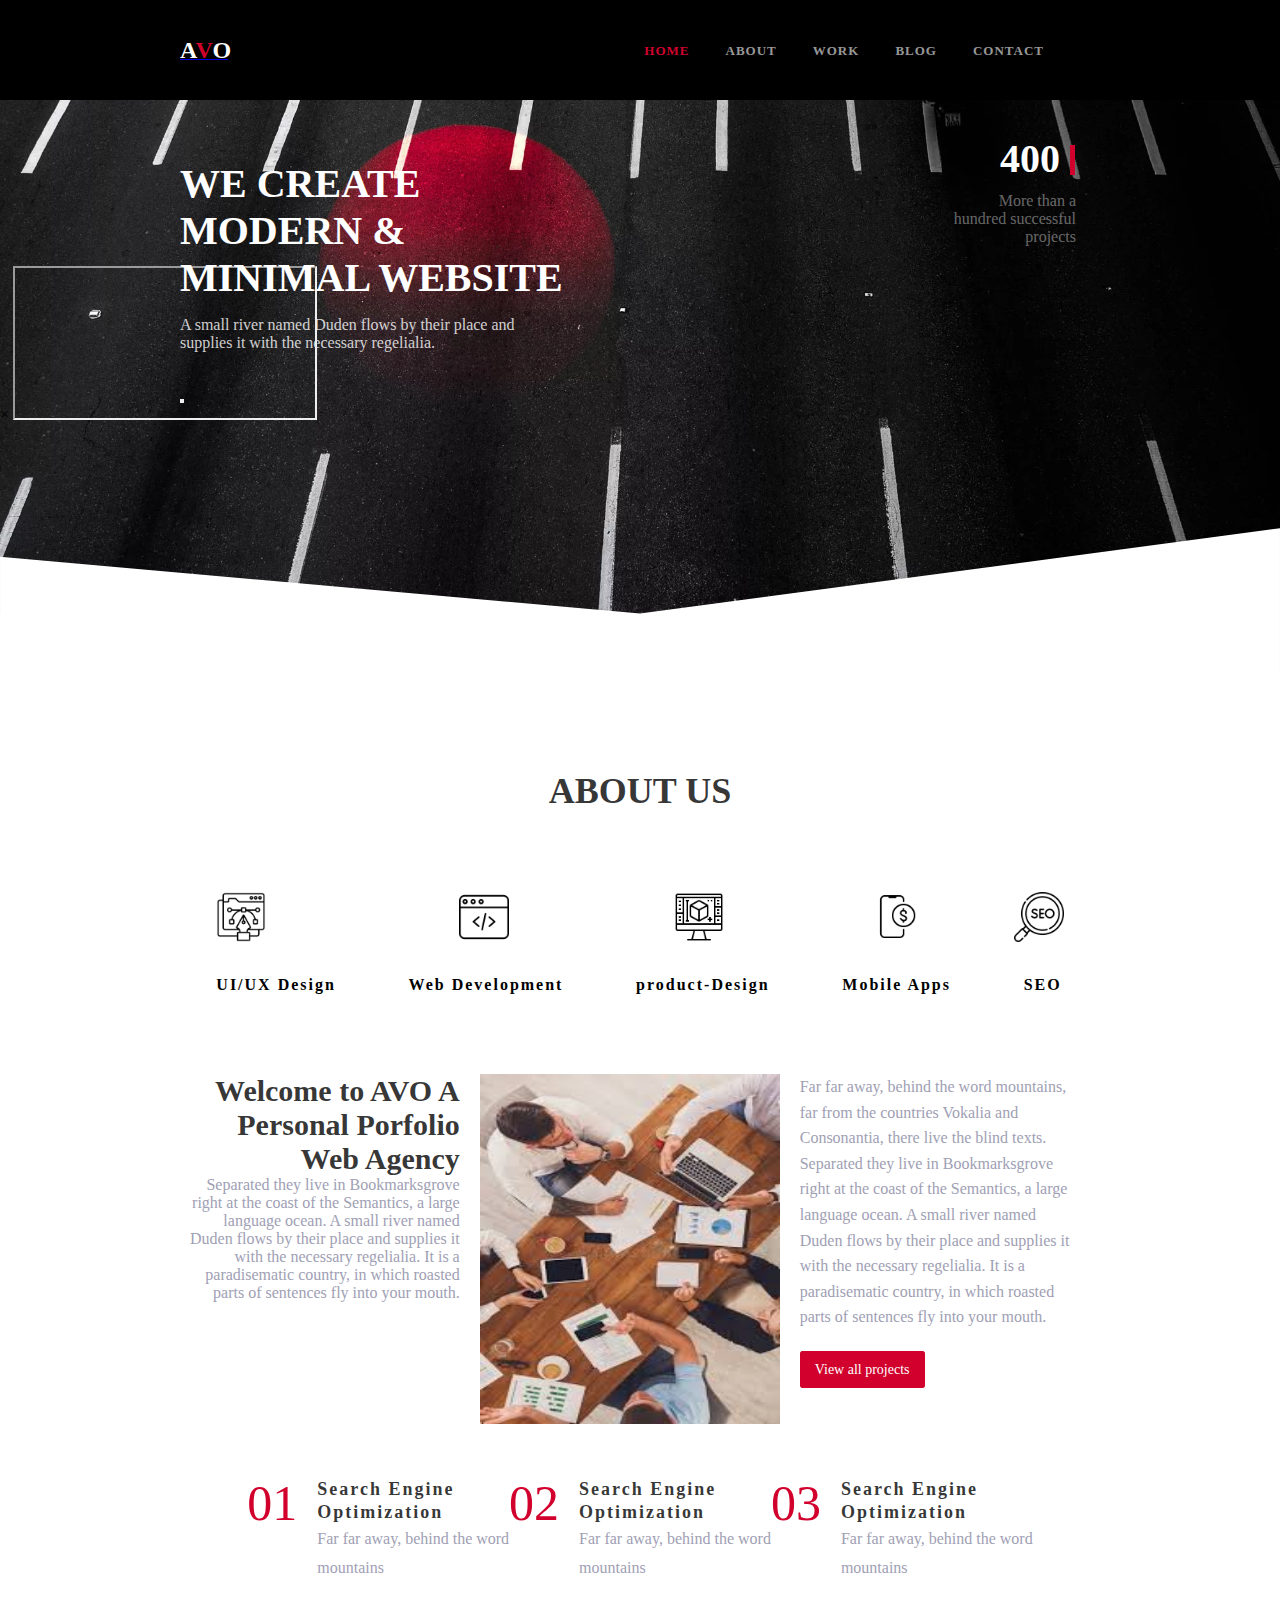
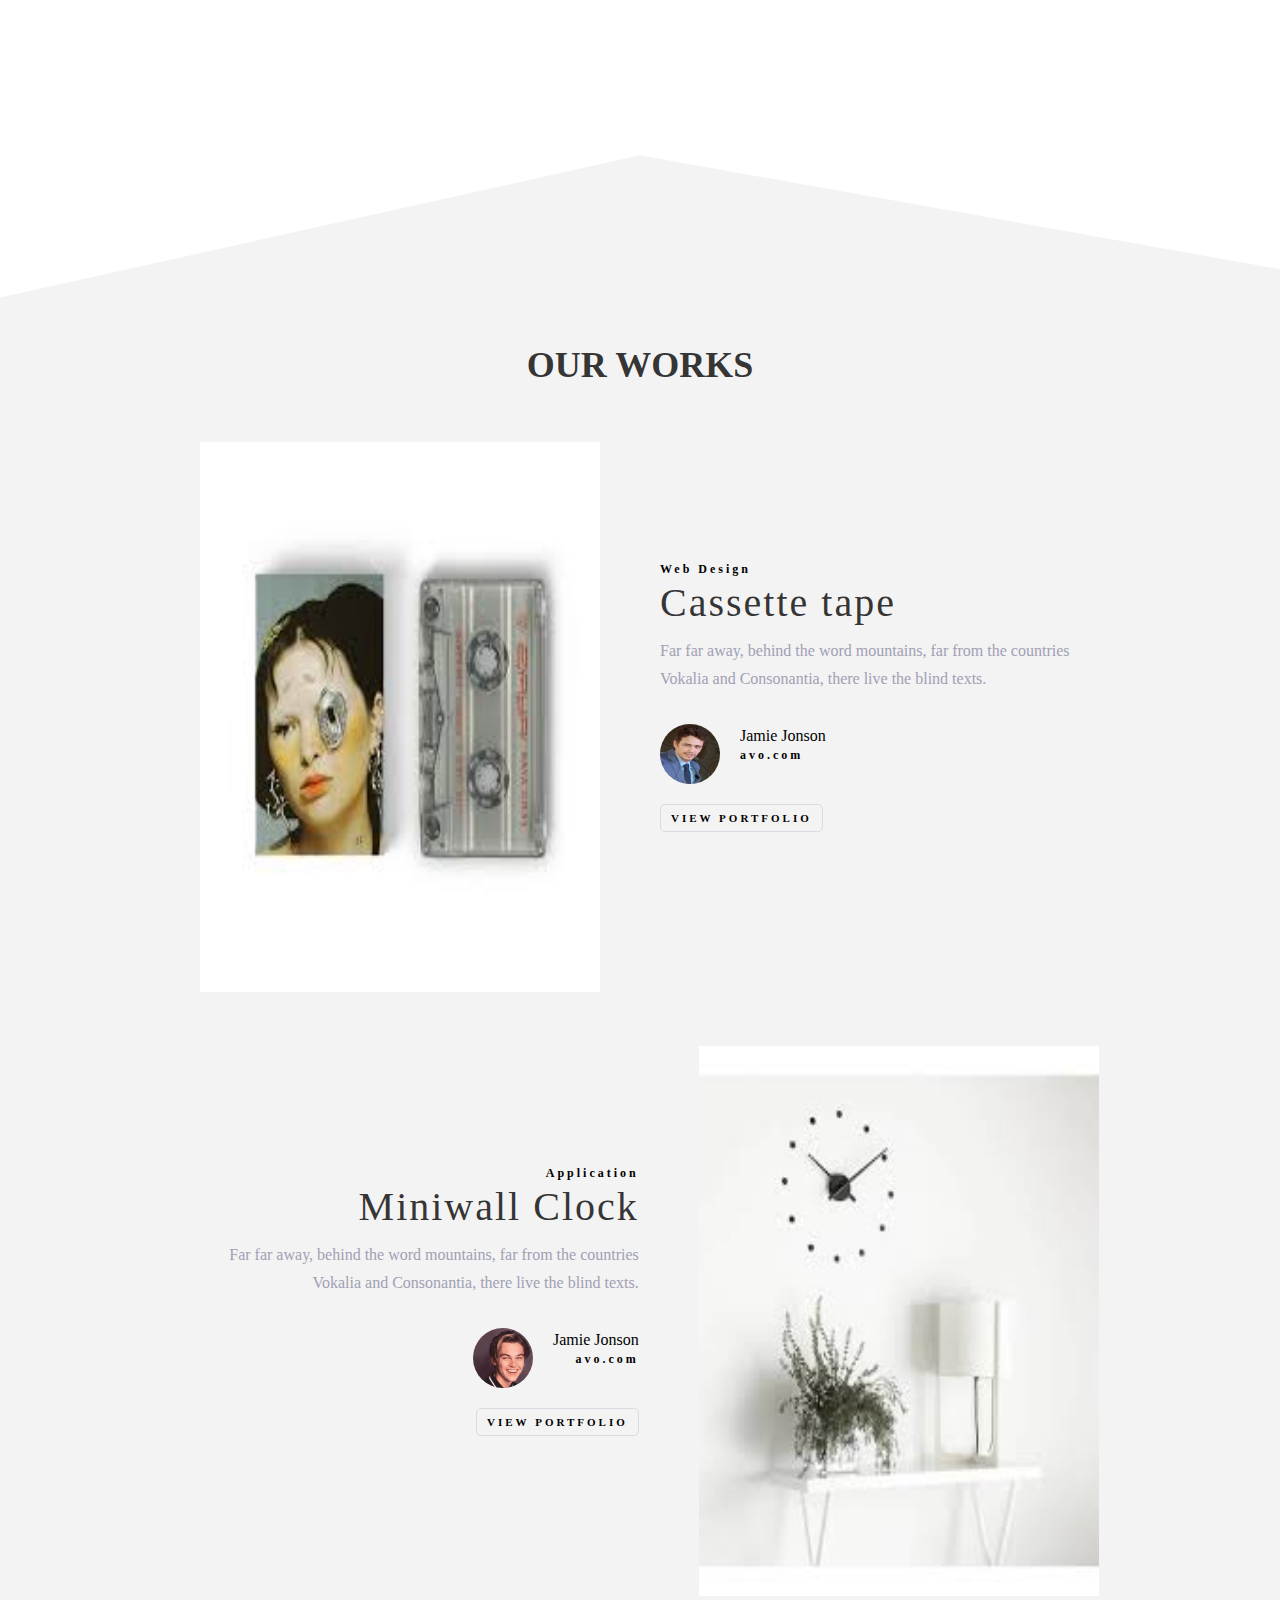
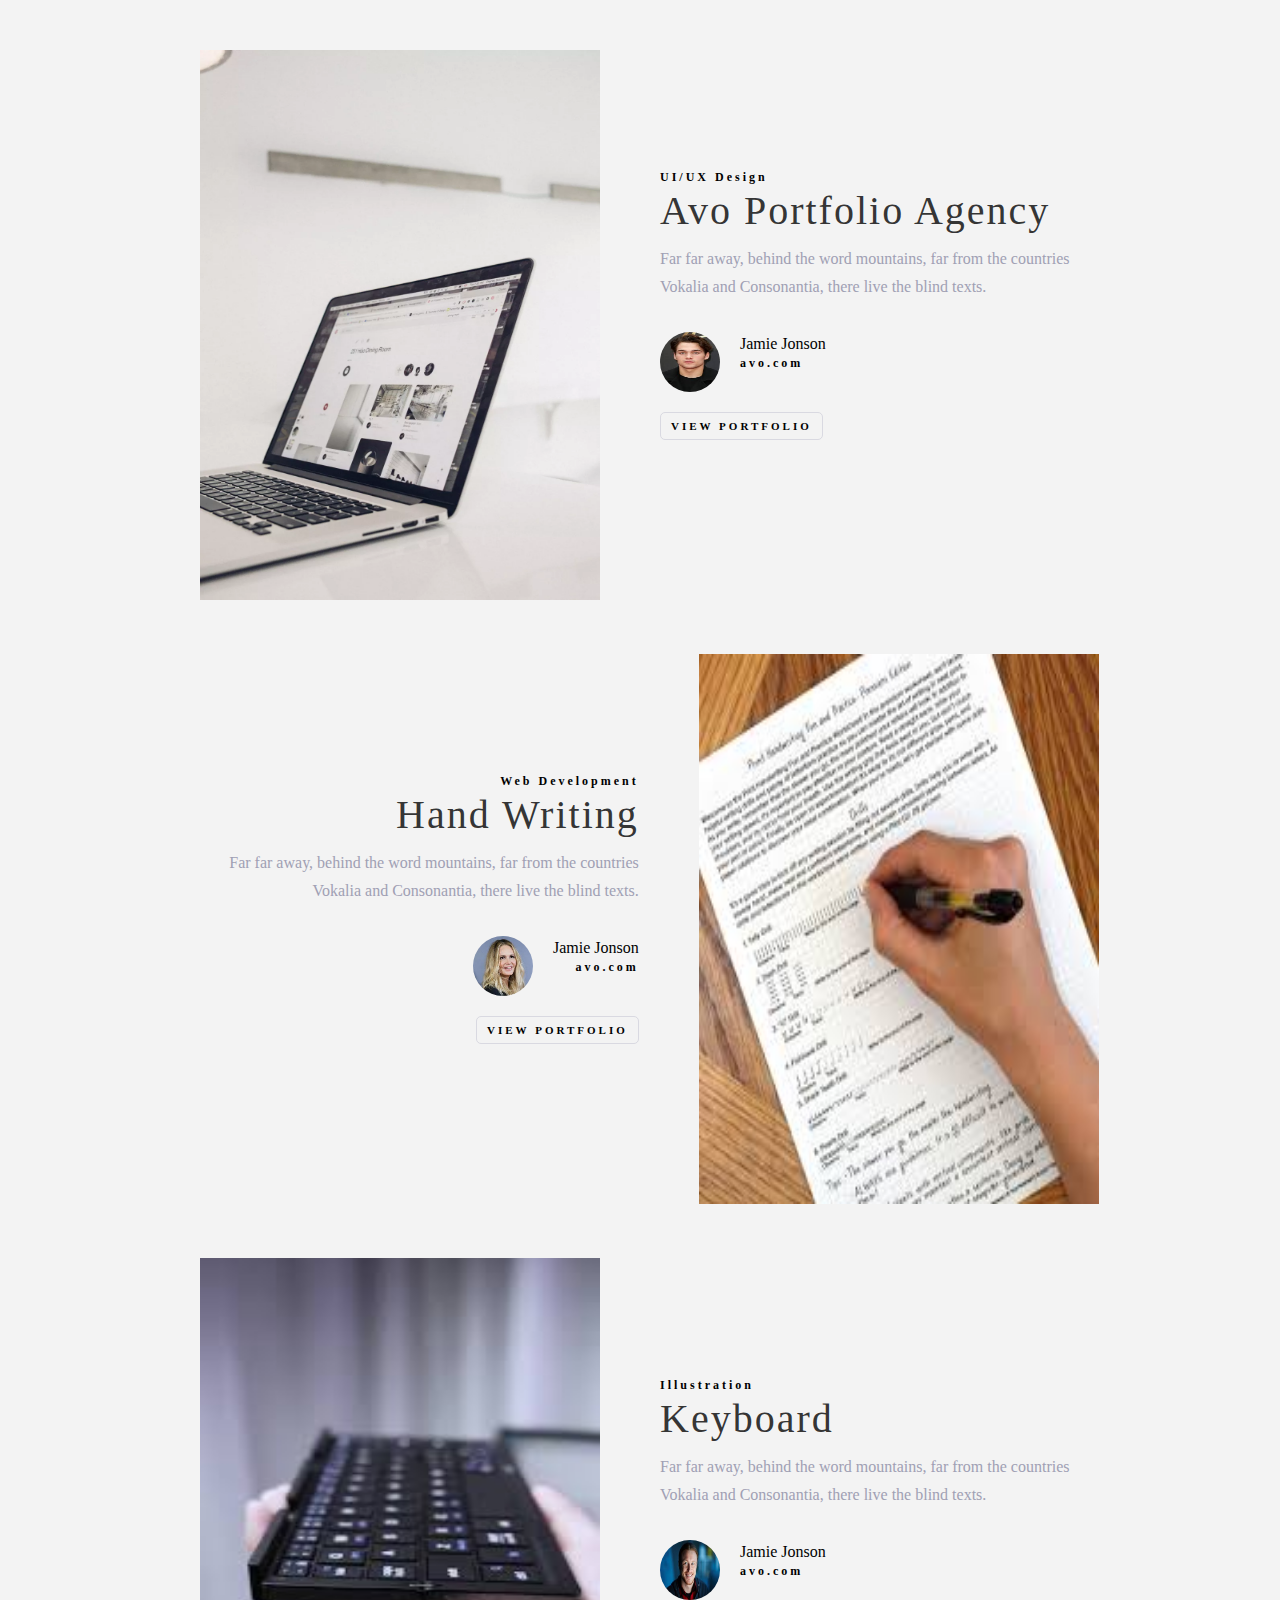
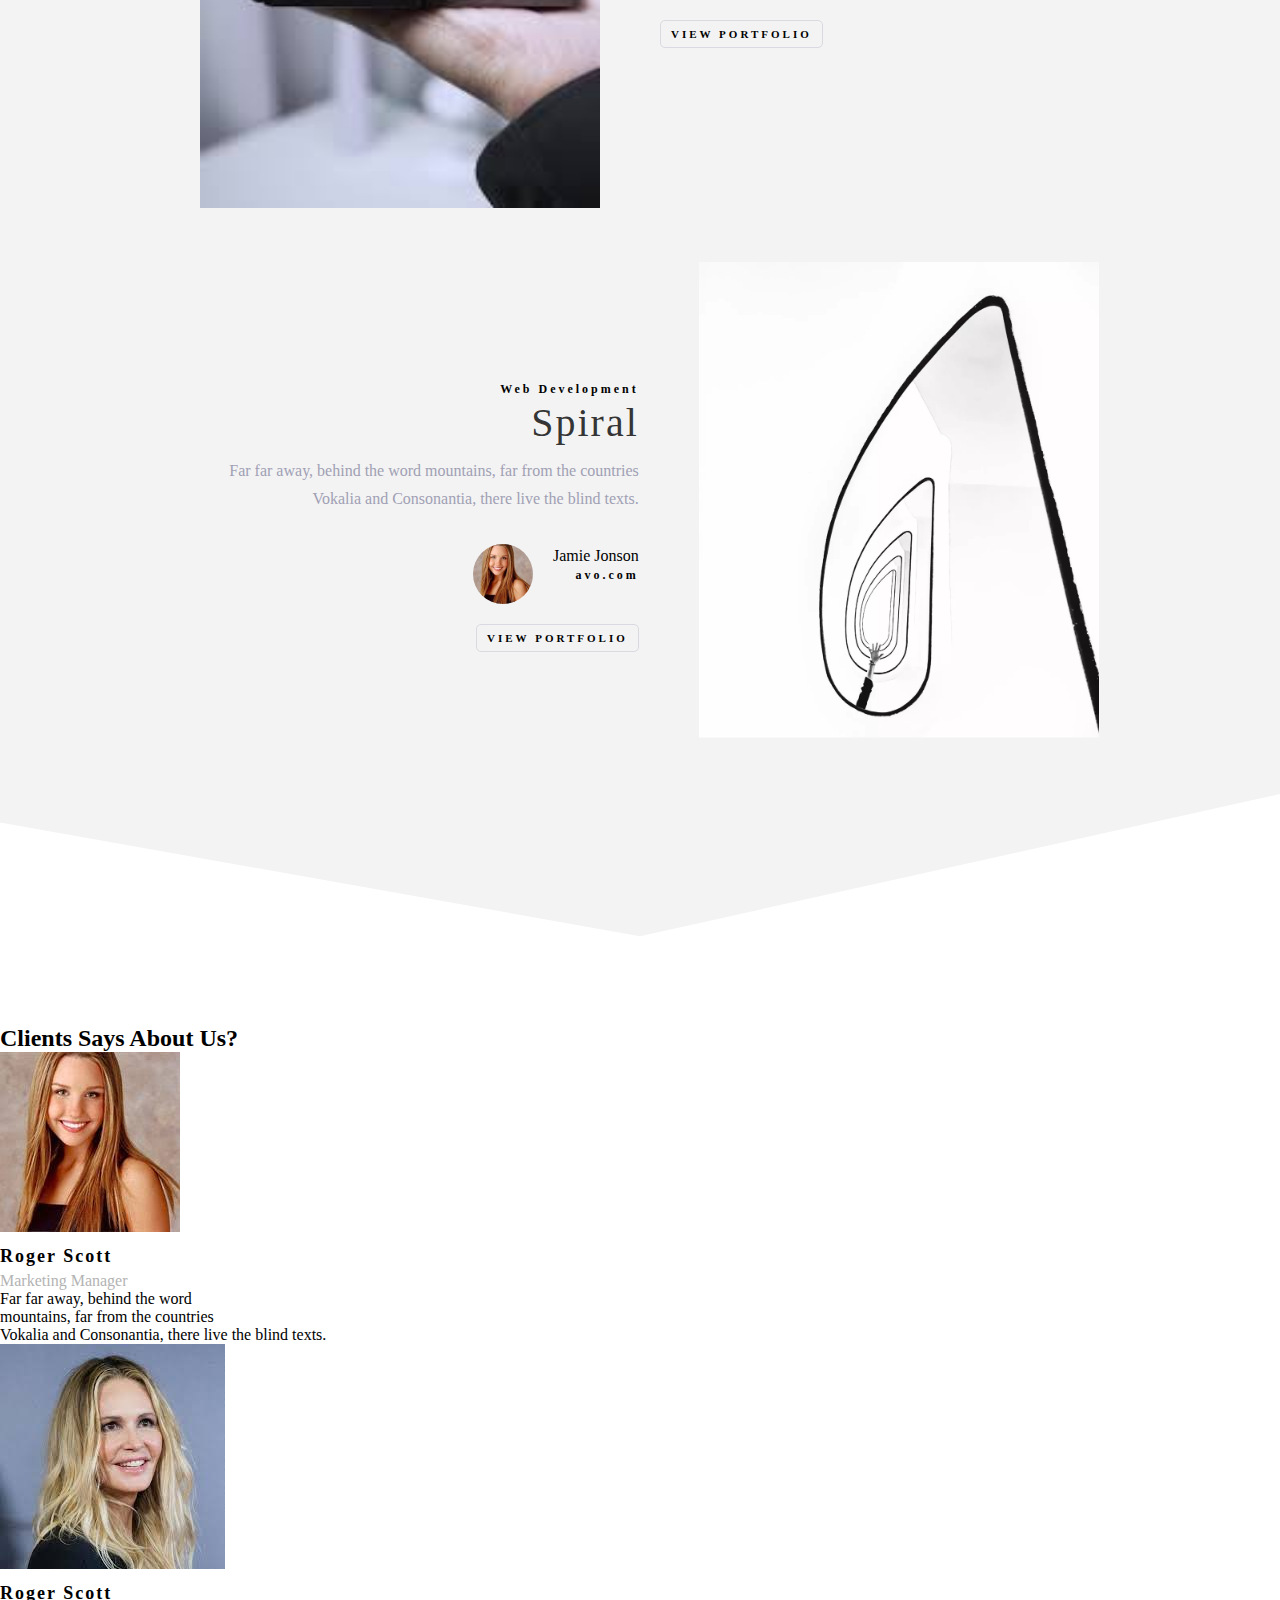
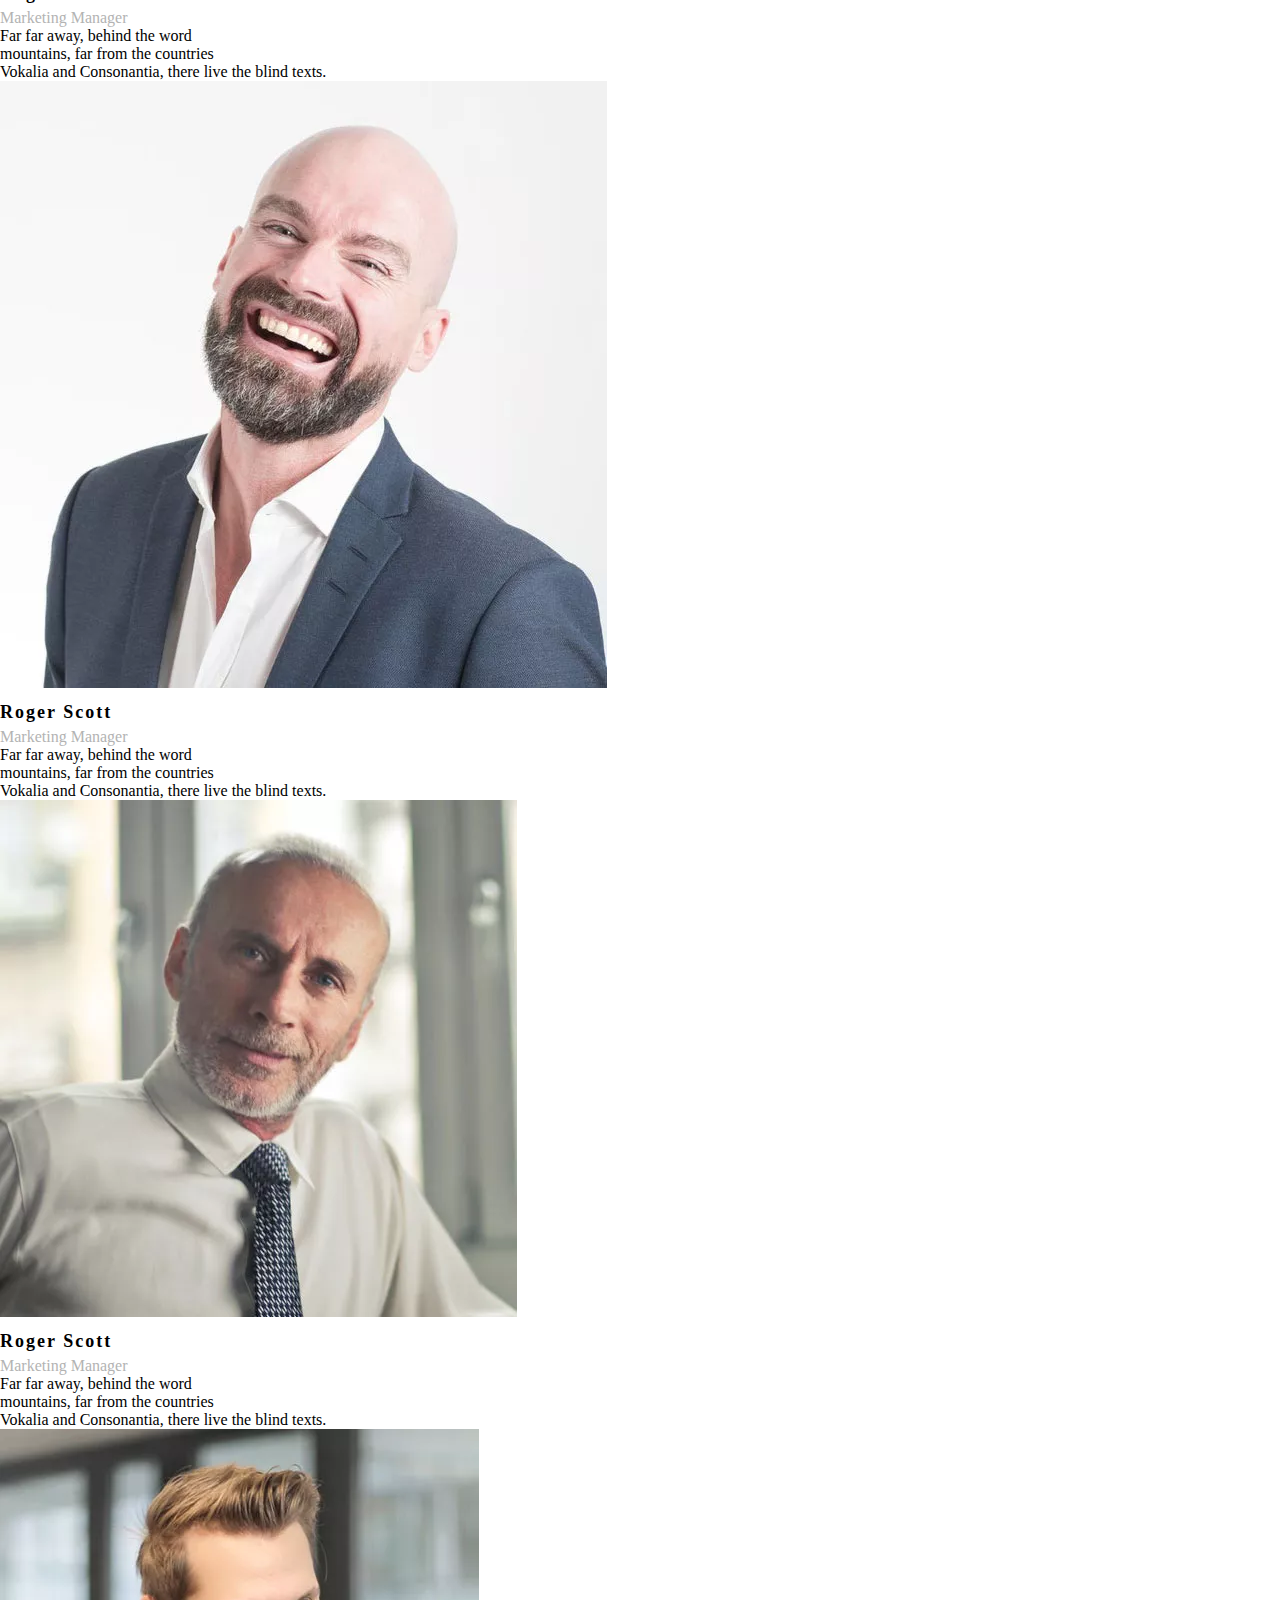
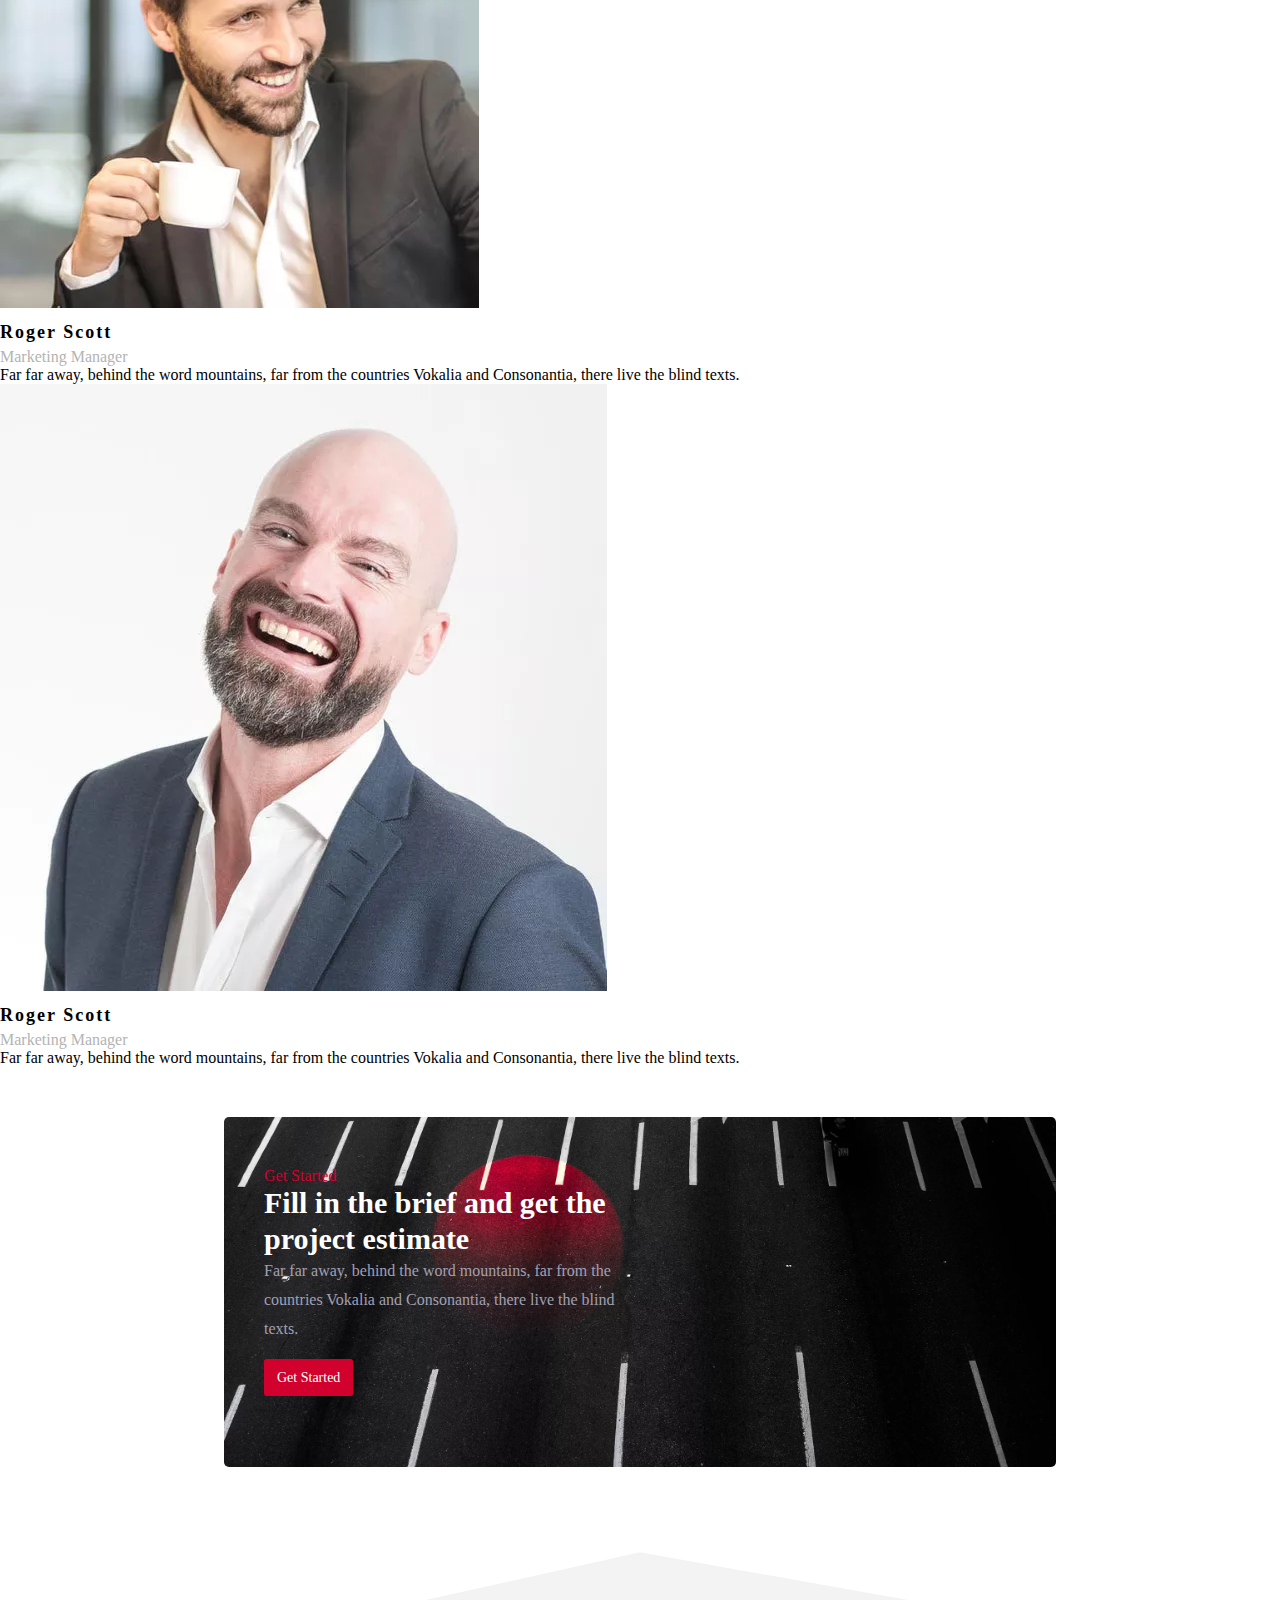
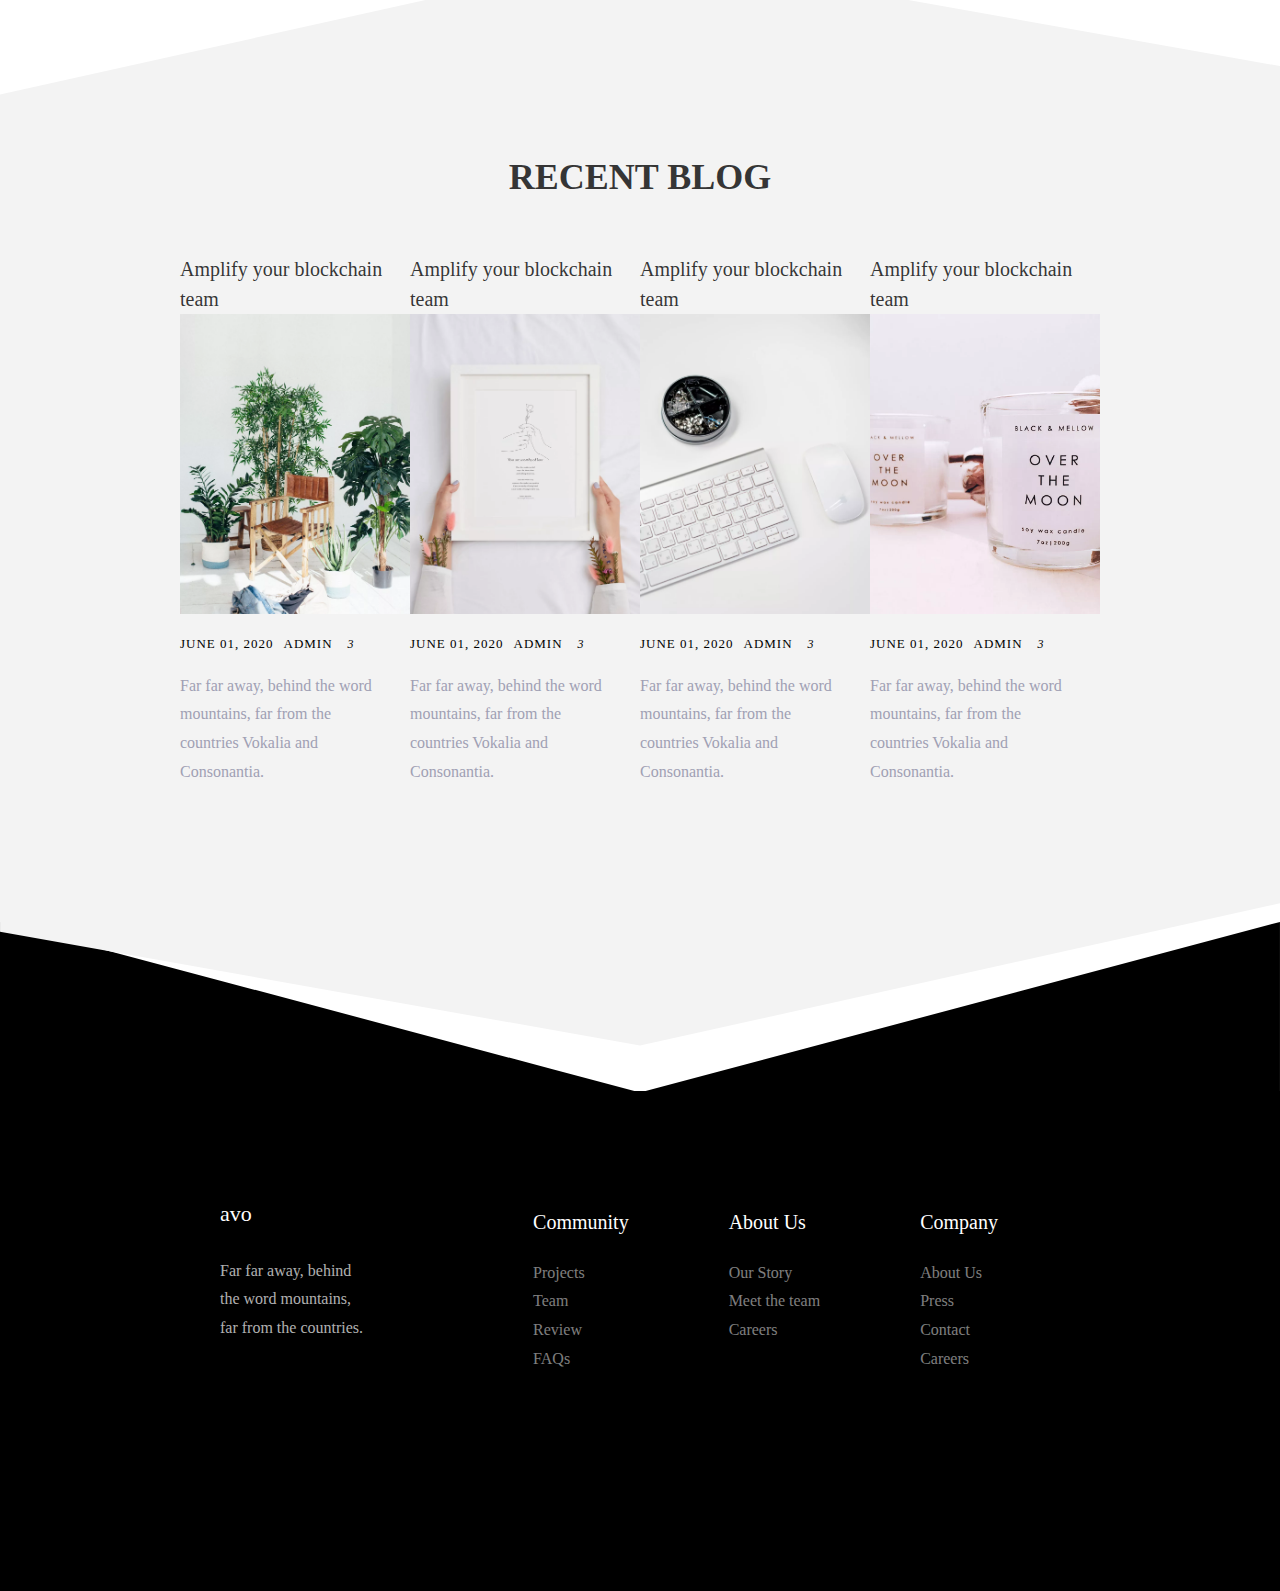
<file: index.html>
<!DOCTYPE html>
<html lang="en">
<head>
  <meta charset="UTF-8">
  <meta name="viewport" content="width=device-width, initial-scale=1.0">
  <title>home</title>
  <link href="index.css" rel="stylesheet">
  <script src="index.js"></script>
  <!-- Swiper CSS -->

</head>  
<body>
<!-- Heros Section -->
<section>
  <div class="overlay">
      <svg class="waves" xmlns="http://www.w3.org/2000/svg" viewBox="0 0 1440 319"><path fill="#fff" fill-opacity="1"
      d="M0,192L720,256L1440,160L1440,320L720,320L0,320Z"></path></svg>
      <nav class="white">
          <input type="checkbox" id="check">
          <label for="check" id="checkbtn"><i class="fas fa-bars"></i></label>
          <a class="navbar-brand" href="index.html">
              <label>A <span>V</span> O</label>
          </a>
          <ul>
              <li class="active"><a href="index.html">Home</a></li>
              <li><a href="./about.html">About</a></li>
              <li><a href="./work.html">Work</a></li>
              <li><a href="./blog.html">Blog</a></li>
              <li><a href="./contact.html">Contact</a></li>
          </ul>
      </nav>
      <div class="heros-text">
          <h1>We Create <br>Modern & <br>Minimal Website</h1>
          <p>A small river named Duden flows by their place and <br>supplies it with the necessary regelialia.</p>
          <div class="button-wrapper">
            <button id="playButton" class="video-trigger">
                <div class="play-button">
                    <div class="play-icon"></div>
                </div>
            </button> 
        </div>
      </div>

      <!-- Heros Project Part -->
      <div class="heros-projects">
          <h4>400</h4>
          <span></span>
          <p>More than a <br>hundred successful <br>projects</p>
      </div>
  </div>
  
  <div id="videoPopup" class="popup">
    <div class="popup-content">
        <span class="close-btn" id="closeBtn">&times;</span>
        <iframe id="videoFrame" 
                allow="accelerometer; autoplay; encrypted-media; gyroscope; picture-in-picture" 
                allowfullscreen>
        </iframe>
    </div>
</div>

</section>

   <!-- About Us Section -->
    <div class="about-section">
      <h2>About Us</h2>
      <!-- Gallery Part -->
      <div class="about-gallery">
        <!-- First Image -->
        <div class="first-image">
          <img src="images/ux-design.png" alt="ux-design">
          <h3>UI/UX Design</h3>
        </div>
        <!-- Second Image -->
        <div class="first-image">
          <img style="margin-left: 50px;" src="./images/web-programming.png" alt="web-programming">
          <h3>Web Development</h3>
        </div>
        <!-- Thrid Image -->
        <div class="first-image">
          <img style="margin-left: 38px;" src="images/product-design.png" alt="product-design">
          <h3>product-Design</h3>
        </div>
        <!-- Fourth Image -->
        <div class="first-image">
          <img style="margin-left: 35px;" src="images/mobile-banking.png" alt="mobile-banking">
          <h3>Mobile Apps</h3>
        </div>
        <!-- Fifth Image -->
        <div class="first-image">
          <img style="margin-left: -10px;" src="images/seo.png" alt="seo">
          <h3>SEO</h3>
        </div>

      </div>

      <!-- About Personal Portfolio -->
      <div class="personal-porfolio">
        <!-- Text Left Side -->
        <div class="avo-text centered-text">
          <h3>Welcome to AVO A <br>
              Personal Porfolio <br>
              Web Agency</h3>
          <p>Separated they live in Bookmarksgrove <br> 
             right at the coast of the Semantics, a large <br>
             language ocean. A small river named <br>
             Duden flows by their place and supplies it <br>
             with the necessary regelialia. It is a <br>
             paradisematic country, in which roasted <br>
             parts of sentences fly into your mouth.</p> <br>
        </div>
        <!-- Image Left Side -->
        <div class="avo-image">
          <img src="./images/download.jpeg" alt="about-image">
        </div>
        <!-- Text Right Side -->
        <div class="avo-para">
        <p>Far far away, behind the word mountains, <br>
           far from the countries Vokalia and <br>
           Consonantia, there live the blind texts. <br>
           Separated they live in Bookmarksgrove <br>
           right at the coast of the Semantics, a large <br>
           language ocean. A small river named <br>
           Duden flows by their place and supplies it <br>
           with the necessary regelialia. It is a <br>
           paradisematic country, in which roasted <br>
           parts of sentences fly into your mouth.</p> 
         <!-- Button Part -->
         <div class="avo-button">
          <a href="#">View all projects</a>
        </div>    
      </div>
          
      </div>
      <!-- About SEO Part -->
      <div class="seo-text-part">
        <!-- First SEO -->
        <div class="first-seo-text">
          <span>01</span>
          <div class="text">
            <h3>Search Engine <br>
               Optimization</h3>
            <p>Far far away, behind the word <br>
               mountains</p>
          </div>
        </div>
        <!-- Second SEO -->
        <div class="first-seo-text">
          <span>02</span>
          <div class="text">
            <h3>Search Engine <br>
               Optimization</h3>
            <p>Far far away, behind the word <br>
               mountains</p>
          </div>
        </div>
        <!-- Third SEO -->
        <div class="first-seo-text">
          <span>03</span>
          <div class="text">
            <h3>Search Engine <br>
               Optimization</h3>
            <p>Far far away, behind the word <br>
               mountains</p>
          </div>
        </div>

      </div>
   </div>

     <!-- Our Work Section -->
    <!--  Work Section Top Waves Part -->  
    <svg xmlns="http://www.w3.org/2000/svg" viewBox="0 0 1440 319">
    <path fill="#f3f3f3" fill-opacity="1" d="M0,256L720,96L1440,224L1440,320L720,320L0,320Z"></path></svg>
    <!-- Work Section -->
    <div class="our-work-section">
      <!-- Top Heading -->
      <h2>Our Works</h2>

      <!-- First Portfolio Part -->
      <div class="web-design">
        <!-- Main Image -->
        <div class="web-image">
          <img src="./images/images (7).jpeg" alt="work-1">
        </div>
        <!-- Main Text -->
        <div class="web-text">
          <span>Web Design</span>
          <h2><a href="work.html">Cassette tape</a></h2>
          <p>Far far away, behind the word mountains, far from the countries <br>
             Vokalia and Consonantia, there live the blind texts.</p>
        <!-- Person Information Part -->
        <div class="web-person">
          <!-- Person Image -->
          <div class="person-image">
          <img src="./images/images.jpeg" alt="person_1">
          </div>
          <!-- Person Text -->
          <div class="person-text">
          <h4>Jamie Jonson</h4>
          <span>avo.com</span>
          </div>
        </div>

        <!-- Button Part -->
        <div class="web-button">
          <a href="#">View Portfolio</a>
          </div> 
        </div>
      </div>

        <!-- Second Portfolio Part -->
         <div class="web-design-second">
      <div class="web-design">
         <!-- Main Text -->
        <div class="web-text">
          <span>Application</span>
          <h2><a href="work.html">Miniwall Clock</a></h2>
          <p>Far far away, behind the word mountains, far from the countries <br>
             Vokalia and Consonantia, there live the blind texts.</p>
        <!-- Person Information Part -->
        <div class="web-person">
          <!-- Person Image -->
          <div class="person-image">
          <img src="./images/images (1).jpeg" alt="person_2">
          </div>
          <!-- Person Text -->
          <div class="person-text">
          <h4>Jamie Jonson</h4>
          <span>avo.com</span>
          </div>
        </div>
        <!-- Button Part -->
        <div class="web-button">
          <a href="#">View Portfolio</a>
          </div> 
        </div>
         <!-- Main Image -->
        <div class="web-image">
          <img src="./images/download (1).jpeg" alt="work-2">
        </div>
      </div>
         </div>

       <!-- Third Portfolio Part -->
       <div class="web-design">
        <!-- Main Image -->
        <div class="web-image">
          <img src="./images/work-3.jpg.webp" alt="work-3">
        </div>
        <!-- Main Text -->
        <div class="web-text">
          <span>UI/UX Design</span>
          <h2><a href="work.html">Avo Portfolio Agency</a></h2>
          <p>Far far away, behind the word mountains, far from the countries <br>
             Vokalia and Consonantia, there live the blind texts.</p>
        <!-- Person Information Part -->
        <div class="web-person">
          <!-- Person Image -->
          <div class="person-image">
          <img src="./images/images (2).jpeg" alt="person_3">
          </div>
          <!-- Person Text -->
          <div class="person-text">
          <h4>Jamie Jonson</h4>
          <span>avo.com</span>
          </div>
        </div>
        <!-- Button Part -->
        <div class="web-button">
          <a href="#">View Portfolio</a>
          </div> 

        </div>
      </div>

      <!-- Fourth Portfolio Part -->
      <div class="web-design-second">
      <div class="web-design">
        <!-- Main Text -->
       <div class="web-text">
         <span>Web Development</span>
         <h2><a href="work.html">Hand Writing</a></h2>
         <p>Far far away, behind the word mountains, far from the countries <br>
            Vokalia and Consonantia, there live the blind texts.</p>
       <!-- Person Information Part -->
       <div class="web-person">
         <!-- Person Image -->
         <div class="person-image">
         <img src="./images/images (3).jpeg" alt="person_2">
         </div>
         <!-- Person Text -->
         <div class="person-text">
         <h4>Jamie Jonson</h4>
         <span>avo.com</span>
         </div>
       </div>
       <!-- Button Part -->
       <div class="web-button">
         <a href="#">View Portfolio</a>
         </div> 
       </div>
        <!-- Main Image -->
       <div class="web-image">
         <img src="./images/images (8).jpeg" alt="work-4">
       </div>
     </div>
      </div>

      <!-- Fifth Portfolio Part -->
      <div class="web-design">
        <!-- Main Image -->
        <div class="web-image">
          <img src="./images/images (5).jpeg" alt="work-5">
        </div>
        <!-- Main Text -->
        <div class="web-text">
          <span>Illustration</span>
          <h2><a href="work.html">Keyboard</a></h2>
          <p>Far far away, behind the word mountains, far from the countries <br>
             Vokalia and Consonantia, there live the blind texts.</p>
        <!-- Person Information Part -->
        <div class="web-person">
          <!-- Person Image -->
          <div class="person-image">
          <img src="./images/images (4).jpeg" alt="person_2">
          </div>
          <!-- Person Text -->
          <div class="person-text">
          <h4>Jamie Jonson</h4>
          <span>avo.com</span>
          </div>
        </div>

        <!-- Button Part -->
        <div class="web-button">
          <a href="#">View Portfolio</a>
          </div> 
        </div>
      </div>

       <!-- Sixth Portfolio Part -->
       <div class="web-design-second">
       <div class="web-design">
        <!-- Main Text -->
       <div class="web-text">
         <span>Web Development</span>
         <h2><a href="work.html">Spiral</a></h2>
         <p>Far far away, behind the word mountains, far from the countries <br>
            Vokalia and Consonantia, there live the blind texts.</p>
       <!-- Person Information Part -->
       <div class="web-person">
         <!-- Person Image -->
         <div class="person-image">
         <img src="./images/images (6).jpeg" alt="person_2">
         </div>
         <!-- Person Text -->
         <div class="person-text">
         <h4>Jamie Jonson</h4>
         <span>avo.com</span>
         </div>
       </div>
       <!-- Button Part -->
       <div class="web-button">
         <a href="#">View Portfolio</a>
         </div> 
       </div>
        <!-- Main Image -->
       <div class="web-image">
         <img src="images/work-6.jpg.webp" alt="work-6">
       </div>
     </div>
    </div>
    </div>

     <!-- Work Section Bottom Waves Part -->  
     <svg class="work-bottom-waves" xmlns="http://www.w3.org/2000/svg" viewBox="0 0 1440 319">
      <path fill="#f3f3f3" fill-opacity="1" d="M0,256L720,96L1440,224L1440,320L720,320L0,320Z"></path></svg>

                              <!-- Client Say About Us Section -->
                               
<!-- Client Say Top Waves Part -->
 
<div class="wrapper">
  <h2 id="wraph2">Clients Says About Us?</h2>
  <i id="left" class="fa-solid  fas fa-angle-left"></i>
  <ul class="carousel">
      <li class="card">
          <div class="img"><img src=
"./images/images (6).jpeg" 
                                alt="" draggable="false"> </div>
                                <div class="slider-person-text">
                                  <p>Roger Scott</p>
                                  <span>Marketing Manager</span>
                                 </div>
          <span><p>Far far away, behind the word <br>
            mountains, far from the countries <br>
            Vokalia and Consonantia, there live the blind texts.</p></span>
      </li>
      <li class="card">
          <div class="img"><img src=
"./images/images (3).jpeg" 
                                alt="" draggable="false"> </div>
                                <div class="slider-person-text">
                                  <p>Roger Scott</p>
                                  <span>Marketing Manager</span>
                                 </div>
          <span><p>Far far away, behind the word <br>
            mountains, far from the countries <br>
            Vokalia and Consonantia, there live the blind texts.</p></span>
      </li>
      <li class="card">
          <div class="img"><img src=
"images/person_2.jpg.webp" 
                                alt="" draggable="false"> </div>
                                <div class="slider-person-text">
                                  <p>Roger Scott</p>
                                  <span>Marketing Manager</span>
                                 </div>
          <span><p>Far far away, behind the word <br>
            mountains, far from the countries <br>
            Vokalia and Consonantia, there live the blind texts.</p></span>
      </li>
      <li class="card">
          <div class="img"><img src=
"images/person_3.jpg.webp" 
                                alt="" draggable="false"> </div>
                                <div class="slider-person-text">
                                  <p>Roger Scott</p>
                                  <span>Marketing Manager</span>
                                 </div>
          <span><p>Far far away, behind the word <br>
            mountains, far from the countries <br>
            Vokalia and Consonantia, there live the blind texts.</p></span>
      </li>
      <li class="card">
          <div class="img"><img src=
"images/person_1.jpg.webp" 
                                alt="" draggable="false"> </div>
                                <div class="slider-person-text">
                                  <p>Roger Scott</p>
                                  <span>Marketing Manager</span>
                                 </div>
          <span><p>Far far away, behind the word 
            mountains, far from the countries 
            Vokalia and Consonantia, there live the blind texts.</p></span>
      </li>
      <li class="card">
          <div class="img"><img src=
"images/person_2.jpg.webp" 
                                alt="" draggable="false"> </div>
                                <div class="slider-person-text">
                                  <p>Roger Scott</p>
                                  <span>Marketing Manager</span>
                                 </div>
          <span><p>Far far away, behind the word 
            mountains, far from the countries 
            Vokalia and Consonantia, there live the blind texts.</p></span>
      </li>
  </ul>
  <i id="right" class="fa-solid fas fa-angle-right"></i>
</div>




<!--?xml version="1.0" encoding="UTF-8"?-->
 
 


       <!-- About Us Background Image -->
      <div class="about-bg-image">
       <div class="about-us-image">
        <!-- Text -->
        <div class="about-us-text">
          <span>Get Started</span>
          <h4>Fill in the brief and get the <br>
              project estimate</h4>
          <p>Far far away, behind the word mountains, far from the <br>
             countries Vokalia and Consonantia, there live the blind <br>
             texts.</p>  
          <!-- Button Part -->
          <div class="about-us-button">
          <a href="#">Get Started</a>
          </div>     

        </div>
       </div>
      </div>

      </div>

                                <!-- Recent Blog Section -->
     <!-- Section Top Waves Part -->  
     <svg xmlns="http://www.w3.org/2000/svg" viewBox="0 0 1440 319">
     <path fill="#f3f3f3" fill-opacity="1" d="M0,256L720,96L1440,224L1440,320L720,320L0,320Z"></path></svg>
     <div class="blog-section">
      <h2>Recent Blog</h2>

      <!-- Blog Album Part -->
      <div class="blog-album">
      <!-- First Blog Album -->
       <!-- Text Part -->
      <div class="blog-text">
        <h3><a href="#">Amplify your blockchain <br>
          team</a></h3>
      <!-- Image -->  
        <a href="#" class="blog-image" style="background-image: url(images/blog-1.webp);"></a>  
        <!-- Date And Comment -->
        <div class="blog-visit">
          <div class="blog-date">
            <a href="#">June 01, 2020</a>
          </div>
          <div class="blog-admin">
            <a href="#">Admin</a>
          </div>
          <div class="blog-comment">
            <i class="fa-solid fa-comment"><span>3</span></i>
          </div>
        </div>
        <!-- Paragraph -->
        <p>Far far away, behind the word <br>
           mountains, far from the <br>
           countries Vokalia and <br>
           Consonantia.</p>
      </div>
       <!-- Second Blog Album -->
      <div class="blog-text">
        <h3><a href="#">Amplify your blockchain <br>
          team</a></h3>
        <a href="#" class="blog-image" style="background-image: url(images/blog-2.webp);"></a>  

        <div class="blog-visit">
          <div class="blog-date">
            <a href="#">June 01, 2020</a>
          </div>
          <div class="blog-admin">
            <a href="#">Admin</a>
          </div>
          <div class="blog-comment">
            <i class="fa-solid fa-comment"><span>3</span></i>
          </div>
        </div>
        <p>Far far away, behind the word <br>
           mountains, far from the <br>
           countries Vokalia and <br>
           Consonantia.</p>
      </div>

      <!-- Third Blog Album -->
      <div class="blog-text">
        <h3><a href="#">Amplify your blockchain <br>
          team</a></h3>
        <a href="#" class="blog-image" style="background-image: url(images/blog-3.webp);"></a>  

        <div class="blog-visit">
          <div class="blog-date">
            <a href="#">June 01, 2020</a>
          </div>
          <div class="blog-admin">
            <a href="#">Admin</a>
          </div>
          <div class="blog-comment">
            <i class="fa-solid fa-comment"><span>3</span></i>
          </div>
        </div>

        <p>Far far away, behind the word <br>
           mountains, far from the <br>
           countries Vokalia and <br>
           Consonantia.</p>
      </div>

      <!-- Fourth Blog Album -->
      <div class="blog-text">
        <h3><a href="#">Amplify your blockchain <br>
          team</a></h3>
        <a href="#" class="blog-image" style="background-image: url(images/blog-4.webp);"></a>  

        <div class="blog-visit">
          <div class="blog-date">
            <a href="#">June 01, 2020</a>
          </div>
          <div class="blog-admin">
            <a href="#">Admin</a>
          </div>
          <div class="blog-comment">
            <i class="fa-solid fa-comment"><span>3</span></i>
          </div>
        </div>

        <p>Far far away, behind the word <br>
           mountains, far from the <br>
           countries Vokalia and <br>
           Consonantia.</p>
      </div>
     </div>

     </div>
    <!-- Blog Bottom Waves Part -->  
     <svg class="work-bottom-waves" xmlns="http://www.w3.org/2000/svg" viewBox="0 0 1440 316">
     <path fill="#f3f3f3" fill-opacity="1" d="M0,256L720,96L1440,224L1440,320L720,320L0,320Z"></path></svg>

                                   <!-- Footer Section -->
    <!-- Footer Top Waves Part -->
    <svg class="footer-waves" xmlns="http://www.w3.org/2000/svg" viewBox="0 0 1440 319">
    <path fill="black" fill-opacity="1" d="M0,64L720,256L1440,64L1440,320L720,320L0,320Z"></path></svg>

    <!-- Footer Part -->
    <div class="footer-section">
      <!-- Colums Section -->
      <div class="footer-colums">
           <!-- First Colums -->
       <div class="first-text">
          <h2>avo</h2>
          <p>Far far away, behind <br>
             the word mountains, <br>
             far from the countries.</p> 
       </div>
       <!-- Second Colums -->
       <div class="second-text">
          <h2>Community</h2>
          <ul class="list-link">
              <li><a href="#">Projects</a></li>
              <li><a href="#">Team</a></li>
              <li><a href="#">Review</a></li>
              <li><a href="#">FAQs</a></li>
            </ul>
       </div>
        <!-- Third Colums -->
        <div class="third-text">
          <h2>About Us</h2>
          <ul class="list-link-third">
            <li><a href="#">Our Story</a></li>
            <li><a href="#">Meet the team</a></li>
            <li><a href="#">Careers</a></li>
          </ul>
       </div>
        <!-- Fourth Colums -->
        <div class="fourth-text">
          <h2>Company</h2>
          <ul class="list-link-fourth">
              <li><a href="#">About Us</a></li>
              <li><a href="#">Press</a></li>
              <li><a href="#">Contact</a></li>
              <li><a href="#">Careers</a></li>
          </ul>
        </div>
        <div class="footer-bottom">
          <p>Copyright &copy; 2025 All rights reserved | This template is made with <i class="fa fa-heart"></i> by Colorlib</p>
          <div class="social-icons">
              <a href="#"><i class="fab fa-facebook-f"></i></a>
              <a href="#"><i class="fab fa-twitter"></i></a>
              <a href="#"><i class="fab fa-instagram"></i></a>
              <a href="#"><i class="fab fa-linkedin-in"></i></a>
              <a href="#"><i class="fab fa-youtube"></i></a>
          </div>
      </div>
    </div>
   
</body>
</html>
</file>
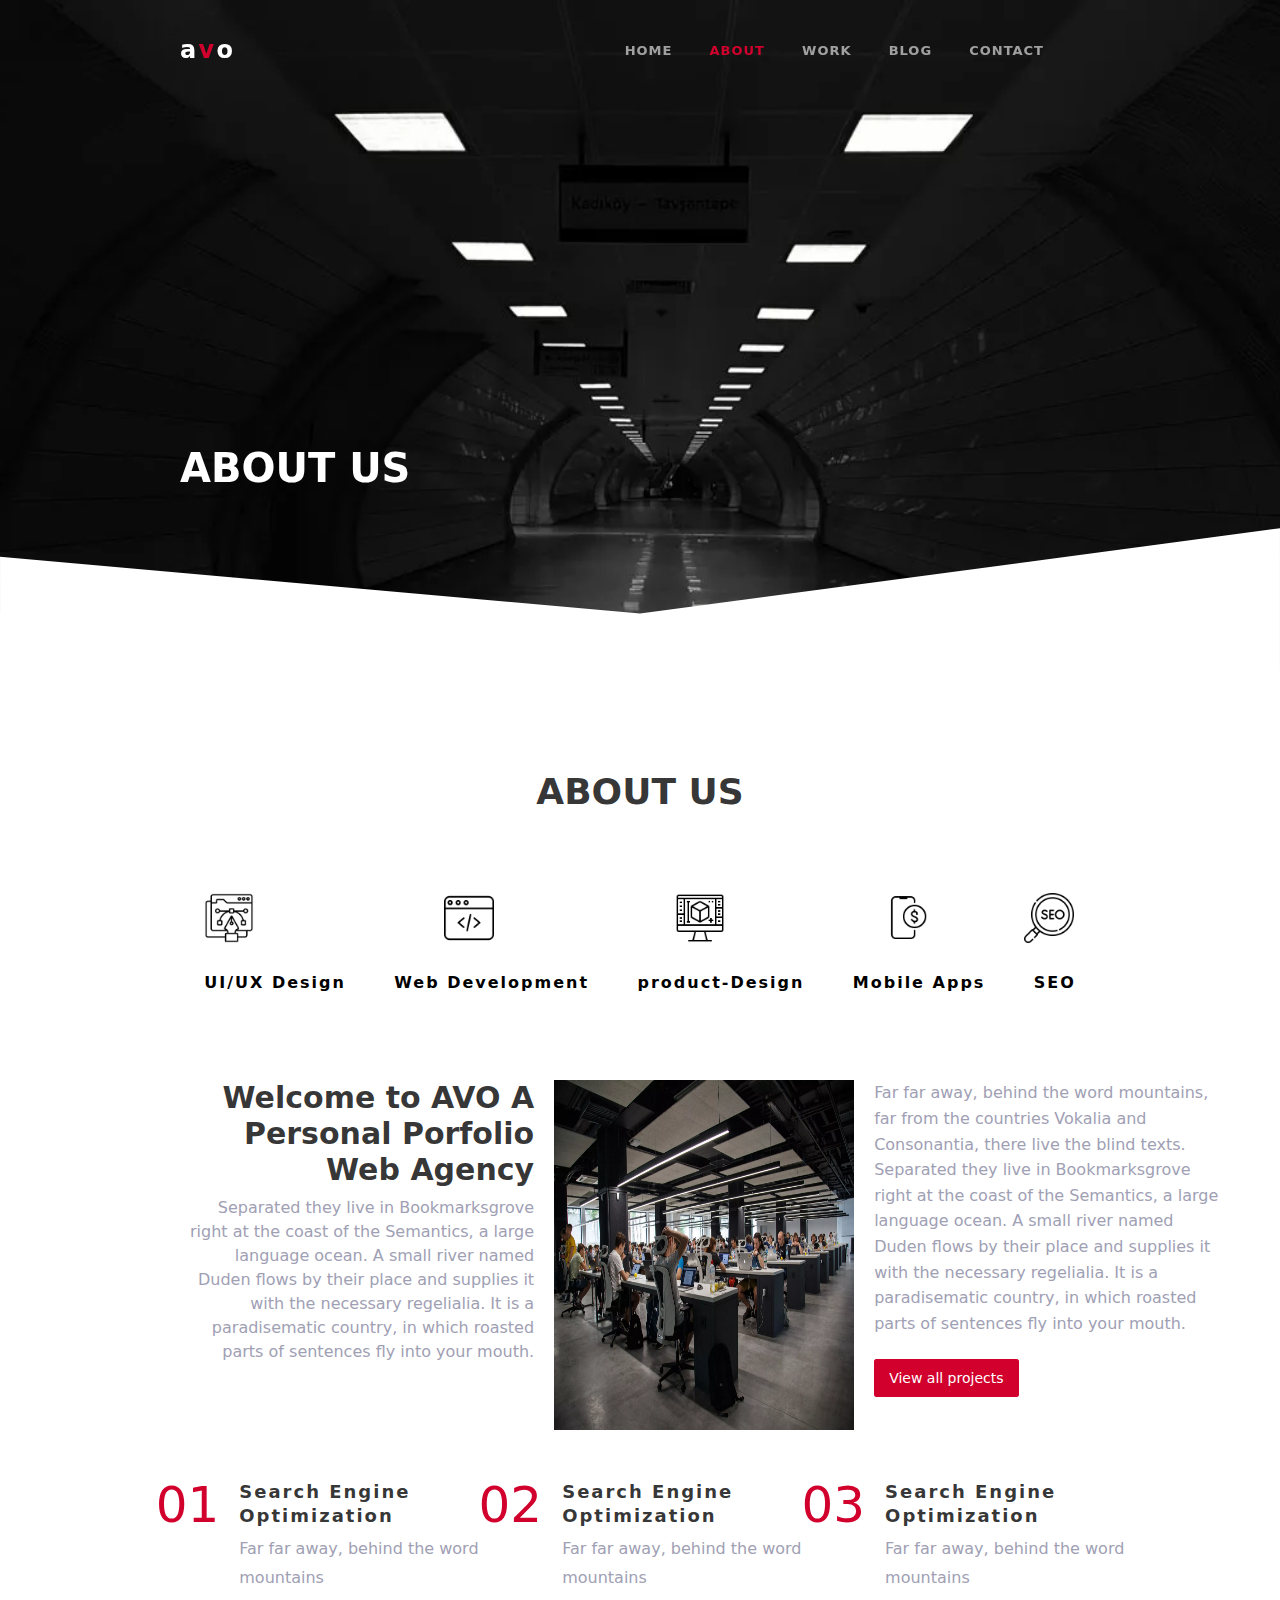
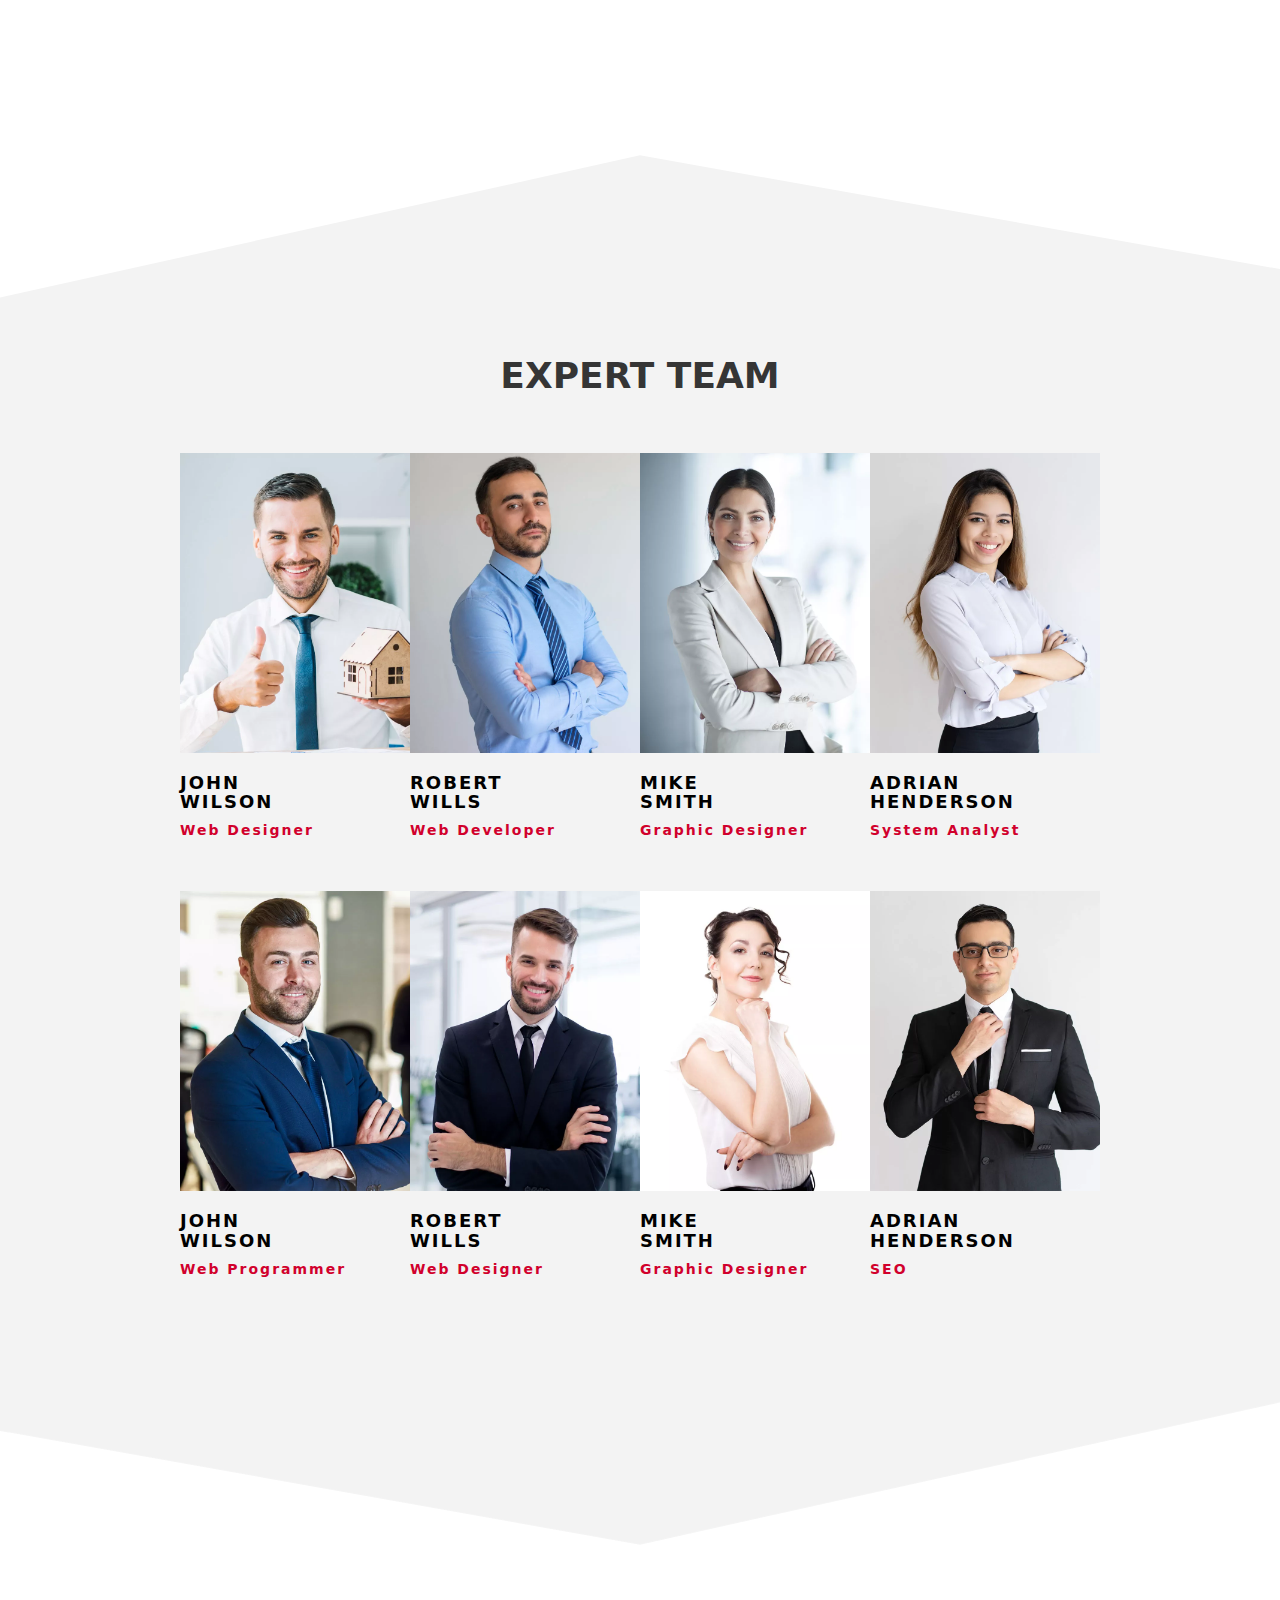
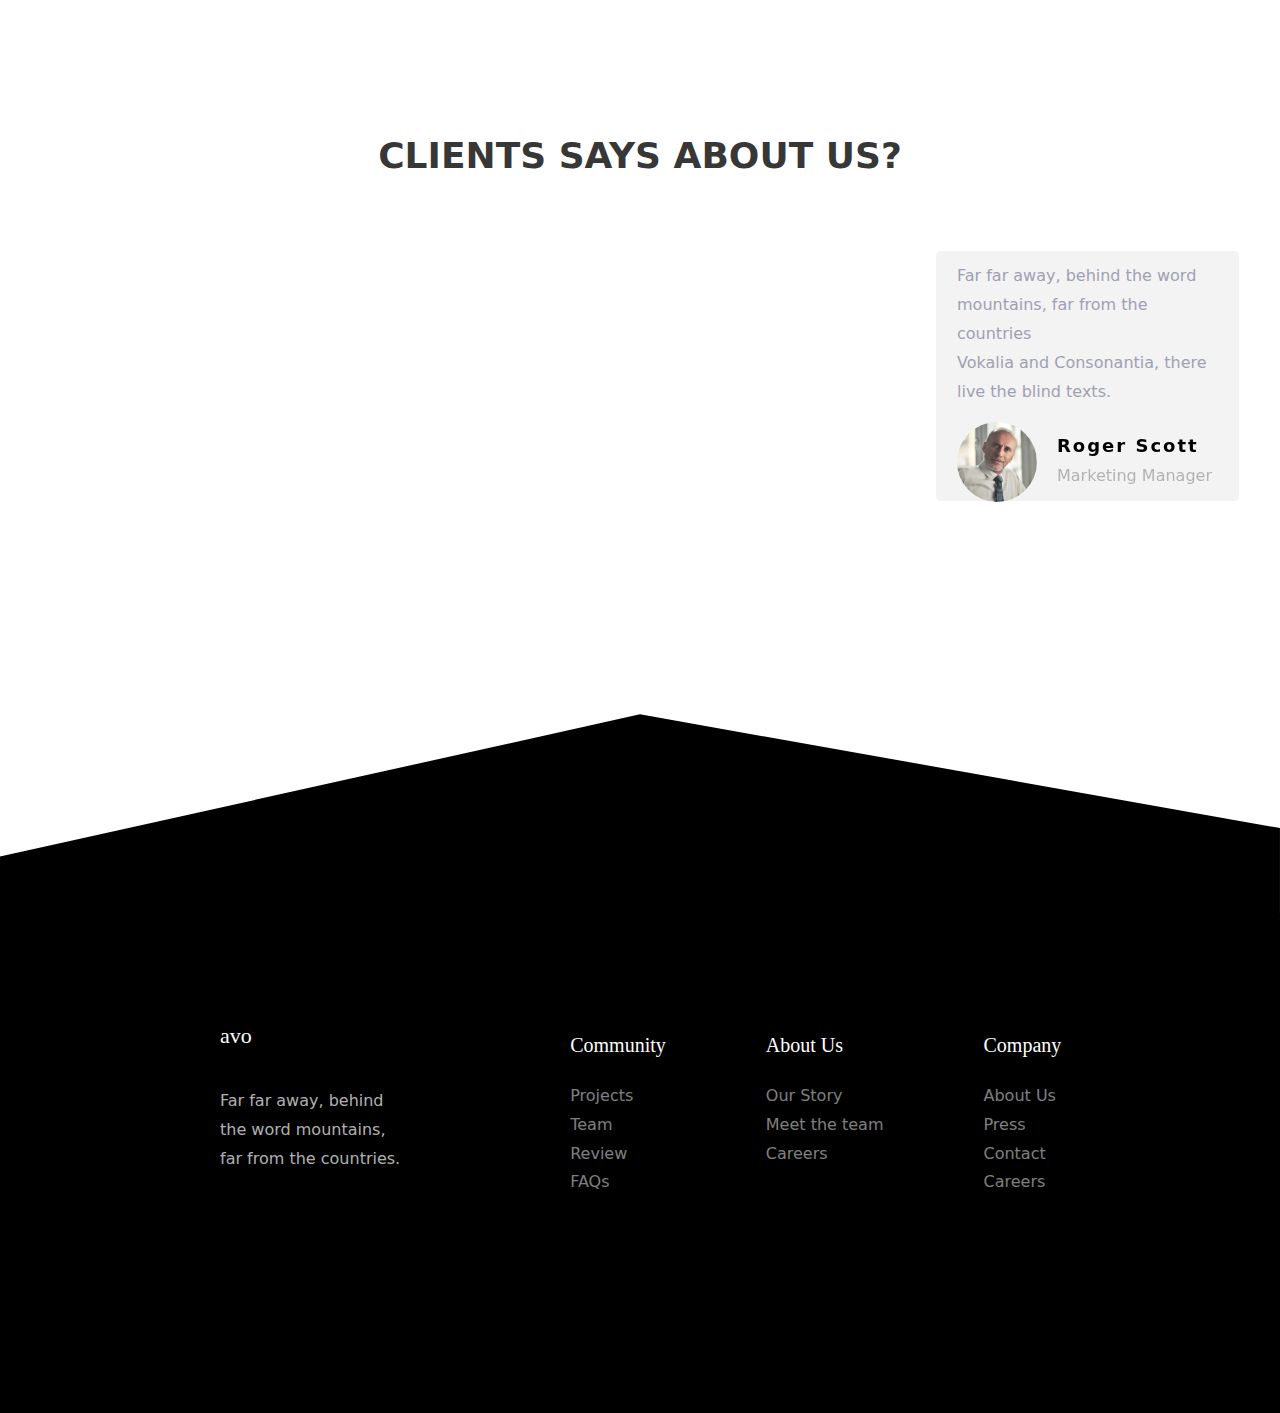
<file: about.html>
<!DOCTYPE html>
<html lang="en">
<head>
  <meta charset="UTF-8">
  <meta name="viewport" content="width=device-width, initial-scale=1.0">
  <title>about</title>
   <!-- Swiper CDN -->
   <link rel="stylesheet" href="https://cdn.jsdelivr.net/npm/swiper@11/swiper-bundle.min.css"/>

  <!-- External CSS File -->
  <link href="about.css" rel="stylesheet">
  <!-- BootStrap CDN -->
  <link href="https://cdn.jsdelivr.net/npm/bootstrap@5.3.3/dist/css/bootstrap.min.css" rel="stylesheet">
  <link rel="stylesheet" href="https://cdnjs.cloudflare.com/ajax/libs/font-awesome/6.6.0/css/all.min.css"
  integrity="sha512-Kc323vGBEqzTmouAECnVceyQqyqdsSiqLQISBL29aUW4U/M7pSPA/gEUZQqv1cwx4OnYxTxve5UMg5GT6L4JJg=="
  crossorigin="anonymous" referrerpolicy="no-referrer" />
  <!-- Jquery CDN -->
  <script src="https://code.jquery.com/jquery-3.7.1.min.js"
  integrity="sha256-/JqT3SQfawRcv/BIHPThkBvs0OEvtFFmqPF/lYI/Cxo="
  crossorigin="anonymous"></script>
  <!-- Font Icon CDN -->
  <script src="https://cdn.jsdelivr.net/npm/bootstrap@5.3.3/dist/js/bootstrap.bundle.min.js"></script>
  <script src="https://kit.font-awesome.com/a076d05399.js"></script>
</head>
<body>

                                         <!-- Heros Section -->
      <section>
        <label class="overlay">
          <!-- Heros Background Image Waves Part -->
        <svg class="waves" xmlns="http://www.w3.org/2000/svg" viewBox="0 0 1440 319"><path fill="#fff" fill-opacity="1"
        d="M0,192L720,256L1440,160L1440,320L720,320L0,320Z"></path></svg>
        <nav>
          <!-- Navbar Icon -->
        <input type="checkbox" id="check" name="" value="">
        <label for="check" id="checkbtn"><i class="fas fa-bars"></i></label>
        <!-- Navbar Logo -->
        <a class="navbar-brand" href="index.html">
            <label>a <span>v</span> o</label>
        </a>
        <!-- Navbar Icon -->
        <ul>
          <li><a href="index.html">Home</a></li>
          <li class="active" ><a href="about.html">About</a></li>
          <li><a href="work.html">Work</a></li>
          <li><a href="blog.html">Blog</a></li>
          <li><a href="contact.html">Contact</a></li>
        </ul>
        </nav>
        </label>
        <!-- Heros Text Part -->
        <div class="heros-text">
          <h1>About Us</h1>
        </div>
    </section>

                                     <!-- About Us Section -->
     <div class="about-section">
        <h2>About Us</h2>
        <!-- Gallery Part -->
        <div class="about-gallery">
          <!-- First Image -->
          <div class="first-image">
            <img src="images/ux-design.png" alt="ux-design">
            <h3>UI/UX Design</h3>
          </div>
          <!-- Second Image -->
          <div class="first-image">
            <img style="margin-left: 50px;" src="images/web-programming.png" alt="web-programming">
            <h3>Web Development</h3>
          </div>
          <!-- Thrid Image -->
          <div class="first-image">
            <img style="margin-left: 38px;" src="images/product-design.png" alt="product-design">
            <h3>product-Design</h3>
          </div>
          <!-- Fourth Image -->
          <div class="first-image">
            <img style="margin-left: 35px;" src="images/mobile-banking.png" alt="mobile-banking">
            <h3>Mobile Apps</h3>
          </div>
          <!-- Fifth Image -->
          <div class="first-image">
            <img style="margin-left: -10px;" src="images/seo.png" alt="seo">
            <h3>SEO</h3>
          </div>
  
        </div>
  
        <!-- About Personal Portfolio -->
        <div class="personal-porfolio">
          <!-- Text Left Side -->
          <div class="avo-text">
            <h3>Welcome to AVO A <br>
                Personal Porfolio <br>
                Web Agency</h3>
            <p>Separated they live in Bookmarksgrove <br> 
               right at the coast of the Semantics, a large <br>
               language ocean. A small river named <br>
               Duden flows by their place and supplies it <br>
               with the necessary regelialia. It is a <br>
               paradisematic country, in which roasted <br>
               parts of sentences fly into your mouth.</p> <br>
          </div>
          <!-- Image Left Side -->
          <div class="avo-image">
            <img src="images/about.jpg.webp" alt="about-image">
          </div>
          <!-- Text Right Side -->
          <div class="avo-para">
          <p>Far far away, behind the word mountains, <br>
             far from the countries Vokalia and <br>
             Consonantia, there live the blind texts. <br>
             Separated they live in Bookmarksgrove <br>
             right at the coast of the Semantics, a large <br>
             language ocean. A small river named <br>
             Duden flows by their place and supplies it <br>
             with the necessary regelialia. It is a <br>
             paradisematic country, in which roasted <br>
             parts of sentences fly into your mouth.</p> 
           <!-- Button Part -->
           <div class="avo-button">
            <a href="#">View all projects</a>
          </div>    
        </div>
            
        </div>
        <!-- About SEO Part -->
        <div class="seo-text-part">
          <!-- First SEO -->
          <div class="first-seo-text">
            <span>01</span>
            <div class="text">
              <h3>Search Engine <br>
                 Optimization</h3>
              <p>Far far away, behind the word <br>
                 mountains</p>
            </div>
          </div>
          <!-- Second SEO -->
          <div class="first-seo-text">
            <span>02</span>
            <div class="text">
              <h3>Search Engine <br>
                 Optimization</h3>
              <p>Far far away, behind the word <br>
                 mountains</p>
            </div>
          </div>
          <!-- Third SEO -->
          <div class="first-seo-text">
            <span>03</span>
            <div class="text">
              <h3>Search Engine <br>
                 Optimization</h3>
              <p>Far far away, behind the word <br>
                 mountains</p>
            </div>
          </div>
  
        </div>
     </div>

                                 <!-- Recent Blog Section -->
     <!-- Section Top Waves Part -->  
     <svg xmlns="http://www.w3.org/2000/svg" viewBox="0 0 1440 319">
        <path fill="#f3f3f3" fill-opacity="1" d="M0,256L720,96L1440,224L1440,320L720,320L0,320Z"></path></svg>
        <div class="blog-section">
         <h2>Expert Team</h2>

      <!-- First Row Part -->
         <!-- Blog Album Part -->
         <div class="blog-album">
         <!-- First Blog Album -->
          <!-- Text Part -->
         <div class="blog-text">
         <!-- Image -->  
           <a href="#" class="blog-image" style="background-image: url(images/team-1.jpg.webp);"></a>  
           <!-- Staff Information -->
           <div class="staff-info">
            <h3>John <br>Wilson</h3>
            <span>Web Designer</span>
           </div>
           
         </div>
          <!-- Second Blog Album -->
         <div class="blog-text">
           <a href="#" class="blog-image" style="background-image: url(images/team-2.jpg.webp);"></a>  
           <div class="staff-info">
            <h3>Robert <br>Wills</h3>
            <span>Web Developer</span>
           </div>
         </div>
         <!-- Third Blog Album -->
         <div class="blog-text">
           <a href="#" class="blog-image" style="background-image: url(images/team-3.jpg.webp);"></a>  
   
           <div class="staff-info">
            <h3>Mike <br>Smith</h3>
            <span>Graphic Designer</span>
           </div>
         </div>
         <!-- Fourth Blog Album -->
         <div class="blog-text">
           <a href="#" class="blog-image" style="background-image: url(images/team-4.jpg.webp);"></a>  
           <div class="staff-info">
            <h3>Adrian <br>Henderson</h3>
            <span>System Analyst</span>
           </div>
         </div>
        </div>

      <!-- Second Row Part -->
         <!-- Blog Album Part -->
         <div class="blog-album">
            <!-- First Blog Album -->
             <!-- Text Part -->
            <div class="blog-text">
            <!-- Image -->  
              <a href="#" class="blog-image" style="background-image: url(images/team-5.jpg.webp);"></a>  
              <!-- Staff Information -->
              <div class="staff-info">
               <h3>John <br>Wilson</h3>
               <span>Web Programmer</span>
              </div>
              
            </div>
             <!-- Second Blog Album -->
            <div class="blog-text">
              <a href="#" class="blog-image" style="background-image: url(images/team-6.jpg.webp);"></a>  
              <div class="staff-info">
               <h3>Robert <br>Wills</h3>
               <span>Web Designer</span>
              </div>
            </div>
            <!-- Third Blog Album -->
            <div class="blog-text">
              <a href="#" class="blog-image" style="background-image: url(images/team-7.jpg.webp);"></a>  
      
              <div class="staff-info">
               <h3>Mike <br>Smith</h3>
               <span>Graphic Designer</span>
              </div>
            </div>
            <!-- Fourth Blog Album -->
            <div class="blog-text">
              <a href="#" class="blog-image" style="background-image: url(images/team-8.jpg.webp);"></a>  
              <div class="staff-info">
               <h3>Adrian <br>Henderson</h3>
               <span>SEO</span>
              </div>
            </div>
           </div>
   
        </div>
       <!-- Blog Bottom Waves Part -->  
        <svg class="work-bottom-waves" xmlns="http://www.w3.org/2000/svg" viewBox="0 0 1440 316">
        <path fill="#f3f3f3" fill-opacity="1" d="M0,256L720,96L1440,224L1440,320L720,320L0,320Z"></path></svg>

         <!-- Client Say About Us Section -->
      <div class="client-section">
        <!-- Main Heading -->
        <h2>Clients Says About Us?</h2>

         <!-- Pricing Section -->
         <div class="swiper mySwiper">
          <div class="swiper-wrapper">

            <!-- First Swiper -->
           <div class="swiper-slide">
            <div class="first-swiper">
              <!-- Slider Text -->
              <div class="slider-text">
                <p>Far far away, behind the word <br>
                   mountains, far from the countries <br>
                   Vokalia and Consonantia, there live the blind texts.</p>
              </div>
              <!-- Slider Person Information -->
              <div class="slide-person">
                <!-- Person Image -->
                <div class="slider-person-image">
                 <img src="images/person_2.jpg.webp" alt="person_2">
                </div>
                <!-- Person Text -->
                 <div class="slider-person-text">
                  <p>Roger Scott</p>
                  <span>Marketing Manager</span>
                 </div>
              </div>
            </div>
           </div>

           <!-- Second Swiper -->
           <div class="swiper-slide">
            <div class="first-swiper">
               <!-- Slider Text -->
              <div class="slider-text">
                <p>Far far away, behind the word <br>
                   mountains, far from the countries <br>
                   Vokalia and Consonantia, there live the blind texts.</p>
              </div>
               <!-- Slider Person Information -->
              <div class="slide-person">
                <!-- Person Image -->
                <div class="slider-person-image">
                 <img src="images/person_1.jpg.webp" alt="person_1">
                </div>
                <!-- Person Text -->
                 <div class="slider-person-text">
                  <p>Roger Scott</p>
                  <span>Marketing Manager</span>
                 </div>
              </div>
            </div>
           </div>

            <!-- Third Swiper -->
           <div class="swiper-slide">
            <div class="first-swiper">
               <!-- Slider Text -->
              <div class="slider-text">
                <p>Far far away, behind the word <br>
                   mountains, far from the countries <br>
                   Vokalia and Consonantia, there live the blind texts.</p>
              </div>
               <!-- Slider Person Information -->
              <div class="slide-person">
                <!-- Person Image -->
                <div class="slider-person-image">
                 <img src="images/person_2.jpg.webp" alt="person_2">
                </div>
                <!-- Person Text -->
                 <div class="slider-person-text">
                  <p>Roger Scott</p>
                  <span>Marketing Manager</span>
                 </div>
              </div>
            </div>
           </div>

             <!-- Fourth Swiper -->
             <div class="swiper-slide">
              <div class="first-swiper">
                 <!-- Slider Text -->
                <div class="slider-text">
                  <p>Far far away, behind the word <br>
                     mountains, far from the countries <br>
                     Vokalia and Consonantia, there live the blind texts.</p>
                </div>
                 <!-- Slider Person Information -->
                <div class="slide-person">
                  <!-- Person Image -->
                  <div class="slider-person-image">
                   <img src="images/person_3.jpg.webp" alt="person_3">
                  </div>
                  <!-- Person Text -->
                   <div class="slider-person-text">
                    <p>Roger Scott</p>
                    <span>Marketing Manager</span>
                   </div>
                </div>
              </div>
             </div>

              <!-- Fifth Swiper -->
              <div class="swiper-slide">
                <div class="first-swiper">
                   <!-- Slider Text -->
                  <div class="slider-text">
                    <p>Far far away, behind the word <br>
                       mountains, far from the countries <br>
                       Vokalia and Consonantia, there live the blind texts.</p>
                  </div>
                   <!-- Slider Person Information -->
                  <div class="slide-person">
                    <!-- Person Image -->
                    <div class="slider-person-image">
                     <img src="images/person_1.jpg.webp" alt="person_1">
                    </div>
                    <!-- Person Text -->
                     <div class="slider-person-text">
                      <p>Roger Scott</p>
                      <span>Marketing Manager</span>
                     </div>
                  </div>
                </div>
               </div>

                <!-- Sixth Swiper -->
              <div class="swiper-slide">
                <div class="first-swiper">
                   <!-- Slider Text -->
                  <div class="slider-text">
                    <p>Far far away, behind the word <br>
                       mountains, far from the countries <br>
                       Vokalia and Consonantia, there live the blind texts.</p>
                  </div>
                   <!-- Slider Person Information -->
                  <div class="slide-person">
                    <!-- Person Image -->
                    <div class="slider-person-image">
                     <img src="images/person_2.jpg.webp" alt="person_2">
                    </div>
                    <!-- Person Text -->
                     <div class="slider-person-text">
                      <p>Roger Scott</p>
                      <span>Marketing Manager</span>
                     </div>
                  </div>
                </div>
               </div>

          </div>
         <div class="swiper-pagination"></div>
       </div>
      </div>

                                         <!-- Footer Section -->
        <!-- Footer Top Waves Part -->
        <svg xmlns="http://www.w3.org/2000/svg" viewBox="0 0 1440 319">
        <path fill="#000000" fill-opacity="1" d="M0,256L720,96L1440,224L1440,320L720,320L0,320Z"></path></svg>
    
        <!-- Footer Part -->
        <div class="footer-section">
          <!-- Colums Section -->
          <div class="footer-colums">
               <!-- First Colums -->
           <div class="first-text">
              <h2>avo</h2>
              <p>Far far away, behind <br>
                 the word mountains, <br>
                 far from the countries.</p> 
           </div>
           <!-- Second Colums -->
           <div class="second-text">
              <h2>Community</h2>
              <ul class="list-link">
                  <li><a href="#">Projects</a></li>
                  <li><a href="#">Team</a></li>
                  <li><a href="#">Review</a></li>
                  <li><a href="#">FAQs</a></li>
                </ul>
           </div>
            <!-- Third Colums -->
            <div class="third-text">
              <h2>About Us</h2>
              <ul class="list-link-third">
                <li><a href="#">Our Story</a></li>
                <li><a href="#">Meet the team</a></li>
                <li><a href="#">Careers</a></li>
              </ul>
           </div>
            <!-- Fourth Colums -->
            <div class="fourth-text">
              <h2>Company</h2>
              <ul class="list-link-fourth">
                  <li><a href="#">About Us</a></li>
                  <li><a href="#">Press</a></li>
                  <li><a href="#">Contact</a></li>
                  <li><a href="#">Careers</a></li>
              </ul>
            </div>
          </div>
        </div>
    

    <script>
        $(window).on('scroll',function() {
          if ($(window).scrollTop()) {
            $('nav').addClass('white');
          }
          else {
            $('nav').removeClass('white');
          }
        }) 
      </script>
  
      <!-- JavaScript Swiper CDN -->
      <script src="https://cdn.jsdelivr.net/npm/swiper@11/swiper-bundle.min.js"></script>
      <script defer src="index.js"></script>
  
</body>
</html>
</file>
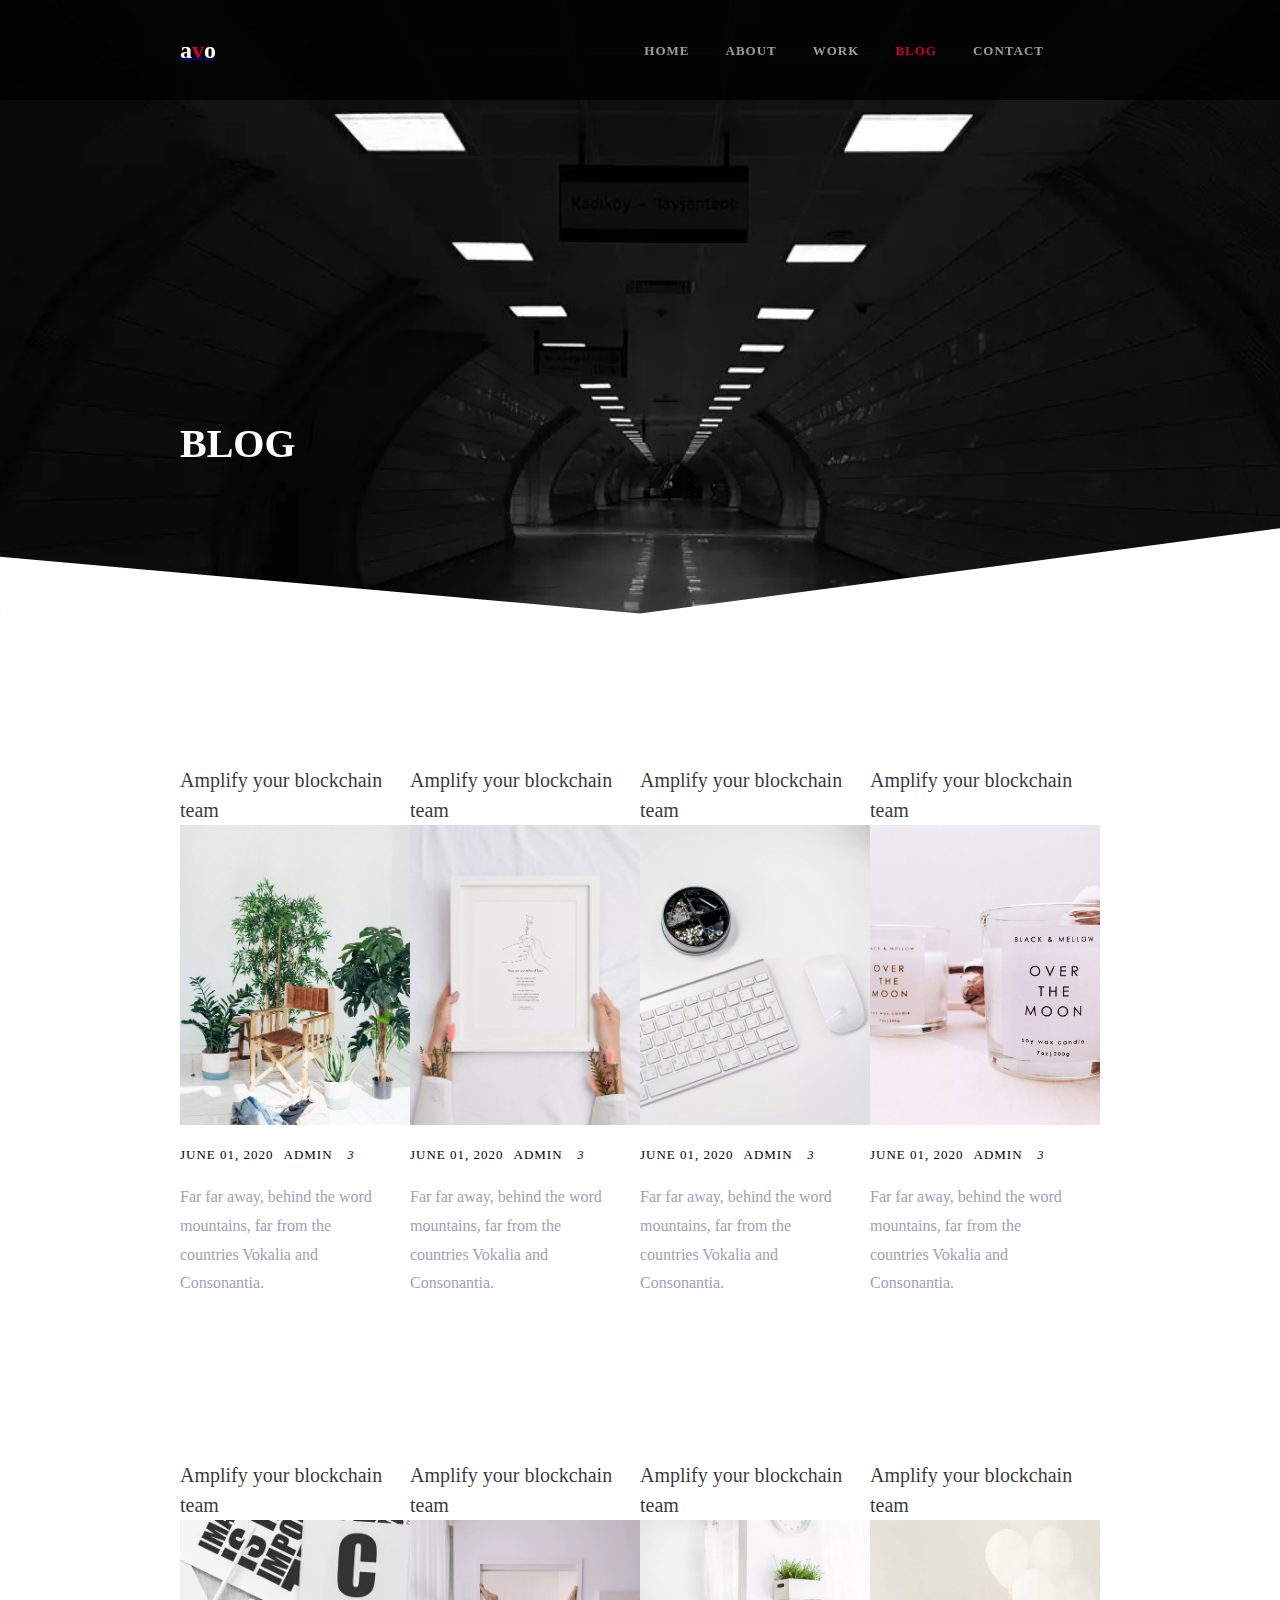
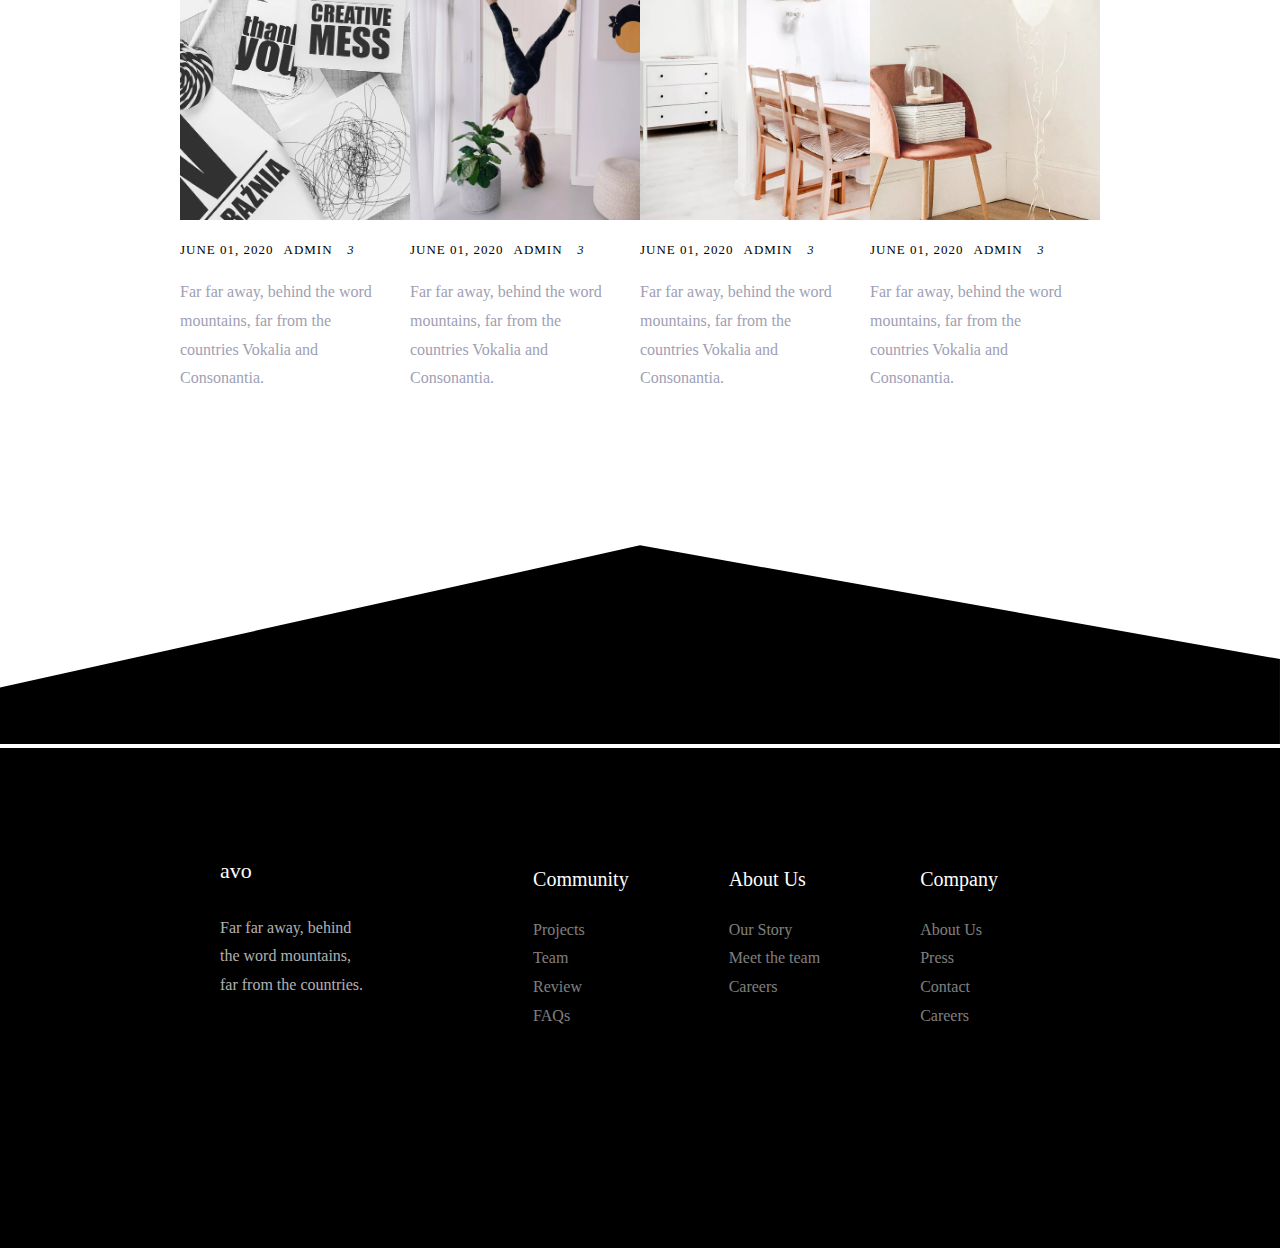
<file: blog.html>
<!DOCTYPE html>
<html lang="en">
<head>
  <meta charset="UTF-8">
  <meta name="viewport" content="width=device-width, initial-scale=1.0">
  <title>blog</title>
  <link href="blog.css" rel="stylesheet">
<body>


                                       <!-- Heros Section -->
     <section>
        <label class="overlay">
          <!-- Heros Background Image Waves Part -->
        <svg class="waves" xmlns="http://www.w3.org/2000/svg" viewBox="0 0 1440 319"><path fill="#fff" fill-opacity="1"
        d="M0,192L720,256L1440,160L1440,320L720,320L0,320Z"></path></svg>
        <nav>
          <!-- Navbar Icon -->
        <input type="checkbox" id="check" name="" value="">
        <label for="check" id="checkbtn"><i class="fas fa-bars"></i></label>
        <!-- Navbar Logo -->
        <a class="navbar-brand" href="index.html">
            <label>a <span>v</span> o</label>
        </a>
        <!-- Navbar Icon -->
        <ul>
          <li><a href="index.html">Home</a></li>
          <li><a href="about.html">About</a></li>
          <li><a href="work.html">Work</a></li>
          <li class="active" ><a href="blog.html">Blog</a></li>
          <li><a href="contact.html">Contact</a></li>
        </ul>
        </nav>
        </label>

        <!-- Heros Text Part -->
        <div class="heros-text">
          <h1>Blog</h1>
        </div>
    </section>

                                <!-- Recent Blog Section -->
     <div class="blog-section">
      <!-- Blog Album Part -->
      <div class="blog-album">
      <!-- First Blog Album -->
       <!-- Text Part -->
      <div class="blog-text">
        <h3><a href="#">Amplify your blockchain <br>
          team</a></h3>
      <!-- Image -->  
        <a href="#" class="blog-image" style="background-image: url(images/blog-1.webp);"></a>  
        <!-- Date And Comment -->
        <div class="blog-visit">
          <div class="blog-date">
            <a href="#">June 01, 2020</a>
          </div>
          <div class="blog-admin">
            <a href="#">Admin</a>
          </div>
          <div class="blog-comment">
            <i class="fa-solid fa-comment"><span>3</span></i>
          </div>
        </div>
        <!-- Paragraph -->
        <p>Far far away, behind the word <br>
           mountains, far from the <br>
           countries Vokalia and <br>
           Consonantia.</p>
      </div>
       <!-- Second Blog Album -->
      <div class="blog-text">
        <h3><a href="#">Amplify your blockchain <br>
          team</a></h3>
        <a href="#" class="blog-image" style="background-image: url(images/blog-2.webp);"></a>  

        <div class="blog-visit">
          <div class="blog-date">
            <a href="#">June 01, 2020</a>
          </div>
          <div class="blog-admin">
            <a href="#">Admin</a>
          </div>
          <div class="blog-comment">
            <i class="fa-solid fa-comment"><span>3</span></i>
          </div>
        </div>
        <p>Far far away, behind the word <br>
           mountains, far from the <br>
           countries Vokalia and <br>
           Consonantia.</p>
      </div>

      <!-- Third Blog Album -->
      <div class="blog-text">
        <h3><a href="#">Amplify your blockchain <br>
          team</a></h3>
        <a href="#" class="blog-image" style="background-image: url(images/blog-3.webp);"></a>  

        <div class="blog-visit">
          <div class="blog-date">
            <a href="#">June 01, 2020</a>
          </div>
          <div class="blog-admin">
            <a href="#">Admin</a>
          </div>
          <div class="blog-comment">
            <i class="fa-solid fa-comment"><span>3</span></i>
          </div>
        </div>

        <p>Far far away, behind the word <br>
           mountains, far from the <br>
           countries Vokalia and <br>
           Consonantia.</p>
      </div>

      <!-- Fourth Blog Album -->
      <div class="blog-text">
        <h3><a href="#">Amplify your blockchain <br>
          team</a></h3>
        <a href="#" class="blog-image" style="background-image: url(images/blog-4.webp);"></a>  

        <div class="blog-visit">
          <div class="blog-date">
            <a href="#">June 01, 2020</a>
          </div>
          <div class="blog-admin">
            <a href="#">Admin</a>
          </div>
          <div class="blog-comment">
            <i class="fa-solid fa-comment"><span>3</span></i>
          </div>
        </div>

        <p>Far far away, behind the word <br>
           mountains, far from the <br>
           countries Vokalia and <br>
           Consonantia.</p>
      </div>
     </div>

     </div>

                               <!-- Recent Blog Section -->
      <div class="blog-section">
        <!-- Blog Album Part -->
        <div class="blog-album">
        <!-- First Blog Album -->
         <!-- Text Part -->
        <div class="blog-text">
          <h3><a href="#">Amplify your blockchain <br>
            team</a></h3>
        <!-- Image -->  
          <a href="#" class="blog-image" style="background-image: url(images/blog-5.webp);"></a>  
          <!-- Date And Comment -->
          <div class="blog-visit">
            <div class="blog-date">
              <a href="#">June 01, 2020</a>
            </div>
            <div class="blog-admin">
              <a href="#">Admin</a>
            </div>
            <div class="blog-comment">
              <i class="fa-solid fa-comment"><span>3</span></i>
            </div>
          </div>
          <!-- Paragraph -->
          <p>Far far away, behind the word <br>
             mountains, far from the <br>
             countries Vokalia and <br>
             Consonantia.</p>
        </div>
         <!-- Second Blog Album -->
        <div class="blog-text">
          <h3><a href="#">Amplify your blockchain <br>
            team</a></h3>
          <a href="#" class="blog-image" style="background-image: url(images/blog-6.webp);"></a>  
  
          <div class="blog-visit">
            <div class="blog-date">
              <a href="#">June 01, 2020</a>
            </div>
            <div class="blog-admin">
              <a href="#">Admin</a>
            </div>
            <div class="blog-comment">
              <i class="fa-solid fa-comment"><span>3</span></i>
            </div>
          </div>
          <p>Far far away, behind the word <br>
             mountains, far from the <br>
             countries Vokalia and <br>
             Consonantia.</p>
        </div>
  
        <!-- Third Blog Album -->
        <div class="blog-text">
          <h3><a href="#">Amplify your blockchain <br>
            team</a></h3>
          <a href="#" class="blog-image" style="background-image: url(images/blog-7.webp);"></a>  
  
          <div class="blog-visit">
            <div class="blog-date">
              <a href="#">June 01, 2020</a>
            </div>
            <div class="blog-admin">
              <a href="#">Admin</a>
            </div>
            <div class="blog-comment">
              <i class="fa-solid fa-comment"><span>3</span></i>
            </div>
          </div>
  
          <p>Far far away, behind the word <br>
             mountains, far from the <br>
             countries Vokalia and <br>
             Consonantia.</p>
        </div>
  
        <!-- Fourth Blog Album -->
        <div class="blog-text">
          <h3><a href="#">Amplify your blockchain <br>
            team</a></h3>
          <a href="#" class="blog-image" style="background-image: url(images/blog-8.webp);"></a>  
  
          <div class="blog-visit">
            <div class="blog-date">
              <a href="#">June 01, 2020</a>
            </div>
            <div class="blog-admin">
              <a href="#">Admin</a>
            </div>
            <div class="blog-comment">
              <i class="fa-solid fa-comment"><span>3</span></i>
            </div>
          </div>
  
          <p>Far far away, behind the word <br>
             mountains, far from the <br>
             countries Vokalia and <br>
             Consonantia.</p>
        </div>
       </div>
  
       </div>

                                      <!-- Footer Section -->
        <!-- Footer Top Waves Part -->
        <svg xmlns="http://www.w3.org/2000/svg" viewBox="0 0 1440 319">
        <path fill="#000000" fill-opacity="1" d="M0,256L720,96L1440,224L1440,320L720,320L0,320Z"></path></svg>
    
        <!-- Footer Part -->
        <div class="footer-section">
          <!-- Colums Section -->
          <div class="footer-colums">
               <!-- First Colums -->
           <div class="first-text">
              <h2>avo</h2>
              <p>Far far away, behind <br>
                 the word mountains, <br>
                 far from the countries.</p> 
           </div>
           <!-- Second Colums -->
           <div class="second-text">
              <h2>Community</h2>
              <ul class="list-link">
                  <li><a href="#">Projects</a></li>
                  <li><a href="#">Team</a></li>
                  <li><a href="#">Review</a></li>
                  <li><a href="#">FAQs</a></li>
                </ul>
           </div>
            <!-- Third Colums -->
            <div class="third-text">
              <h2>About Us</h2>
              <ul class="list-link-third">
                <li><a href="#">Our Story</a></li>
                <li><a href="#">Meet the team</a></li>
                <li><a href="#">Careers</a></li>
              </ul>
           </div>
            <!-- Fourth Colums -->
            <div class="fourth-text">
              <h2>Company</h2>
              <ul class="list-link-fourth">
                  <li><a href="#">About Us</a></li>
                  <li><a href="#">Press</a></li>
                  <li><a href="#">Contact</a></li>
                  <li><a href="#">Careers</a></li>
              </ul>
            </div>
          </div>
        </div>
    

    <script>
        $(window).on('scroll',function() {
          if ($(window).scrollTop()) {
            $('nav').addClass('white');
          }
          else {
            $('nav').removeClass('white');
          }
        }) 
      </script>
  
      <!-- JavaScript Swiper CDN -->
      <script src="https://cdn.jsdelivr.net/npm/swiper@11/swiper-bundle.min.js"></script>
      <script defer src="index.js"></script>

</body>
</html>
</file>
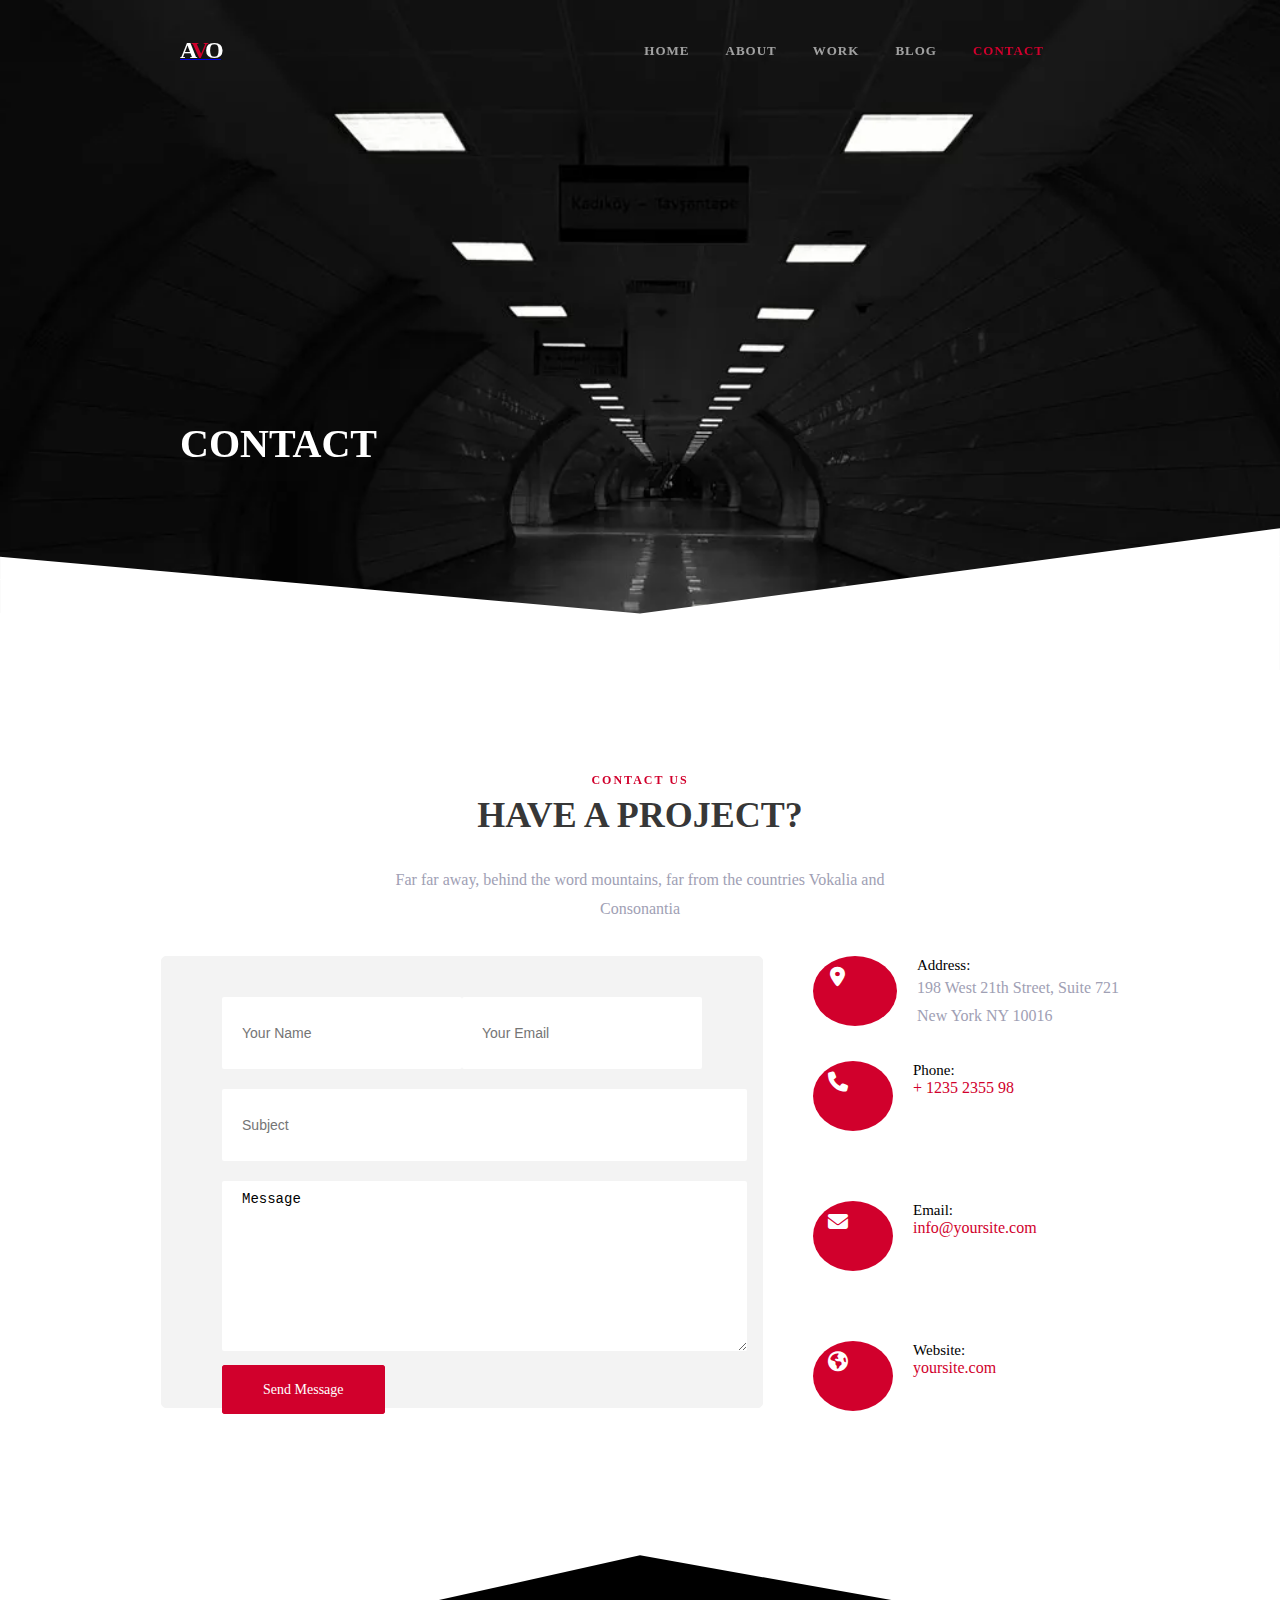
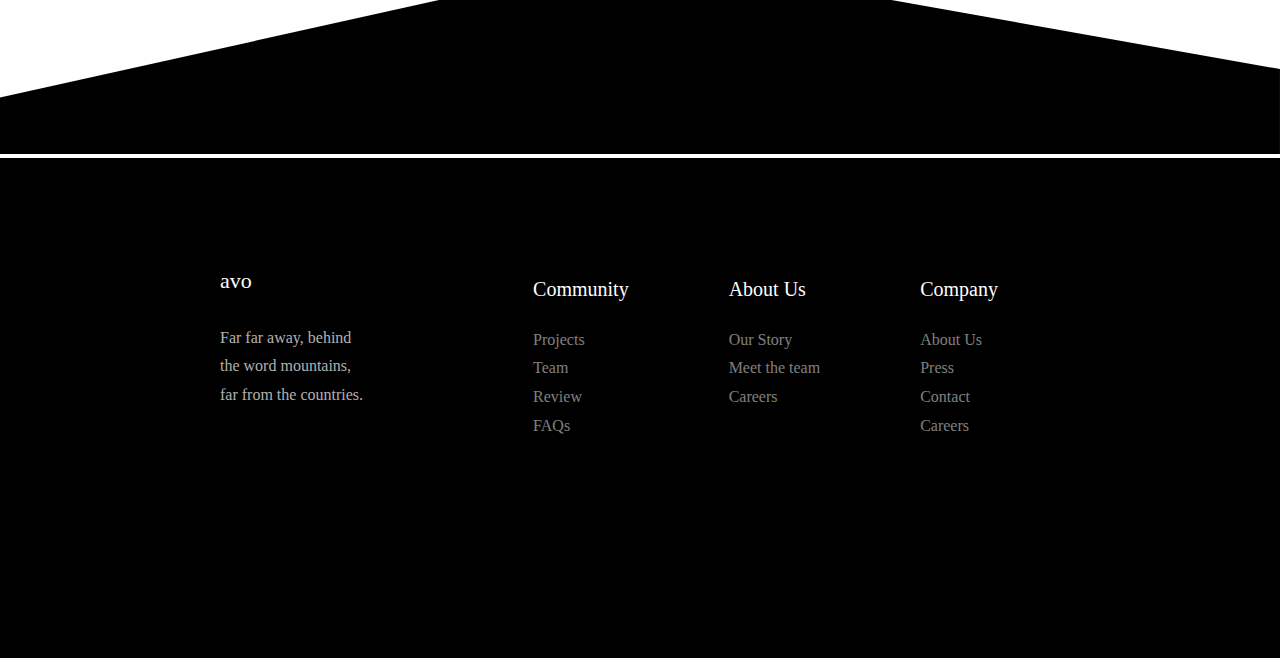
<file: contact.html>
<!DOCTYPE html>
<html lang="en">
<head>
  <meta charset="UTF-8">
  <meta name="viewport" content="width=device-width, initial-scale=1.0">
  <title>contact</title>
  <link href="contact.css" rel="stylesheet">
  <link rel="stylesheet" href="https://cdnjs.cloudflare.com/ajax/libs/font-awesome/6.7.2/css/all.min.css" integrity="sha512-Evv84Mr4kqVGRNSgIGL/F/aIDqQb7xQ2vcrdIwxfjThSH8CSR7PBEakCr51Ck+w+/U6swU2Im1vVX0SVk9ABhg==" crossorigin="anonymous" referrerpolicy="no-referrer" />
  
</head>

<body>
                                       <!-- Heros Section -->
     <section>
        <label class="overlay">
          <!-- Heros Background Image Waves Part -->
        <svg class="waves" xmlns="http://www.w3.org/2000/svg" viewBox="0 0 1440 319"><path fill="#fff" fill-opacity="1"
        d="M0,192L720,256L1440,160L1440,320L720,320L0,320Z"></path></svg>
        <nav>
          <!-- Navbar Icon -->
        <input type="checkbox" id="check" name="" value="">
        <label for="check" id="checkbtn"><i class="fas fa-bars"></i></label>
        <!-- Navbar Logo -->
        <a class="navbar-brand" href="index.html">
            <label>A<span>V</span>O</label>
        </a>
        <!-- Navbar Icon -->
        <ul>
          <li><a href="index.html">Home</a></li>
          <li><a href="about.html">About</a></li>
          <li><a href="work.html">Work</a></li>
          <li><a href="blog.html">Blog</a></li>
          <li class="active" ><a href="contact.html">Contact</a></li>
        </ul>
        </nav>
        </label>
        <!-- Heros Text Part -->
        <div class="heros-text">
          <h1>Contact</h1>
        </div>
    </section>

                               <!-- Have A Project Section -->
    <div class="project-section">
        <div class="project-text">
            <span>Contact us</span>
            <h2>Have a Project?</h2>
            <p>Far far away, behind the word mountains, far from the countries Vokalia and <br>
               Consonantia</p>
        </div>

         <!-- Project Form Part -->
    <div class="main">
        <div class="form">
            <!-- Name Part -->
            <div class="name">
                <input type="text" placeholder="Your Name">
                <input type="text" placeholder="Your Email">
            </div>
             <!-- Subject Part -->
             <div class="subject">
                <input type="text" placeholder="Subject">
            </div>
             <!-- Message Part -->
             <div class="message">
                <textarea name="comments">Message</textarea>
            </div>
             <!-- Button Part -->
            <div class="form-button">
            <a href="#">Send Message</a>
            </div> 
        </div>

        <!-- Form Text Part -->
        <div class="form-text">
            <!-- First Address -->
             <div class="text-address">
                <div class="map">
                    <span><i class="fa-solid fa-location-dot"></i></span>
                </div>
                <div class="map-text">
                    <span>Address:</span>
                    <p>198 West 21th Street, Suite 721 <br>
                        New York NY 10016</p>
                </div>
             </div>

             <!-- Second Phone -->
             <div class="text-phone">
                <div class="phone">
                    <span><i class="fa-solid fa-phone"></i></span>
                </div>
                <div class="phone-text">
                    <span>Phone:</span>
                    <a href="tel://1234567920">+ 1235 2355 98</a>
                </div>
             </div>

              <!-- Third Email -->
              <div class="text-phone">
                <div class="phone">
                    <span><i class="fa-solid fa-envelope"></i></span>
                </div>
                <div class="phone-text">
                    <span>Email:</span>
                    <a href="mailto:info@yoursite.com">info@yoursite.com</a>
                </div>
             </div>

             <!-- Fourth Website -->
             <div class="text-phone">
                <div class="phone">
                    <span><i class="fa-solid fa-earth-americas"></i></span>
                </div>
                <div class="phone-text">
                    <span>Website:</span>
                    <a href="#">yoursite.com</a>
                </div>
             </div>

        </div>
    </div>

    </div>

                                     <!-- Footer Section -->
        <!-- Footer Top Waves Part -->
        <svg xmlns="http://www.w3.org/2000/svg" viewBox="0 0 1440 319">
        <path fill="#000000" fill-opacity="1" d="M0,256L720,96L1440,224L1440,320L720,320L0,320Z"></path></svg>
    
        <!-- Footer Part -->
        <div class="footer-section">
          <!-- Colums Section -->
          <div class="footer-colums">
               <!-- First Colums -->
           <div class="first-text">
              <h2>avo</h2>
              <p>Far far away, behind <br>
                 the word mountains, <br>
                 far from the countries.</p> 
           </div>
           <!-- Second Colums -->
           <div class="second-text">
              <h2>Community</h2>
              <ul class="list-link">
                  <li><a href="#">Projects</a></li>
                  <li><a href="#">Team</a></li>
                  <li><a href="#">Review</a></li>
                  <li><a href="#">FAQs</a></li>
                </ul>
           </div>
            <!-- Third Colums -->
            <div class="third-text">
              <h2>About Us</h2>
              <ul class="list-link-third">
                <li><a href="#">Our Story</a></li>
                <li><a href="#">Meet the team</a></li>
                <li><a href="#">Careers</a></li>
              </ul>
           </div>
            <!-- Fourth Colums -->
            <div class="fourth-text">
              <h2>Company</h2>
              <ul class="list-link-fourth">
                  <li><a href="#">About Us</a></li>
                  <li><a href="#">Press</a></li>
                  <li><a href="#">Contact</a></li>
                  <li><a href="#">Careers</a></li>
              </ul>
            </div>
          </div>
        </div>
    

    <script>
        $(window).on('scroll',function() {
          if ($(window).scrollTop()) {
            $('nav').addClass('white');
          }
          else {
            $('nav').removeClass('white');
          }
        }) 
      </script>
  
      <!-- JavaScript Swiper CDN -->
      <script src="https://cdn.jsdelivr.net/npm/swiper@11/swiper-bundle.min.js"></script>
      <script defer src="index.js"></script>

</body>
</html>
</file>
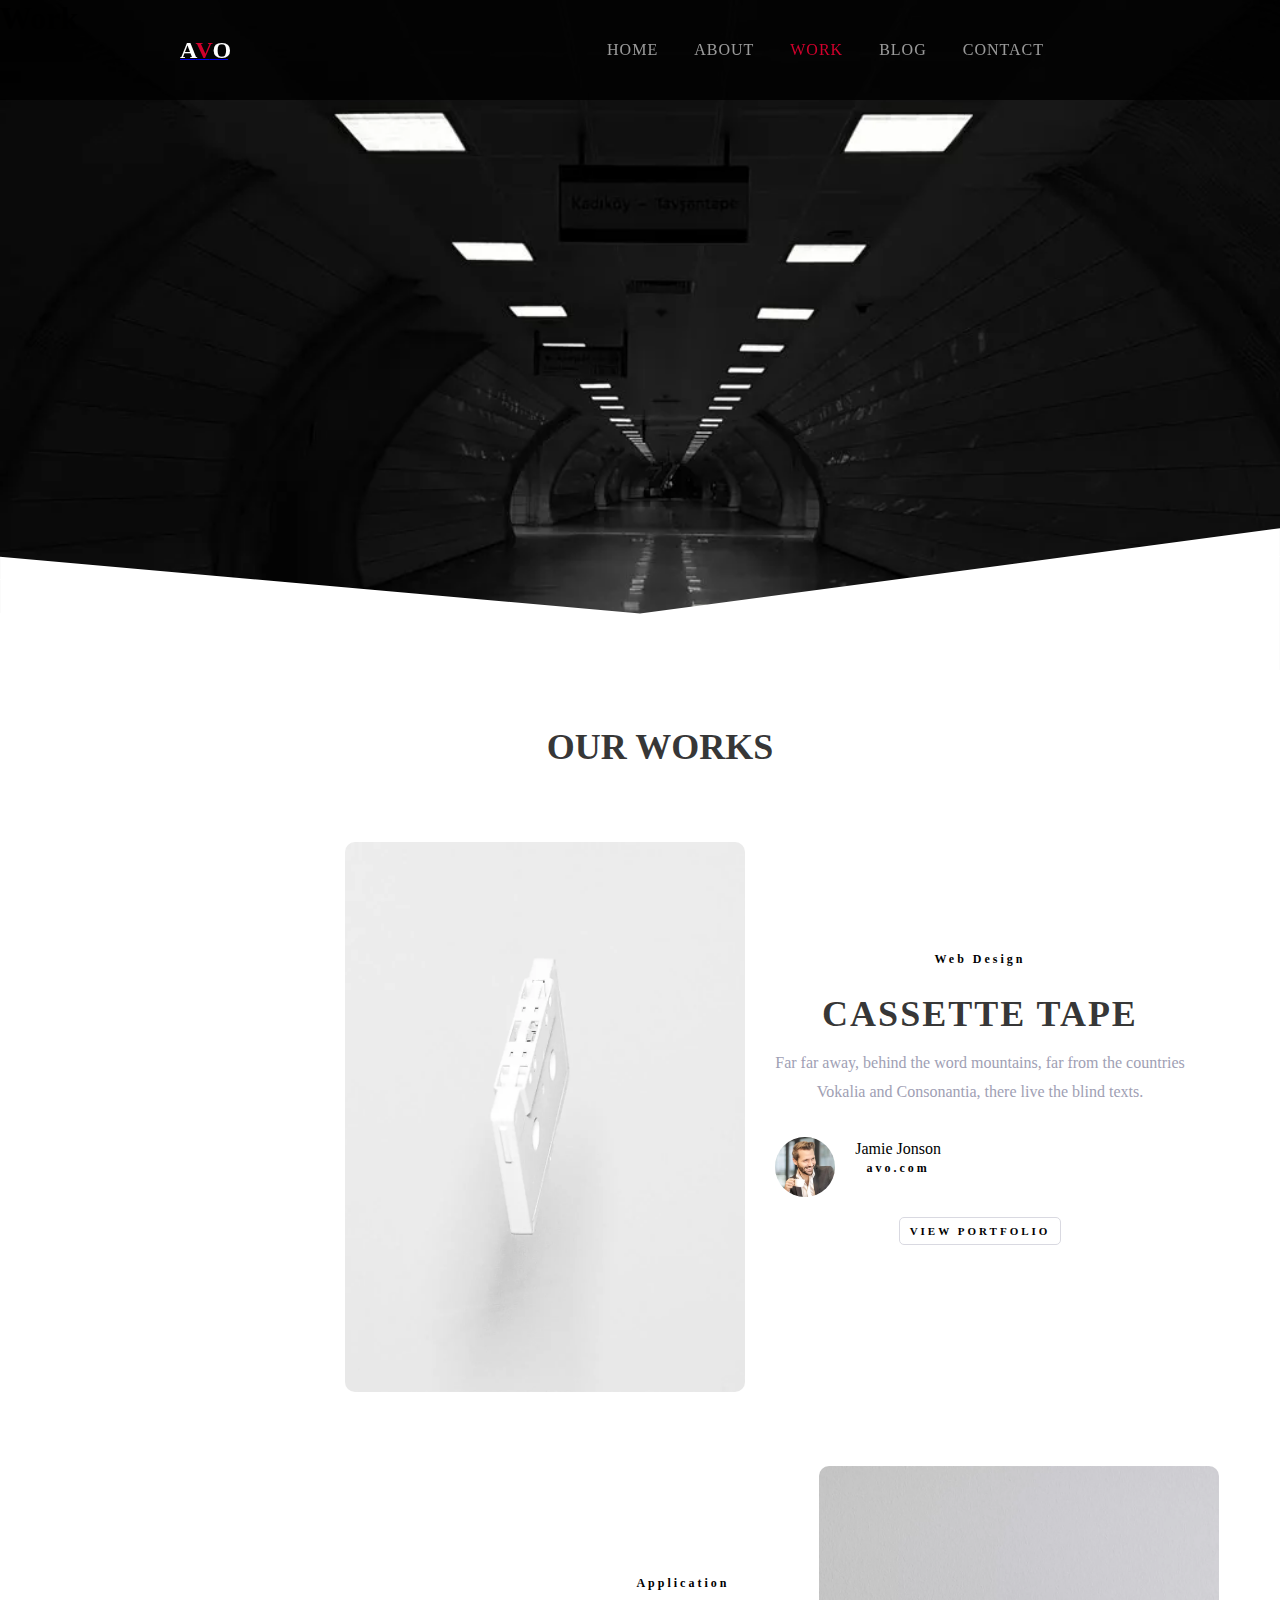
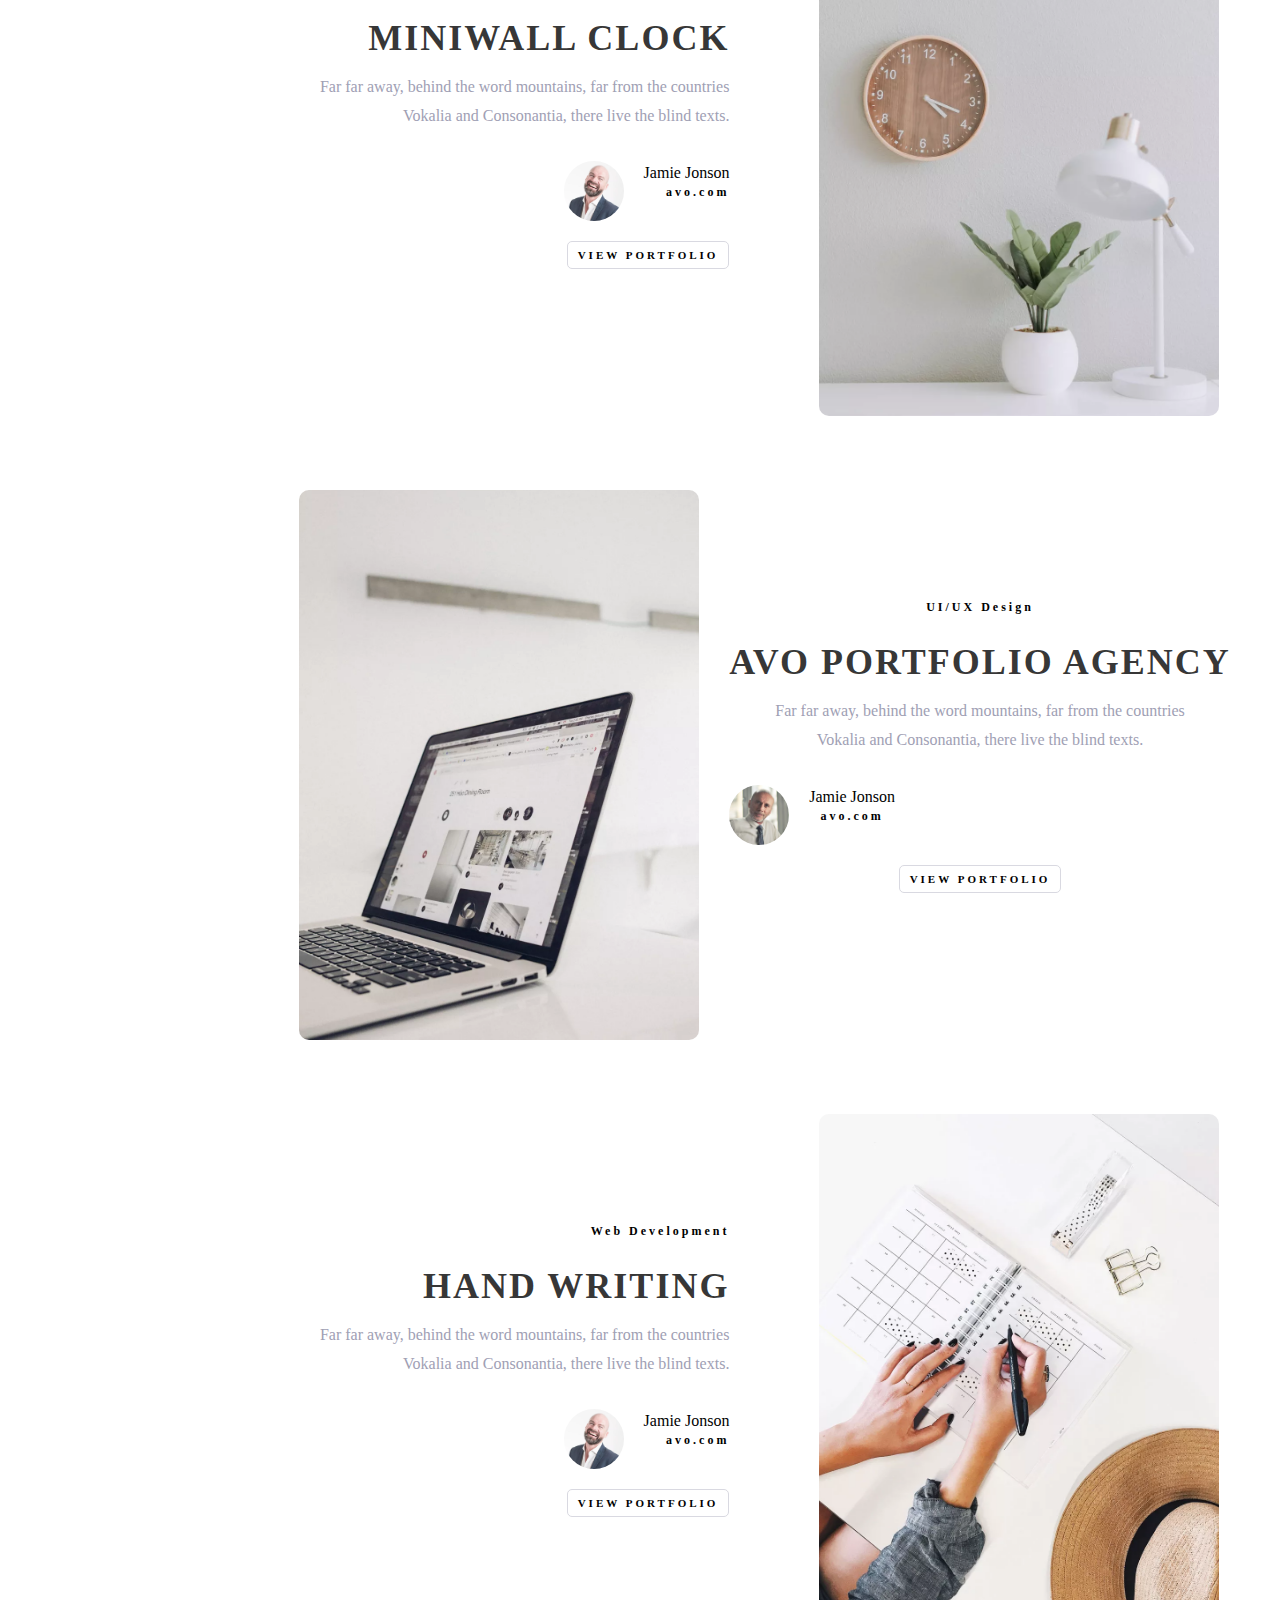
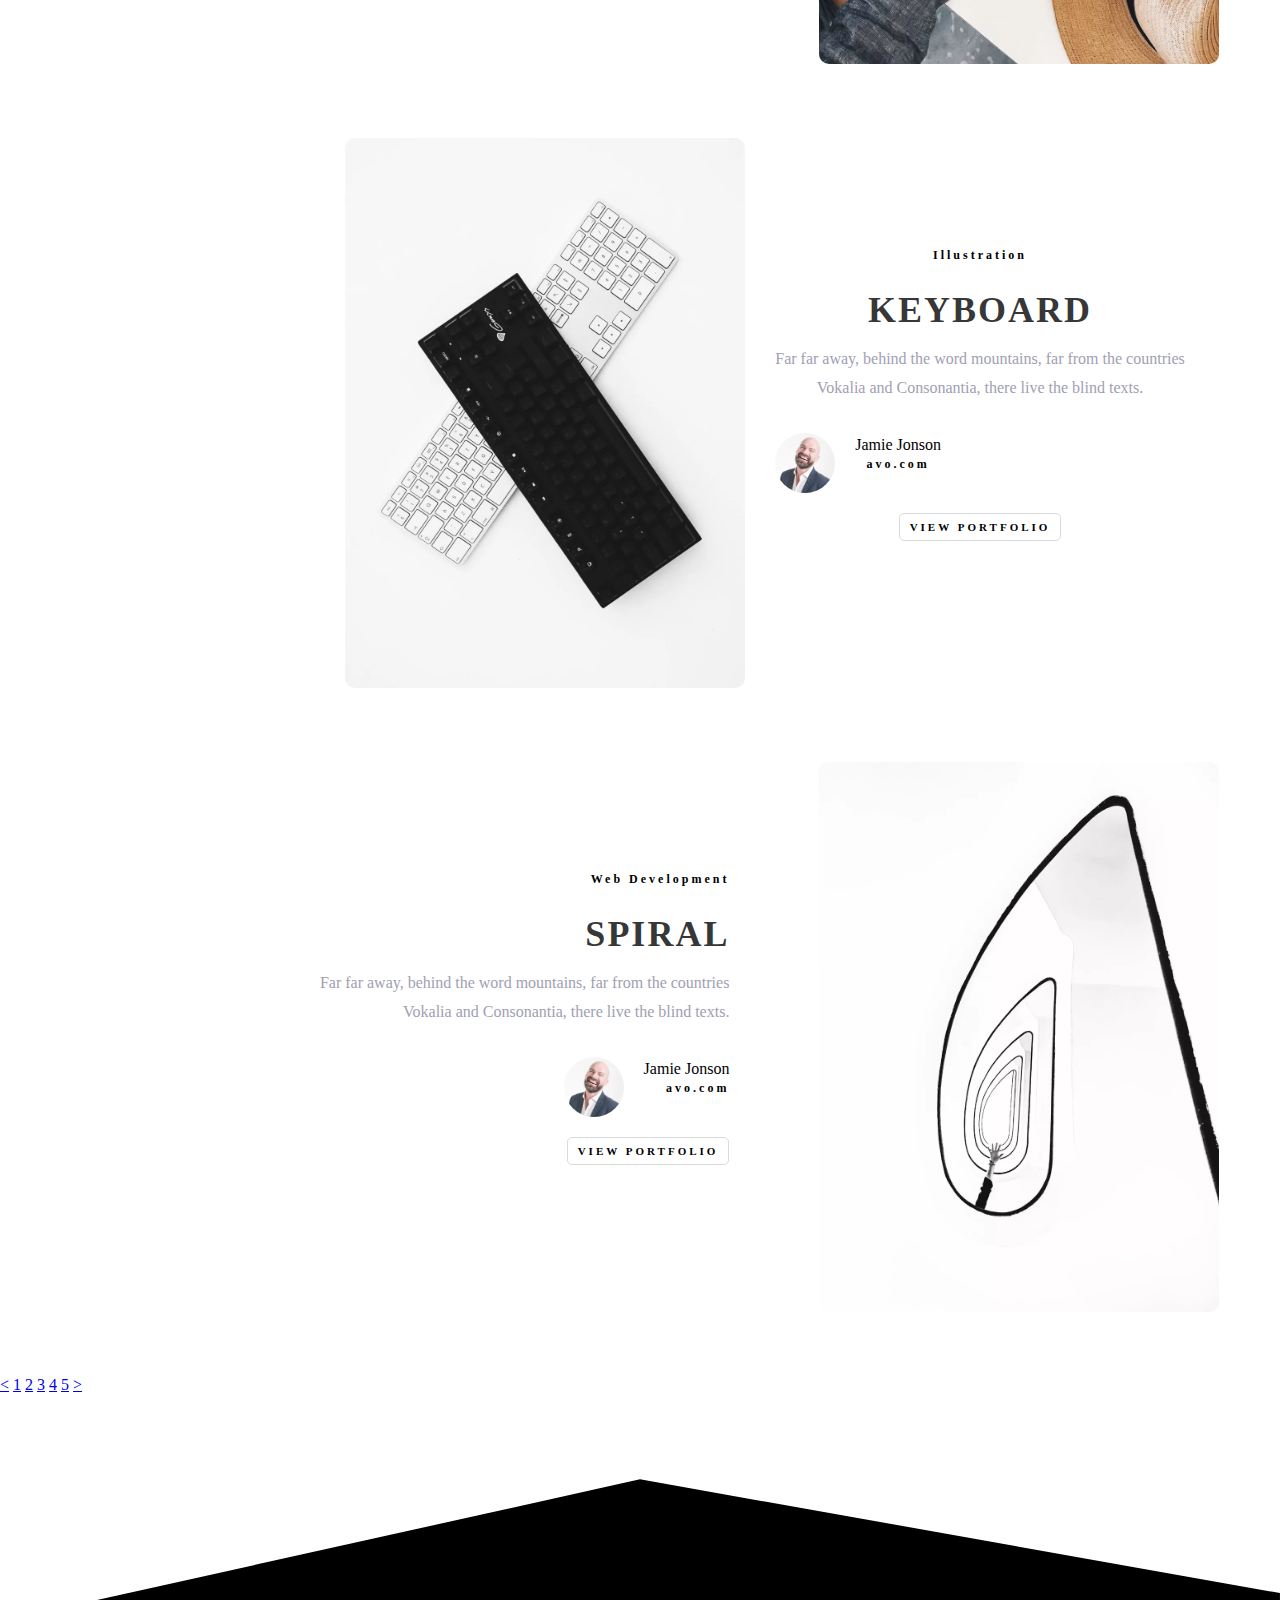
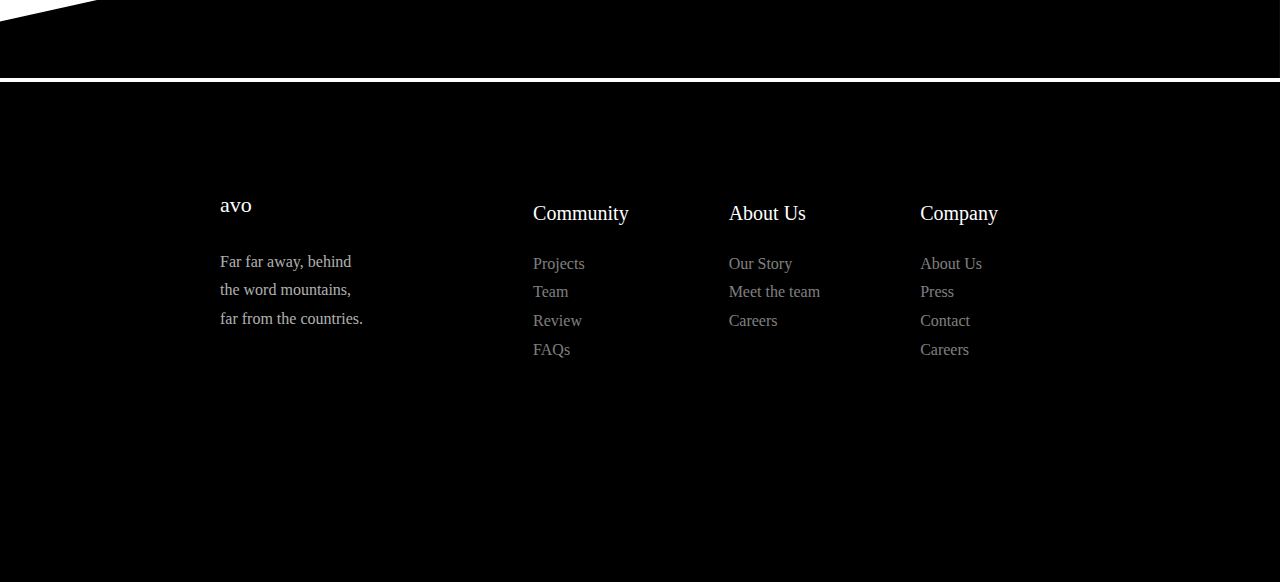
<file: work.html>
<!DOCTYPE html>
<html lang="en">
<head>
  <meta charset="UTF-8">
  <meta name="viewport" content="width=device-width, initial-scale=1.0">
  <title>work</title>
  <link href="work.css" rel="stylesheet">
<body>


                                      <!-- Heros Section -->
     <section>
        <label class="overlay">
          <!-- Heros Background Image Waves Part -->
        <svg class="waves" xmlns="http://www.w3.org/2000/svg" viewBox="0 0 1440 319"><path fill="#fff" fill-opacity="1"
        d="M0,192L720,256L1440,160L1440,320L720,320L0,320Z"></path></svg>
        <nav>
          <!-- Navbar Icon -->
        <label for="check" id="checkbtn"><i class="fas fa-bars"></i></label>
        <!-- Navbar Logo -->
        <a class="navbar-brand" href="index.html">
            <label>A <span>V</span> O</label>
        </a>
        <!-- Navbar Icon -->
        <ul>
          <li><a href="index.html">Home</a></li>
          <li><a href="about.html">About</a></li>
          <li class="active" ><a href="work.html">Work</a></li>
          <li><a href="blog.html">Blog</a></li>
          <li><a href="contact.html">Contact</a></li>
        </ul>
        </nav>
        </label>

        <!-- Heros Text Part -->
        <div class="heros-text">
          <h1>Work</h1>
        </div>
    </section>

                                     <!-- Our Work Section -->
    <!--  Work Section Top Waves Part -->  

        <!-- Work Section -->
        <div class="our-work-section">
          <!-- Top Heading -->
          <h2>Our Works</h2>
    
          <!-- First Portfolio Part -->
          <div class="web-design">
            <!-- Main Image -->
            <div class="web-image">
              <img src="images/work-1.jpg.webp" alt="work-1">
            </div>
            <!-- Main Text -->
            <div class="web-text">
              <span>Web Design</span>
              <h2><a href="work.html">Cassette tape</a></h2>
              <p>Far far away, behind the word mountains, far from the countries <br>
                 Vokalia and Consonantia, there live the blind texts.</p>
            <!-- Person Information Part -->
            <div class="web-person">
              <!-- Person Image -->
              <div class="person-image">
              <img src="images/person_1.jpg.webp" alt="person_1">
              </div>
              <!-- Person Text -->
              <div class="person-text">
              <h4>Jamie Jonson</h4>
              <span>avo.com</span>
              </div>
            </div>
    
            <!-- Button Part -->
            <div class="web-button">
              <a href="#">View Portfolio</a>
              </div> 
            </div>
          </div>
    
            <!-- Second Portfolio Part -->
             <div class="web-design-second">
          <div class="web-design">
             <!-- Main Text -->
            <div class="web-text">
              <span>Application</span>
              <h2><a href="work.html">Miniwall Clock</a></h2>
              <p>Far far away, behind the word mountains, far from the countries <br>
                 Vokalia and Consonantia, there live the blind texts.</p>
            <!-- Person Information Part -->
            <div class="web-person">
              <!-- Person Image -->
              <div class="person-image">
              <img src="images/person_2.jpg.webp" alt="person_2">
              </div>
              <!-- Person Text -->
              <div class="person-text">
              <h4>Jamie Jonson</h4>
              <span>avo.com</span>
              </div>
            </div>
            <!-- Button Part -->
            <div class="web-button">
              <a href="#">View Portfolio</a>
              </div> 
            </div>
             <!-- Main Image -->
            <div class="web-image">
              <img src="images/work-2.jpg.webp" alt="work-2">
            </div>
          </div>
             </div>
    
           <!-- Third Portfolio Part -->
           <div class="web-design">
            <!-- Main Image -->
            <div class="web-image">
              <img src="images/work-3.jpg.webp" alt="work-3">
            </div>
            <!-- Main Text -->
            <div class="web-text">
              <span>UI/UX Design</span>
              <h2><a href="work.html">Avo Portfolio Agency</a></h2>
              <p>Far far away, behind the word mountains, far from the countries <br>
                 Vokalia and Consonantia, there live the blind texts.</p>
            <!-- Person Information Part -->
            <div class="web-person">
              <!-- Person Image -->
              <div class="person-image">
              <img src="images/person_3.jpg.webp" alt="person_3">
              </div>
              <!-- Person Text -->
              <div class="person-text">
              <h4>Jamie Jonson</h4>
              <span>avo.com</span>
              </div>
            </div>
            <!-- Button Part -->
            <div class="web-button">
              <a href="#">View Portfolio</a>
              </div> 
    
            </div>
          </div>
    
          <!-- Fourth Portfolio Part -->
          <div class="web-design-second">
          <div class="web-design">
            <!-- Main Text -->
           <div class="web-text">
             <span>Web Development</span>
             <h2><a href="work.html">Hand Writing</a></h2>
             <p>Far far away, behind the word mountains, far from the countries <br>
                Vokalia and Consonantia, there live the blind texts.</p>
           <!-- Person Information Part -->
           <div class="web-person">
             <!-- Person Image -->
             <div class="person-image">
             <img src="images/person_2.jpg.webp" alt="person_2">
             </div>
             <!-- Person Text -->
             <div class="person-text">
             <h4>Jamie Jonson</h4>
             <span>avo.com</span>
             </div>
           </div>
           <!-- Button Part -->
           <div class="web-button">
             <a href="#">View Portfolio</a>
             </div> 
           </div>
            <!-- Main Image -->
           <div class="web-image">
             <img src="images/work-4.jpg.webp" alt="work-4">
           </div>
         </div>
          </div>
    
          <!-- Fifth Portfolio Part -->
          <div class="web-design">
            <!-- Main Image -->
            <div class="web-image">
              <img src="images/work-5.jpg.webp" alt="work-5">
            </div>
            <!-- Main Text -->
            <div class="web-text">
              <span>Illustration</span>
              <h2><a href="work.html">Keyboard</a></h2>
              <p>Far far away, behind the word mountains, far from the countries <br>
                 Vokalia and Consonantia, there live the blind texts.</p>
            <!-- Person Information Part -->
            <div class="web-person">
              <!-- Person Image -->
              <div class="person-image">
              <img src="images/person_2.jpg.webp" alt="person_2">
              </div>
              <!-- Person Text -->
              <div class="person-text">
              <h4>Jamie Jonson</h4>
              <span>avo.com</span>
              </div>
            </div>
            <!-- Button Part -->
            <div class="web-button">
              <a href="#">View Portfolio</a>
              </div> 
            </div>
          </div>
    
           <!-- Sixth Portfolio Part -->
           <div class="web-design-second">
           <div class="web-design">
            <!-- Main Text -->
           <div class="web-text">
             <span>Web Development</span>
             <h2><a href="work.html">Spiral</a></h2>
             <p>Far far away, behind the word mountains, far from the countries <br>
                Vokalia and Consonantia, there live the blind texts.</p>
           <!-- Person Information Part -->
           <div class="web-person">
             <!-- Person Image -->
             <div class="person-image">
             <img src="images/person_2.jpg.webp" alt="person_2">
             </div>
             <!-- Person Text -->
             <div class="person-text">
             <h4>Jamie Jonson</h4>
             <span>avo.com</span>
             </div>
           </div>
           <!-- Button Part -->
           <div class="web-button">
             <a href="#">View Portfolio</a>
             </div> 
           </div>
            <!-- Main Image -->
           <div class="web-image">
             <img src="images/work-6.jpg.webp" alt="work-6">
           </div>
         </div>
        </div>
        </div>
        <div class="pagination">
          <a href="#" class="circle">&lt;</a>
          <a href="#" class="circle active">1</a>
          <a href="#" class="circle">2</a>
          <a href="#" class="circle">3</a>
          <a href="#" class="circle">4</a>
          <a href="#" class="circle">5</a>
          <a href="#" class="circle">&gt;</a>
        </div>

                                           <!-- Footer Section -->
        <!-- Footer Top Waves Part -->
        <svg xmlns="http://www.w3.org/2000/svg" viewBox="0 0 1440 319">
        <path fill="#000000" fill-opacity="1" d="M0,256L720,96L1440,224L1440,320L720,320L0,320Z"></path></svg>
    
        <!-- Footer Part -->
        <div class="footer-section">
          <!-- Colums Section -->
          <div class="footer-colums">
               <!-- First Colums -->
           <div class="first-text">
              <h2>avo</h2>
              <p>Far far away, behind <br>
                 the word mountains, <br>
                 far from the countries.</p> 
           </div>
           <!-- Second Colums -->
           <div class="second-text">
              <h2>Community</h2>
              <ul class="list-link">
                  <li><a href="#">Projects</a></li>
                  <li><a href="#">Team</a></li>
                  <li><a href="#">Review</a></li>
                  <li><a href="#">FAQs</a></li>
                </ul>
           </div>
            <!-- Third Colums -->
            <div class="third-text">
              <h2>About Us</h2>
              <ul class="list-link-third">
                <li><a href="#">Our Story</a></li>
                <li><a href="#">Meet the team</a></li>
                <li><a href="#">Careers</a></li>
              </ul>
           </div>
        
            <!-- Fourth Colums -->
            <div class="fourth-text">
              <h2>Company</h2>
              <ul class="list-link-fourth">
                  <li><a href="#">About Us</a></li>
                  <li><a href="#">Press</a></li>
                  <li><a href="#">Contact</a></li>
                  <li><a href="#">Careers</a></li>
              </ul>
            </div>
          </div>
        </div>
    <script>
        $(window).on('scroll',function() {
          if ($(window).scrollTop()) {
            $('nav').addClass('white');
          }
          else {
            $('nav').removeClass('white');
          }
        }) 
      </script>
  
      <!-- JavaScript Swiper CDN -->
      <script src="https://cdn.jsdelivr.net/npm/swiper@11/swiper-bundle.min.js"></script>
      <script defer src="index.js"></script>

</body>
</html>
</file>
<file: index.css>
* {
    margin: 0;
    padding: 0;
}

/* ------ Media Query ------ */
@media (max-width: 2561px) {
    html,body {
      width: 100%;
      margin: 0;
      padding: 0;
      overflow-x: hidden;  
    }
}
section {
    background-image: url(images/heros-bg-1.webp);
    background-position: center center;
    background-repeat: no-repeat;
    background-size: cover;
    width: 100%;
    height: 670px;
    position: relative;
    animation: change 10s infinite ease-in-out;
}
/* ------ Media Query ------ */
@media screen and (min-width: 2000px) and (max-width: 2561px) {
    section {
        width: 100%;
        height: 1000px;
    }
}
/* Auto Change Heros Background Image */
@keyframes change {
    0%
    {
        background-image: url(images/heros-bg-1.webp);
    }
    50%
    {
        background-image: url(images/heros-bg-2.webp);
    }
}
section .waves {
    position: absolute;
    bottom: 0;
    width: 100%;
    left: 0;
}
section .overlay  {
    
}

nav {
    top: 0;
    width: 100%;
    height: 100px;
    position: fixed;
    transition: 1s ease;
}
.white {
    top: 0;
    background-color: #000000;
    z-index: 999; 
}
/* Navbar Brand Logo */
.navbar-brand label {
    color: #fff;
    font-weight: 700;
    font-size: 24px;
    white-space: nowrap;
    line-height: 100px;
    padding-left: 180px;
    letter-spacing: -3px;
}
/* ------ Media Query ------ */
@media screen and (min-width: 2000px) and (max-width: 2561px) {
    .navbar-brand label {
        padding-left: 650px;
    }
}
/* ------ Media Query ------ */
@media screen and (max-width: 1024px) {
    .navbar-brand label {
        padding-left: 50px;
    }
}
/* ------ Media Query ------ */
@media screen and (max-width: 992px) {
    .navbar-brand label {
        line-height: 60px;
    }
}
/* ------ Media Query ------ */
@media screen and (max-width: 768px) {
    .navbar-brand label {
        padding-left: 20px;
    }
}
.navbar-brand label span {
    color: #d1002c;
}

nav ul {
    float: right;
    margin-right: 220px;
    list-style-type: none;
}
/* ------ Media Query ------ */
@media screen and (min-width: 2000px) and (max-width: 2561px) {
    nav ul {
        margin-right: 500px;
    }
}
/* ------ Media Query ------ */
@media screen and (max-width: 1024px) {
    nav ul {
        margin-right: 30px;
    }
}
nav ul li {
    display: inline-block;
    line-height: 100px;
}
nav ul li a {
    text-decoration: none;
    color: rgba(255, 255, 255, 0.6);
    font-size: 13px;
    font-weight: 600;
    padding: 8px 16px;
    text-transform: uppercase;
    letter-spacing: 1px;
    opacity: 1 !important;
}
.active > a {
    color: #d1002c;
}
nav ul li a:hover {
    color: #d1002c;
}

/* Responsive Icon Part */
#checkbtn {
    float: right;
    line-height: 80px;
    margin-right: 10px;
    font-size: 30px;
    color: #fff;
    display: none
}
/* ------ Media Query ------ */
@media screen and (max-width: 992px) {
    #checkbtn {
        line-height: 60px;
    }
}
#check {
    display: none;
}
#check:checked ~ ul {
    top: 0;
}
/* ------ Media Query ------ */
@media (max-width: 992px) {
    nav {
        background-color: #000000;
        width: 100%;
        height: 65px;
        z-index: 999;
    }
    #checkbtn {
        display: block;
    }
    nav ul {
        width: 100%;
        height: 200px;
        background-color: #000000;
        margin-top: 65px;
        position: fixed;
        top: -100%;
        transition: .5s;
    }
    nav ul li {
        display: block;
        text-align: center;
        line-height: 35px;
        
    }
    nav ul li a {
        font-size: 12px;
    }
}

/* Heros Text Part */
.heros-text {
    padding-top: 160px;
    padding-left: 180px;
}
/* ------ Media Query ------ */
@media screen and (min-width: 2000px) and (max-width: 2561px) {
    .heros-text {
        padding-top: 300px;
        padding-left: 650px;
    }
}
/* ------ Media Query ------ */
@media screen and (max-width: 1024px) {
    .heros-text {
        padding-left: 50px;
    }
}
/* ------ Media Query ------ */
@media screen and (max-width: 768px) {
    .heros-text {
        padding-left: 20px;
    }
}
/* ------ Media Query ------ */
@media screen and (max-width: 426px) {
    .heros-text {
        padding-left: 20px;
    }
}
.heros-text h1 {
    font-size: 40px;
    text-transform: uppercase;
    color: #fff;
    font-weight: 800;
    position: relative;
}
/* ------ Media Query ------ */
@media screen and (max-width: 426px) {
    .heros-text h1 {
        padding-top: 50px;
        font-size: 25px;
        font-weight: 700;
    }
}
/* ------ Media Query ------ */
@media screen and (max-width: 376px) {
    .heros-text h1 {
        padding-top: 120px;
    }
}
.heros-text p {
    padding-top: 15px;
    color: rgba(255, 255, 255, 0.8);
    margin-bottom: 35px;
}
/* ------ Media Query ------ */
@media screen and (max-width: 376px) {
    .heros-text p {
        font-size: 13px;
    }
}
/* ------ Media Query ------ */
@media screen and (max-width: 321px) {
    .heros-text p {
        font-size: 12px;
    }
}
.heros-button a {
    background: #d1002c !important;
    border: 1px solid #d1002c !important;
    color: #fff !important;
    text-decoration: none;
    font-size: 14px;
    padding: 16px 20px;
    border-radius: 3px;
}
/* Heros Project Part */
.heros-projects {
    text-align: right;
    margin-right: 220px;
    margin-top: -270px;
}
/* ------ Media Query ------ */
@media screen and (min-width: 2000px) and (max-width: 2561px) {
    .heros-projects {
        margin-right: 650px;
    }
}
/* ------ Media Query ------ */
@media screen and (max-width: 1024px) {
    .heros-projects {
        margin-right: 50px;
    }
}
/* ------ Media Query ------ */
@media screen and (max-width: 768px) {
    .heros-projects {
        margin-right: 30px;
    }
}
/* ------ Media Query ------ */
@media screen and (max-width: 426px) {
    .heros-projects {
        margin-top: -360px;
        text-align: left;
        margin-left: 20px;
    }
}
/* ------ Media Query ------ */
@media screen and (max-width: 376px) {
    .heros-projects {
        margin-top: -400px;
        text-align: left;
        margin-left: 20px;
    }
}
.heros-projects h4 {
    font-size: 40px;
    font-weight: 800;
    color: #fff;
    margin-bottom: 0;
}
/* ------ Media Query ------ */
@media screen and (max-width: 426px) {
    .heros-projects h4 {
        padding-left: 15px;
        font-size: 40px;
    }
}
.heros-projects p {
    color: rgba(255, 255, 255, 0.4);
    margin-bottom: 20px;
    padding-top: 10px;
    margin-right: -16px;
}
.heros-projects span {
    position: absolute;
    margin-top: -37px;
    margin-left: 10px;
    width: 5px;
    height: 30px;
    background: #d1002c;
}
/* ------ Media Query ------ */
@media screen and (max-width: 426px) {
    .heros-projects span {
        margin-left: 0px;
    }
}

                               /* About Us Section */
.about-section {
    width: 100%;
    height: 900px;
    margin-top: 100px;
}
/* ------ Media Query ------ */
@media screen and (max-width: 768px) {
    .about-section {
        width: 100%;
        height: 2100px;
    }
}
/* ------ Media Query ------ */
@media screen and (max-width: 426px) {
    .about-section {
        width: 100%;
        height: 2250px;
    }
}
/* ------ Media Query ------ */
@media screen and (max-width: 321px) {
    .about-section {
        width: 100%;
        height: 2350px;
    }
}
/* Main Heading */
.about-section h2 {
    margin: 0;
    padding: 0;
    text-align: center !important;
    font-size: 36px;
    font-weight: 900;
    text-transform: uppercase;
    color: rgba(0, 0, 0, 0.8);
    margin-bottom: 80px;
}

/* About Gallery */
.about-gallery {
    display: flex;
    justify-content: space-around;
    margin-left: 180px;
    margin-right: 180px;
    margin-bottom: 80px;
}
/* ------ Media Query ------ */
@media screen and (min-width: 2000px) and (max-width: 2561px) {
    .about-gallery {
        margin-left: 750px;
        margin-right: 750px;
    }
}
/* ------ Media Query ------ */
@media screen and (max-width: 1024px) {
    .about-gallery {
        margin-left: 50px;
        margin-right: 50px;
    }
}
/* ------ Media Query ------ */
@media screen and (max-width: 768px) {
    .about-gallery {
        display: flex;
        flex-direction: column;
        align-items: center;
        margin-bottom: 20px;
    }
}
/* First Part */
/* ------ Media Query ------ */
@media screen and (max-width: 768px) {
    .about-gallery .first-image {
        margin-bottom: 50px;
    }
}
/* Gallery Image */
.about-gallery .first-image img {
    width: 50px;
    height: 50px;
    color: #000000;
    margin-bottom: 30px;
}
/* ------ Media Query ------ */
@media screen and (max-width: 768px) {
    .about-gallery .first-image img {
        margin-left: 30px;
    }
}
/* Gallery Text */
.about-gallery .first-image h3 {
    font-size: 16px;
    font-weight: 600;
    color: #000000;
    letter-spacing: 2px;
}


/* About Portfolio */
.personal-porfolio {
    display: flex;
    margin-left: 190px;
    margin-bottom: 50px;
}
/* ------ Media Query ------ */
@media screen and (min-width: 2000px) and (max-width: 2561px) {
    .personal-porfolio {
        margin-left: 0;
        display: flex;
        justify-content: center;
    }
}
/* ------ Media Query ------ */
@media screen and (min-width: 1400px) and (max-width: 1440px) {
    .personal-porfolio {
        margin-left: 0;
        display: flex;
        justify-content: center;
    }
}
/* ------ Media Query ------ */
@media screen and (max-width: 1024px) {
    .personal-porfolio {
        margin-left: 0;
        display: flex;
        justify-content: center;
    }
}
/* ------ Media Query ------ */
@media screen and (max-width: 768px) {
    .personal-porfolio {
        display: flex;
        flex-direction: column;
        
    }
}
/* Portfolio Text */
.avo-text {
    text-align: right;
}
/* ------ Media Query ------ */
@media screen and (max-width: 768px) {
    .avo-text {
        text-align: left;
        padding-left: 20px;
        margin-bottom: 20px;
    }
}
/* Portfolio Heading Left Side */ 
.avo-text h3 {
    font-size: 30px;
    font-weight: 700;
    color: rgba(0, 0, 0, 0.8);
}
/* ------ Media Query ------ */
@media screen and (max-width: 768px) {
    .avo-text br { 
        display: none;
    }
}
/* ------ Media Query ------ */
@media screen and (max-width: 426px) {
    .avo-text h3 br{ 
        display: block;
    }
}
/* ------ Media Query ------ */
@media screen and (max-width: 426px) {
    .avo-text h3 {
        font-size: 25px;
    }
}
/* Portfolio Paragraph Left Side */
.avo-text p {
    font-size: 16px;
    font-weight: 500;
    color: #a0a0b4;
}
/* ------ Media Query ------ */
@media screen and (max-width: 426px) {
    .avo-text p {
        font-size: 14px;
        margin-right: 20px;
    }
}
/* Portfolio Center Image */
.avo-image img {
    width: 300px;
    height: 350px;
    background-size: cover;
    background-repeat: no-repeat;
    background-position: center center;
    margin-left: 20px;
    margin-right: 20px;
}
/* ------ Media Query ------ */
@media screen and (max-width: 768px) {
    .avo-image img {
        width: 94.5%;
        margin-bottom: 30px;
    }
}
/* ------ Media Query ------ */
@media screen and (max-width: 426px) {
    .avo-image img {
        width: 90%;
    }
}
/* Portfolio Paragraph Right Side */
.avo-para p {
    font-size: 16px;
    font-weight: 500;
    color: #a0a0b4;
    margin-bottom: 30px;
    line-height: 1.6;
}
/* ------ Media Query ------ */
@media screen and (max-width: 768px) {
    .avo-para p {
        padding-left: 20px;
    }
}
/* ------ Media Query ------ */
@media screen and (max-width: 768px) {
    .avo-para p br {
        display: none;
    }
}
/* ------ Media Query ------ */
@media screen and (max-width: 426px) {
    .avo-para p {
        font-size: 14px;
        margin-right: 20px;
    }
}
/* Portfolio Button Right Side */
.avo-button a {
    background: #d1002c !important;
    border: 1px solid #d1002c !important;
    color: #fff !important;
    text-decoration: none;
    font-size: 14px;
    padding: 10px 14px;
    border-radius: 3px;
}
/* ------ Media Query ------ */
@media screen and (max-width: 768px) {
    .avo-button {
        margin-left: 20px;
    }
}
/* About SEO Part */
.seo-text-part {
    display: flex;
    justify-content: center;
}
/* ------ Media Query ------ */
@media screen and (max-width: 768px) {
    .seo-text-part {
        display: flex;
        flex-direction: column;
        margin-left: 20px;
    }
}
.first-seo-text {
    display: flex;
}
.first-seo-text span {
    position: relative;
    font-weight: 300;
    font-size: 50px;
    line-height: 1;
    color: #d1002c;
}

.first-seo-text .text {
    padding-left: 20px;
}
.first-seo-text .text h3 {
    font-size: 18px;
    font-weight: 600;
    letter-spacing: 2px;
    line-height: 1.3;
    color: rgba(0, 0, 0, 0.8);
}
.first-seo-text .text p {
    font-size: 16px;
    line-height: 1.8;
    font-weight: 400;
    color: #a0a0b4;
}

                                      /*  Our Work Section */
/*  Section Top Waves Part */
.works-wave {
    width: 100%;
}
/* Our Work Part */
.our-work-section {
    width: 100%;
    height: 3600px;
    background: #f3f3f3 !important;
    z-index: 0;
}
/* ------ Media Query ------ */
@media screen and (max-width: 768px) {
    .our-work-section {
        width: 100%;
        height: 6000px;
    }
}
/* ------ Media Query ------ */
@media screen and (max-width: 426px) {
    .our-work-section {
        width: 100%;
        height: 6350px;
    }
}
/* ------ Media Query ------ */
@media screen and (max-width: 321px) {
    .our-work-section {
        width: 100%;
        height: 6450px;
    }
}
/* Main Heading */
.our-work-section h2 {
    margin-top: -20px;
    font-size: 36px;
    font-weight: 900;
    text-transform: uppercase;
    margin-bottom: 0.5rem !important;
    line-height: 1.5;
    color: rgba(0, 0, 0, 0.8);
    text-align: center;
}
/* First Portfolio Part */
.web-design {
    display: flex;
    margin-left: 200px;
    margin-top: 50px;
}
/* ------ Media Query ------ */
@media screen and (min-width: 2000px) and (max-width: 2561px) {
    .web-design {
        margin-left: 0;
        display: flex;
        justify-content: center;
    }
}
/* ------ Media Query ------ */
@media screen and (min-width: 1400px) and (max-width: 1441px) {
    .web-design {
        margin-left: 0;
        display: flex;
        justify-content: center;
    }
}
/* ------ Media Query ------ */
@media screen and (max-width: 1024px) {
    .web-design {
        margin-left: 30px;
    }
}
/* ------ Media Query ------ */
@media screen and (max-width: 768px) {
    .web-design {
        display: flex;
        flex-direction: column;
        align-items: start;
    }
}
/* Main Image */
.web-image img {
    width: 400px !important;
    height: 550px !important;
    margin-right: 60px;
    background-repeat: no-repeat;
    background-position: center center;
    background-size: cover;
}
/* ------ Media Query ------ */
@media screen and (max-width: 768px) {
    .web-image img {
        width: 708px !important;
        height: 550px !important;
    }
}
/* ------ Media Query ------ */
@media screen and (max-width: 426px) {
    .web-image img {
        width: 365px !important;
        height: 550px !important;
    }
}
/* ------ Media Query ------ */
@media screen and (max-width: 412px) {
    .web-image img {
        width: 350px !important;
        height: 550px !important;
    }
}
/* ------ Media Query ------ */
@media screen and (max-width: 376px) {
    .web-image img {
        width: 315px !important;
        height: 550px !important;
    }
}
/* ------ Media Query ------ */
@media screen and (max-width: 321px) {
    .web-image img {
        width: 260px !important;
        height: 550px !important;
    }
}
/* Mian Text */
.web-text {
    margin-top: 120px;
}
.web-text span {
    display: block;
    font-size: 12px;
    letter-spacing: 3px;
    color: #000000;
    font-weight: 600;
    margin-bottom: 20px;
}
.web-text h2 {
    font-size: 40px;
    display: inline-block;
    line-height: 1.3;
    letter-spacing: 2px;
    font-weight: 400;
    text-transform: none;
}
/* ------ Media Query ------ */
@media screen and (max-width: 426px) {
    .web-text h2{
        font-size: 30px;
    }
}
/* ------ Media Query ------ */
@media screen and (max-width: 321px) {
    .web-text h2{
        font-size: 22px;
    }
}
.web-text h2 a {
    color: rgba(0, 0, 0, 0.8);
    padding-bottom: 5px;
    text-decoration: none;
}
.web-text p {
    font-size: 16px;
    line-height: 1.8;
    font-weight: 400;
    color: #a0a0b4;
    margin-bottom: 30px;
}
/* ------ Media Query ------ */
@media screen and (max-width: 426px) {
    .web-text p br  {
        display: none;
    }
}
/* ------ Media Query ------ */
@media screen and (max-width: 426px) {
    .web-text p  {
        margin-right: 60px;
    }
}
/* ------ Media Query ------ */
@media screen and (max-width: 376px) {
    .web-text p  {
        margin-right: 50px;
    }
}
/* Person Information Part */
.web-person {
    display: flex;
    margin-bottom: 20px;
}
/*  Person Image */
.person-image img {
    width: 60px;
    height: 60px;
    border-radius: 50%;
    margin-right: 20px;
}
/* Person Text */
.person-text h4 {
    font-size: 16px;
    color: black;
    line-height: 1.5;
    font-weight: 400;
}
/* Button Part */
.web-button a {
    text-transform: uppercase;
    font-size: 11px;
    letter-spacing: 3px;
    text-decoration: none;
    color: #000000;
    font-weight: 700;
    border: 1px solid #d9d9e1;
    padding: 7px 10px;
    border-radius: 5px;
}

/* Second Portfolio Part */
.web-design-second {
    
}
/* ------ Media Query ------ */
@media screen and (max-width: 768px) {
    .web-design-second  {
        display: flex;
        order: -1;
    }
}
/* Text */
.web-design-second .web-design .web-text {
    text-align: right;
}
/* ------ Media Query ------ */
@media screen and (max-width: 768px) {
    .web-design-second .web-design .web-text {
        text-align: left;
    }
}
/* ------ Media Query ------ */
@media screen and (max-width: 426px) {
    .web-design-second .web-text p  {
        
    }
}
/* Person */
.web-design-second .web-person {
    margin-left: 273px;
}
/* ------ Media Query ------ */
@media screen and (max-width: 768px) {
    .web-design-second .web-person {
        margin-left: 0px;
    }
}
/* Second Portfolio Main Image */
.web-design-second .web-image {
    margin-left: 60px;
}
/* ------ Media Query ------ */
@media screen and (max-width: 768px) {
    .web-design-second .web-image {
        display: flex;
        order: -1;
        margin-left: 0px;
    }
}
/* ------ Media Query ------ */
@media screen and (max-width: 768px) {
    .web-design-second .web-image img {
        margin-left: 0px;
    }
}
/*  Work Section Bottom Waves Part */
.work-bottom-waves {
    bottom: 0;
    width: 100%;
    left: 0;
    rotate: 180deg;
    z-index: 0;
}


                                   /* Client Say About Us Section */
.client-section {
    width: 100%;
    height: 850px;
}
/* Main Heading */
.client-section h2 {
    margin-top: 100px;
    font-size: 36px;
    font-weight: 900;
    text-transform: uppercase;
    margin-bottom: 0.5rem !important;
    line-height: 1.5;
    color: rgba(0, 0, 0, 0.8);
    text-align: center;
}
/* ------ Media Query ------ */
@media screen and (max-width: 426px) {
    .client-section h2 {
        font-size: 28px;
        font-weight: 700;
    }
}

/* Pricing Section */
.swiper-wrapper {
    display: flex;
    justify-content: center;
    margin-left: 296px;
}
/* ------ Media Query ------ */
@media screen and (min-width: 2000px) and (max-width: 2560px) {
    .swiper-wrapper {
        margin-left: 700px;
    }
}
/* ------ Media Query ------ */
@media screen and (min-width: 1400px) and (max-width: 1440px) {
    .swiper-wrapper {
        margin-left: 340px;
    }
}
/* ------ Media Query ------ */
@media screen and (max-width: 1024px) {
    .swiper-wrapper {
        margin-left: 530px;
    }
}
/* ------ Media Query ------ */
@media screen and (max-width: 768px) {
    .swiper-wrapper {
        margin-left: 745px;
    }
}
/* ------ Media Query ------ */
@media screen and (max-width: 376px) {
    .swiper-wrapper {
        margin-left: 977px;
    }
}
/* Slider */
.swiper-slide {
    margin-top: 60px;
    align-items: center;
}
/* First Swiper */
.swiper-slide .first-swiper {
    border: 1px solid #f3f3f3;
    border-radius: 5px;
    width: 303px;
    height: 250px;
    background: #f3f3f3;
    padding: 10px 20px;
    margin-bottom: 50px;
}
/*  Slider Text */
.slider-text p {
    font-size: 16px;
    line-height: 1.8;
    font-weight: 400;
    color: #a0a0b4;
}
/* Slider Person Information */
.slide-person {
    display: flex;
}
/* Person Image */
.slider-person-image img {
    width: 80px;
    height: 80px;
    border-radius: 50%;
    margin-right: 20px;
}
/* Person Text */
.slider-person-text {
    padding-top: 10px;
}
.slider-person-text p {
    font-weight: 600;
    font-size: 18px;
    margin-bottom: 0;
    color: #000000;
    letter-spacing: 2px;
    margin-bottom: 5px;
}
.slider-person-text span {
    font-size: 16px;
    color: #b3b3b3;
}

/*  About Us Background Image */
.about-bg-image {
    display: flex;
    justify-content: center;
}
.about-us-image {
    background-image: url(images/heros-bg-1.webp);
    width: 65%;
    height: 350px;
    border-radius: 5px;
    background-size: cover;
    background-repeat: no-repeat;
    background-position: center center;
    margin-top: 50px;
}
/* ------ Media Query ------ */
@media screen and (max-width: 426px) {
    .about-us-image {
        width: 85%;
        height: 300px;
    }
}
/* ------ Media Query ------ */
@media screen and (max-width: 376px) {
    .about-us-image {
        width: 85%;
        height: 315px;
    }
}
/* ------ Media Query ------ */
@media screen and (max-width: 321px) {
    .about-us-image {
        width: 85%;
        height: 340px;
    }
}
/* Text */
.about-us-text {
    margin-top: 50px;
    margin-left: 40px;
}
/* ------ Media Query ------ */
@media screen and (max-width: 426px) {
    .about-us-text {
        margin-top: 10px;
        margin-left: 20px;
    }
}
.about-us-text span {
    color: #d1002c;
}
.about-us-text h4 {
    font-size: 30px;
    color: #fff;
    line-height: 1.2;
    font-weight: 400px;
}
/* ------ Media Query ------ */
@media screen and (max-width: 426px) {
    .about-us-text h4 br {
        display: none;
    }
}
.about-us-text p {
    margin-top: 0;
    margin-bottom: 1rem;
    font-size: 16px;
    line-height: 1.8;
    font-weight: 400;
    color: #a0a0b4;
}
/* ------ Media Query ------ */
@media screen and (max-width: 426px) {
    .about-us-text p br {
        display: none;
    }
}
/* ------ Media Query ------ */
@media screen and (max-width: 321px) {
    .about-us-text p  {
        margin-right: 12px;
    }
}
/*  Button Part */
.about-us-button {
    margin-top: 25px;
}
.about-us-button a {
    background: #d1002c !important;
    border: 1px solid #d1002c !important;
    color: #fff !important;
    text-decoration: none;
    font-size: 14px;
    padding: 10px 12px;
    border-radius: 3px;
}

                                     /* Recent Blog Section */
.blog-section {
    width: 100%;
    height: 700px;
    background: #f3f3f3 !important;
}
/* ------ Media Query ------ */
@media screen and (max-width: 2561px) {
    .blog-section {
        margin-top: -5px;
    }
}
/* ------ Media Query ------ */
@media screen and (max-width: 1024px) {
    .blog-section{
        width: 100%;
        height: 700px;
    }
}
/* ------ Media Query ------ */
@media screen and (max-width: 768px) {
    .blog-section {
        width: 100%;
        height: 2100px;
    }
}
/* ------ Media Query ------ */
@media screen and (max-width: 426px) {
    .blog-section {
        width: 100%;
        height: 2200px;
    }
}
/* ------ Media Query ------ */
@media screen and (max-width: 321px) {
    .blog-section {
        width: 100%;
        height: 2400px;
    }
}
/* Main Heading */
.blog-section h2 {
    font-size: 36px;
    font-weight: 900;
    text-transform: uppercase;
    line-height: 1.5;
    color: rgba(0, 0, 0, 0.8);
    text-align: center;
}
/* Blog Album Part */
.blog-album {
    display: flex;
    margin-left: 180px;
    margin-top: 50px;
    justify-content: space-between;
    margin-right: 180px;
}
/* ------ Media Query ------ */
@media screen and (min-width: 2000px) and (max-width: 2561px) {
    .blog-album {
        margin-left: 750px;
        margin-right: 750px;
    }
}
/* ------ Media Query ------ */
@media screen and (max-width: 1025px) {
    .blog-album {
        margin-left: 30px;
        margin-right: 30px;
    }
}
/* ------ Media Query ------ */
@media screen and (max-width: 768px) {
    .blog-album {
        display: flex;
        flex-direction: column;
    }
}
/* Text Part */
.blog-text h3 a {
    font-size: 20px;
    font-weight: 400;
    line-height: 1.5;
    text-decoration: none;
    color: rgba(0, 0, 0, 0.8);
    margin-bottom: 1rem !important;
}
.blog-text h3 a:hover {
    color: #d1002c;
}
/* ------ Media Query ------ */
@media screen and (max-width: 768px) {
    .blog-text h3 a br {
        display: none;
    }
}
/* Image Part */
.blog-image {
    overflow: hidden;
    background-size: cover;
    background-repeat: no-repeat;
    background-position: center center;
    position: relative;
    display: block;
    width: 230px;
    height: 300px;
    margin-bottom: 20px;
}
/* ------ Media Query ------ */
@media screen and (max-width: 768px) {
    .blog-image {
        width: 99.8%;
    }
}
/* Date And Comment */
.blog-visit {
    display: flex;
}
.blog-date a {
    display: inline-block;
    margin-right: 10px;
    margin-bottom: 0;
    font-size: 13px;
    text-transform: uppercase;
    text-decoration: none;
    letter-spacing: 1px;
    color: #000000;
}
.blog-admin a {
    display: inline-block;
    margin-right: 10px;
    margin-bottom: 0;
    font-size: 13px;
    text-transform: uppercase;
    text-decoration: none;
    letter-spacing: 1px;
    color: #000000;
}
.blog-comment i {
    display: inline-block;
    margin-right: 5px;
    margin-bottom: 0;
    font-size: 13px;
    text-transform: uppercase;
    text-decoration: none;
    letter-spacing: 1px;
    color: #000000;
}
.blog-comment i span {
    font-size: 12px;
    color: #000000;
    padding-left: 5px;
}
/* Paragraph */
.blog-text p {
    padding-top: 20px;
    font-size: 16px;
    line-height: 1.8;
    font-weight: 400;
    color: #a0a0b4;
}
/* ------ Media Query ------ */
@media screen and (max-width: 768px) {
    .blog-text p br {
        display: none;
    }
}
/* ------ Media Query ------ */
@media screen and (max-width: 768px) {
    .blog-text p {
        margin-bottom: 50px;
    }
}
/* Blog Bottom Waves Part */
/* ------ Media Query ------ */
@media screen and (max-width: 426px) {
    .work-bottom-waves {

    }
}

                                  /* Footer Section */
/* Footer Top Waves Part */
.footer-waves {
    margin-top: -380px;
}
/* ------ Media Query ------ */
@media screen and (min-width: 2000px) and (max-width: 2561px) {
    .footer-waves {
        margin-top: -700px;
    }
}
/* ------ Media Query ------ */
@media screen and (max-width: 1441px) {
    .footer-waves {
        margin-top: -402px;
    }
}
/* ------ Media Query ------ */
@media screen and (max-width: 1024px) {
    .footer-waves {
        margin-top: -302px;
    }
}
/* ------ Media Query ------ */
@media screen and (max-width: 768px) {
    .footer-waves {
        margin-top: -220px;
    }
}
/* ------ Media Query ------ */
@media screen and (max-width: 426px) {
    .footer-waves {
        margin-top: -150px;
    }
}
/* ------ Media Query ------ */
@media screen and (max-width: 426px) {
    .footer-waves {
        margin-top: -150px;
    }
}
/* ------ Media Query ------ */
@media screen and (max-width: 376px) {
    .footer-waves {
        margin-top: -130px;
    }
}
/* ------ Media Query ------ */
@media screen and (max-width: 321px) {
    .footer-waves {
        margin-top: -120px;
    }
}
 /* Footer Part */
 .footer-section {
    width: 100%;
    height: 500px;
    background-color: black;
    margin-top: -62px;
}
/* ------ Media Query ------ */
@media screen and (min-width: 2000px) and (max-width: 2561px) {
    .footer-section {
        margin-top: -80px;
    }
}
@media (max-width: 426px) {
    .footer-section {
        width: 100%;
        height: 1200px;
    }
}
/* First Colums */
.footer-section .first-text {
    float: left;
}
/* ------ Media Query ------ */
@media (min-width: 2000px) and (max-width: 2561px) {
    .footer-section .first-text {
        margin-left: 550px;
    }
}
/* ------ Media Query ------ */
@media (min-width: 1400px) and  (max-width: 1441px) {
    .footer-section .first-text {
        margin-left: 120px;
    }
}
/* ------ Media Query ------ */
@media (max-width: 1024px) {
    .footer-section .first-text {
        margin-left: -120px;
    }
}
/* ------ Media Query ------ */
@media (max-width: 768px) {
    .footer-section .first-text {
        margin-left: -122px;
    }
}
/* ------ Media Query ------ */
@media (max-width: 426px) {
    .footer-section .first-text {
        float: none;
        margin-left: -158px;
    }
}
.footer-section .first-text h2 {
    font-family: "Abril Fatface", times, serif;
    color: #fff;
    font-size: 22px;
    font-weight: 500;
    padding-top: 110px;
    padding-left: 220px;
}
.footer-section .first-text p {
    color: rgba(255, 255, 255, 0.7);
    
    font-size: 16px;
    font-weight: 400;
    line-height: 1.8;
    padding-left: 220px;
    padding-top: 30px;
    margin-bottom: 1rem;
}
/* Second Colums */
.footer-section .second-text {
    float: left;
}
/* ------ Media Query ------ */
@media (max-width: 426px) {
    .footer-section .second-text {
        float: none;
    }
}
.footer-section .second-text h2 {
    font-size: 20px;
    font-weight: 400;
    color: #fff;
    text-transform: capitalize;
    padding-top: 120px;
    padding-left: 170px;
    margin-bottom: 25px;
    font-family: "Playfair Display", serif;
}
/* ------ Media Query ------ */
@media (max-width: 768px) {
    .footer-section .second-text h2 {
        padding-left: 50px;
    }
}
.footer-section .second-text .list-link {
   font-size: 16px;
    list-style: none;
    line-height: 1.8;
    padding-left: 170px;
    padding-top: 0px;
    margin-bottom: 10px;
}
/* ------ Media Query ------ */
@media (max-width: 768px) {
    .footer-section .second-text .list-link {
        padding-left: 50px;
    }
}
.footer-section .second-text .list-link a {
    text-decoration: none;
    color: rgba(255, 255, 255, 0.5);
    font-weight: 400;
}

/* Third Colums */
.footer-section .third-text {
    float: left;
}
/* ------ Media Query ------ */
@media (max-width: 426px) {
    .footer-section .third-text {
        float: none;
    }
}
.footer-section .third-text h2 {
    font-size: 20px;
    font-weight: 400;
    color: #fff;
    padding-top: 120px;
    padding-left: 100px;
    margin-bottom: 25px;
    font-family:  "Playfair Display", serif;
}
/* ------ Media Query ------ */
@media (max-width: 768px) {
    .footer-section .third-text h2 {
        padding-left: 50px;
    }
}
.footer-section .third-text .list-link-third {
    font-size: 16px;
     list-style: none;
     line-height: 1.8;
     padding-left: 100px;
     padding-top: 0px;
     margin-bottom: 10px;
 }
 /* ------ Media Query ------ */
@media (max-width: 768px) {
    .footer-section .third-text .list-link-third {
        padding-left: 50px;
    }
}
 .footer-section .third-text .list-link-third a {
     text-decoration: none;
     color: rgba(255, 255, 255, 0.5);
     font-weight: 400;
 }

/* Fourth Colums */
.footer-section .fourth-text {
    float: left;
}
/* ------ Media Query ------ */

.footer-section .fourth-text h2 {
    font-size: 20px;
    font-weight: 400;
    color: #fff;
    padding-top: 120px;
    padding-left: 100px;
    margin-bottom: 25px;
    font-family: "Playfair Display", serif;
}
/* ------ Media Query ------ */
@media (max-width: 768px) {
    .footer-section .fourth-text h2 {
        padding-left: 50px;
    }
}
.footer-section .fourth-text .list-link-fourth {
    font-size: 16px;
     list-style: none;
     line-height: 1.8;
     padding-left: 100px;
     padding-top: 0px;
     margin-bottom: 10px;  
 }
  /* ------ Media Query ------ */
@media (max-width: 768px) {
    .footer-section .fourth-text .list-link-fourth {
        padding-left: 50px;
    }
}
 .footer-section .fourth-text .list-link-fourth a {
     text-decoration: none;
     color: rgba(255, 255, 255, 0.5);
     font-weight: 400;
 }

.footer-section p {
    float: none;
}
</file>
<file: about.css>
* {
    margin: 0;
    padding: 0;
}

/* ------ Media Query ------ */
@media (max-width: 2561px) {
    html,body {
      width: 100%;
      margin: 0;
      padding: 0;
      overflow-x: hidden;  
    }
}
section {
    background-image: url(images/heros-bg-2.webp);
    background-repeat: no-repeat;
    background-size: cover;
    width: 100%;
    height: 670px;
    position: relative;
}
/* ------ Media Query ------ */
@media screen and (min-width: 2000px) and (max-width: 2561px) {
    section {
        width: 100%;
        height: 1000px;
    }
}

section .waves {
    position: absolute;
    bottom: 0;
    width: 100%;
    left: 0;
}
section .overlay  {
    
}

nav {
    top: 0;
    width: 100%;
    height: 100px;
    position: fixed;
    transition: 1s ease;
}
.white {
    top: 0;
    background-color: #000000;
    z-index: 999; 
}
/* Navbar Brand Logo */
.navbar-brand label {
    color: #fff;
    font-weight: 700;
    font-size: 24px;
    white-space: nowrap;
    line-height: 100px;
    padding-left: 180px;
    letter-spacing: -3px;
}
/* ------ Media Query ------ */
@media screen and (min-width: 2000px) and (max-width: 2561px) {
    .navbar-brand label {
        padding-left: 650px;
    }
}
/* ------ Media Query ------ */
@media screen and (max-width: 1024px) {
    .navbar-brand label {
        padding-left: 50px;
    }
}
/* ------ Media Query ------ */
@media screen and (max-width: 992px) {
    .navbar-brand label {
        line-height: 60px;
    }
}
/* ------ Media Query ------ */
@media screen and (max-width: 768px) {
    .navbar-brand label {
        padding-left: 20px;
    }
}
.navbar-brand label span {
    color: #d1002c;
}

nav ul {
    float: right;
    margin-right: 220px;
    list-style-type: none;
}
/* ------ Media Query ------ */
@media screen and (min-width: 2000px) and (max-width: 2561px) {
    nav ul {
        margin-right: 500px;
    }
}
/* ------ Media Query ------ */
@media screen and (max-width: 1024px) {
    nav ul {
        margin-right: 30px;
    }
}
nav ul li {
    display: inline-block;
    line-height: 100px;
}
nav ul li a {
    text-decoration: none;
    color: rgba(255, 255, 255, 0.6);
    font-size: 13px;
    font-weight: 600;
    padding: 8px 16px;
    text-transform: uppercase;
    letter-spacing: 1px;
    opacity: 1 !important;
}
.active > a {
    color: #d1002c;
}
nav ul li a:hover {
    color: #d1002c;
}

/* Responsive Icon Part */
#checkbtn {
    float: right;
    line-height: 80px;
    margin-right: 10px;
    font-size: 30px;
    color: #fff;
    display: none
}
/* ------ Media Query ------ */
@media screen and (max-width: 992px) {
    #checkbtn {
        line-height: 60px;
    }
}
#check {
    display: none;
}
#check:checked ~ ul {
    top: 0;
}
/* ------ Media Query ------ */
@media (max-width: 992px) {
    nav {
        background-color: #000000;
        width: 100%;
        height: 65px;
        z-index: 999;
    }
    #checkbtn {
        display: block;
    }
    nav ul {
        width: 100%;
        height: 200px;
        background-color: #000000;
        margin-top: 65px;
        position: fixed;
        top: -100%;
        transition: .5s;
    }
    nav ul li {
        display: block;
        text-align: center;
        line-height: 35px;
        
    }
    nav ul li a {
        font-size: 12px;
    }
}
/* Heros Text Part */
.heros-text {
    padding-top: 420px;
    padding-left: 180px;
}
/* ------ Media Query ------ */
@media screen and (min-width: 2000px) and (max-width: 2561px) {
    .heros-text {
        padding-top: 300px;
        padding-left: 650px;
    }
}
/* ------ Media Query ------ */
@media screen and (max-width: 1024px) {
    .heros-text {
        padding-left: 50px;
    }
}
/* ------ Media Query ------ */
@media screen and (max-width: 768px) {
    .heros-text {
        padding-left: 20px;
    }
}
/* ------ Media Query ------ */
@media screen and (max-width: 426px) {
    .heros-text {
        padding-left: 20px;
    }
}
.heros-text h1 {
    font-size: 40px;
    text-transform: uppercase;
    color: #fff;
    font-weight: 800;
    position: relative;
}
/* ------ Media Query ------ */
@media screen and (max-width: 426px) {
    .heros-text h1 {
        padding-top: 50px;
        font-size: 25px;
        font-weight: 700;
    }
}
/* ------ Media Query ------ */
@media screen and (max-width: 376px) {
    .heros-text h1 {
        padding-top: 120px;
    }
}

                                       /* About Us Section */
 .about-section {
    width: 100%;
    height: 900px;
    margin-top: 100px;
}
/* ------ Media Query ------ */
@media screen and (max-width: 768px) {
    .about-section {
        width: 100%;
        height: 2100px;
    }
}
/* ------ Media Query ------ */
@media screen and (max-width: 426px) {
    .about-section {
        width: 100%;
        height: 2250px;
    }
}
/* ------ Media Query ------ */
@media screen and (max-width: 321px) {
    .about-section {
        width: 100%;
        height: 2350px;
    }
}
/* Main Heading */
.about-section h2 {
    margin: 0;
    padding: 0;
    text-align: center !important;
    font-size: 36px;
    font-weight: 900;
    text-transform: uppercase;
    color: rgba(0, 0, 0, 0.8);
    margin-bottom: 80px;
}

/* About Gallery */
.about-gallery {
    display: flex;
    justify-content: space-around;
    margin-left: 180px;
    margin-right: 180px;
    margin-bottom: 80px;
}
/* ------ Media Query ------ */
@media screen and (min-width: 2000px) and (max-width: 2561px) {
    .about-gallery {
        margin-left: 750px;
        margin-right: 750px;
    }
}
/* ------ Media Query ------ */
@media screen and (max-width: 1024px) {
    .about-gallery {
        margin-left: 50px;
        margin-right: 50px;
    }
}
/* ------ Media Query ------ */
@media screen and (max-width: 768px) {
    .about-gallery {
        display: flex;
        flex-direction: column;
        align-items: center;
        margin-bottom: 20px;
    }
}
/* First Part */
/* ------ Media Query ------ */
@media screen and (max-width: 768px) {
    .about-gallery .first-image {
        margin-bottom: 50px;
    }
}
/* Gallery Image */
.about-gallery .first-image img {
    width: 50px;
    height: 50px;
    color: #000000;
    margin-bottom: 30px;
}
/* ------ Media Query ------ */
@media screen and (max-width: 768px) {
    .about-gallery .first-image img {
        margin-left: 30px;
    }
}
/* Gallery Text */
.about-gallery .first-image h3 {
    font-size: 16px;
    font-weight: 600;
    color: #000000;
    letter-spacing: 2px;
}


/* About Portfolio */
.personal-porfolio {
    display: flex;
    margin-left: 190px;
    margin-bottom: 50px;
}
/* ------ Media Query ------ */
@media screen and (min-width: 2000px) and (max-width: 2561px) {
    .personal-porfolio {
        margin-left: 0;
        display: flex;
        justify-content: center;
    }
}
/* ------ Media Query ------ */
@media screen and (min-width: 1400px) and (max-width: 1441px) {
    .personal-porfolio {
        margin-left: 0;
        display: flex;
        justify-content: center;
    }
}
/* ------ Media Query ------ */
@media screen and (max-width: 1024px) {
    .personal-porfolio {
        margin-left: 0;
        display: flex;
        justify-content: center;
    }
}
/* ------ Media Query ------ */
@media screen and (max-width: 768px) {
    .personal-porfolio {
        display: flex;
        flex-direction: column;
        
    }
}
/* Portfolio Text */
.avo-text {
    text-align: right;
}
/* ------ Media Query ------ */
@media screen and (max-width: 768px) {
    .avo-text {
        text-align: left;
        padding-left: 20px;
        margin-bottom: 20px;
    }
}
/* Portfolio Heading Left Side */ 
.avo-text h3 {
    font-size: 30px;
    font-weight: 700;
    color: rgba(0, 0, 0, 0.8);
}
/* ------ Media Query ------ */
@media screen and (max-width: 768px) {
    .avo-text br { 
        display: none;
    }
}
/* ------ Media Query ------ */
@media screen and (max-width: 426px) {
    .avo-text h3 br{ 
        display: block;
    }
}
/* ------ Media Query ------ */
@media screen and (max-width: 426px) {
    .avo-text h3 {
        font-size: 25px;
    }
}
/* Portfolio Paragraph Left Side */
.avo-text p {
    font-size: 16px;
    font-weight: 500;
    color: #a0a0b4;
}
/* ------ Media Query ------ */
@media screen and (max-width: 426px) {
    .avo-text p {
        font-size: 14px;
        margin-right: 20px;
    }
}
/* Portfolio Center Image */
.avo-image img {
    width: 300px;
    height: 350px;
    background-size: cover;
    background-repeat: no-repeat;
    background-position: center center;
    margin-left: 20px;
    margin-right: 20px;
}
/* ------ Media Query ------ */
@media screen and (max-width: 768px) {
    .avo-image img {
        width: 94.5%;
        margin-bottom: 30px;
    }
}
/* ------ Media Query ------ */
@media screen and (max-width: 426px) {
    .avo-image img {
        width: 90%;
    }
}
/* Portfolio Paragraph Right Side */
.avo-para p {
    font-size: 16px;
    font-weight: 500;
    color: #a0a0b4;
    margin-bottom: 30px;
    line-height: 1.6;
}
/* ------ Media Query ------ */
@media screen and (max-width: 768px) {
    .avo-para p {
        padding-left: 20px;
    }
}
/* ------ Media Query ------ */
@media screen and (max-width: 768px) {
    .avo-para p br {
        display: none;
    }
}
/* ------ Media Query ------ */
@media screen and (max-width: 426px) {
    .avo-para p {
        font-size: 14px;
        margin-right: 20px;
    }
}
/* Portfolio Button Right Side */
.avo-button a {
    background: #d1002c !important;
    border: 1px solid #d1002c !important;
    color: #fff !important;
    text-decoration: none;
    font-size: 14px;
    padding: 10px 14px;
    border-radius: 3px;
}
/* ------ Media Query ------ */
@media screen and (max-width: 768px) {
    .avo-button {
        margin-left: 20px;
    }
}
/* About SEO Part */
.seo-text-part {
    display: flex;
    justify-content: center;
}
/* ------ Media Query ------ */
@media screen and (max-width: 768px) {
    .seo-text-part {
        display: flex;
        flex-direction: column;
        margin-left: 20px;
    }
}
.first-seo-text {
    display: flex;
}
.first-seo-text span {
    position: relative;
    font-weight: 300;
    font-size: 50px;
    line-height: 1;
    color: #d1002c;
}

.first-seo-text .text {
    padding-left: 20px;
}
.first-seo-text .text h3 {
    font-size: 18px;
    font-weight: 600;
    letter-spacing: 2px;
    line-height: 1.3;
    color: rgba(0, 0, 0, 0.8);
}
.first-seo-text .text p {
    font-size: 16px;
    line-height: 1.8;
    font-weight: 400;
    color: #a0a0b4;
}

                                     /* Recent Blog Section */
   .blog-section {
    width: 100%;
    height: 1000px;
    background: #f3f3f3 !important;
}
/* ------ Media Query ------ */
@media screen and (max-width: 2561px) {
    .blog-section {
        margin-top: -5px;
    }
}
/* ------ Media Query ------ */
@media screen and (max-width: 1024px) {
    .blog-section{
        width: 100%;
        height: 1000px;
    }
}
/* ------ Media Query ------ */
@media screen and (max-width: 768px) {
    .blog-section {
        width: 100%;
        height: 3700px;
    }
}

/* Main Heading */
.blog-section h2 {
    font-size: 36px;
    font-weight: 900;
    text-transform: uppercase;
    line-height: 1.5;
    color: rgba(0, 0, 0, 0.8);
    text-align: center;
}
/* Blog Album Part */
.blog-album {
    display: flex;
    margin-left: 180px;
    margin-top: 50px;
    justify-content: space-between;
    margin-right: 180px;
}
/* ------ Media Query ------ */
@media screen and (min-width: 2000px) and (max-width: 2561px) {
    .blog-album {
        margin-left: 750px;
        margin-right: 750px;
    }
}
/* ------ Media Query ------ */
@media screen and (max-width: 1025px) {
    .blog-album {
        margin-left: 30px;
        margin-right: 30px;
    }
}
/* ------ Media Query ------ */
@media screen and (max-width: 768px) {
    .blog-album {
        display: flex;
        flex-direction: column;
        margin-left: 150px;
    }
}
/* ------ Media Query ------ */
@media screen and (max-width: 425px) {
    .blog-album {
        display: flex;
        flex-direction: column;
        margin-left: 26px;
    }
}
/* Image Part */
.blog-image {
    overflow: hidden;
    background-size: cover;
    background-repeat: no-repeat;
    position: relative;
    display: block;
    width: 230px;
    height: 300px;
    margin-bottom: 20px;
}
/* ------ Media Query ------ */
@media screen and (max-width: 768px) {
    .blog-image {
        width: 80%;
    }
}
/* ------ Media Query ------ */
@media screen and (max-width: 425px) {
    .blog-image {
        width: 99.9%;
    }
}
/* Staff Information */
/* ------ Media Query ------ */
@media screen and (max-width: 768px) {
    .staff-info {
        margin-bottom: 60px;
    }
}
.staff-info h3 {
    font-size: 18px;
    font-weight: 900;
    line-height: 1.1;
    letter-spacing: 2px;
    color: #000000;
    text-transform: uppercase;
}
.staff-info h3:hover {
    color: #d1002c;
    transition: 0.3s ease;
}
.staff-info span {
    font-size: 14px;
    color: #d1002c;
    display: block;
    font-weight: 600;
    letter-spacing: 2px;
}
/*  Work Section Bottom Waves Part */
.work-bottom-waves {
    bottom: 0;
    width: 100%;
    left: 0;
    rotate: 180deg;
    z-index: 0;
}

                                 /* Client Say About Us Section */
 .client-section {
    width: 100%;
    height: 500px;
}
/* Main Heading */
.client-section h2 {
    margin-top: 100px;
    font-size: 36px;
    font-weight: 900;
    text-transform: uppercase;
    margin-bottom: 0.5rem !important;
    line-height: 1.5;
    color: rgba(0, 0, 0, 0.8);
    text-align: center;
}
/* ------ Media Query ------ */
@media screen and (max-width: 426px) {
    .client-section h2 {
        font-size: 28px;
        font-weight: 700;
    }
}
/* Pricing Section */
.swiper-wrapper {
    display: flex;
    justify-content: center;
    margin-left: 296px;
}
/* ------ Media Query ------ */
@media screen and (min-width: 2000px) and (max-width: 2561px) {
    .swiper-wrapper {
        margin-left: 700px;
    }
}
/* ------ Media Query ------ */
@media screen and (min-width: 1400px) and (max-width: 1441px) {
    .swiper-wrapper {
        margin-left: 340px;
    }
}
/* ------ Media Query ------ */
@media screen and (max-width: 1024px) {
    .swiper-wrapper {
        margin-left: 530px;
    }
}
/* ------ Media Query ------ */
@media screen and (max-width: 768px) {
    .swiper-wrapper {
        margin-left: 745px;
    }
}
/* ------ Media Query ------ */
@media screen and (max-width: 376px) {
    .swiper-wrapper {
        margin-left: 977px;
    }
}
/* Slider */
.swiper-slide {
    margin-top: 60px;
    align-items: center;
}
/* First Swiper */
.swiper-slide .first-swiper {
    border: 1px solid #f3f3f3;
    border-radius: 5px;
    width: 303px;
    height: 250px;
    background: #f3f3f3;
    padding: 10px 20px;
    margin-bottom: 50px;
}
/*  Slider Text */
.slider-text p {
    font-size: 16px;
    line-height: 1.8;
    font-weight: 400;
    color: #a0a0b4;
}
/* Slider Person Information */
.slide-person {
    display: flex;
}
/* Person Image */
.slider-person-image img {
    width: 80px;
    height: 80px;
    border-radius: 50%;
    margin-right: 20px;
}
/* Person Text */
.slider-person-text {
    padding-top: 10px;
}
.slider-person-text p {
    font-weight: 600;
    font-size: 18px;
    margin-bottom: 0;
    color: #000000;
    letter-spacing: 2px;
    margin-bottom: 5px;
}
.slider-person-text span {
    font-size: 16px;
    color: #b3b3b3;
}

                                     /* Footer Section */
 /* Footer Part */
 .footer-section {
    width: 100%;
    height: 500px;
    background-color: black;
}
/* ------ Media Query ------ */
@media screen and (min-width: 2000px) and (max-width: 2561px) {
    .footer-section {
        margin-top: -80px;
    }
}
/* ------ Media Query ------ */
@media screen and (min-width: 1400px) and (max-width: 1440px) {
    .footer-section {
        margin-top: -10px;
    }
}
/* ------ Media Query ------ */
@media (max-width: 426px) {
    .footer-section {
        width: 100%;
        height: 1200px;
        margin-top: -20px;
    }
}
/* First Colums */
.footer-section .first-text {
    float: left;
}
/* ------ Media Query ------ */
@media (min-width: 2000px) and (max-width: 2561px) {
    .footer-section .first-text {
        margin-left: 550px;
    }
}
/* ------ Media Query ------ */
@media (min-width: 1400px) and  (max-width: 1441px) {
    .footer-section .first-text {
        margin-left: 120px;
    }
}
/* ------ Media Query ------ */
@media (max-width: 1024px) {
    .footer-section .first-text {
        margin-left: -120px;
    }
}
/* ------ Media Query ------ */
@media (max-width: 768px) {
    .footer-section .first-text {
        margin-left: -122px;
    }
}
/* ------ Media Query ------ */
@media (max-width: 426px) {
    .footer-section .first-text {
        float: none;
        margin-left: -158px;
    }
}
.footer-section .first-text h2 {
    font-family: "Abril Fatface", times, serif;
    color: #fff;
    font-size: 22px;
    font-weight: 500;
    padding-top: 110px;
    padding-left: 220px;
}
.footer-section .first-text p {
    color: rgba(255, 255, 255, 0.7);
    
    font-size: 16px;
    font-weight: 400;
    line-height: 1.8;
    padding-left: 220px;
    padding-top: 30px;
    margin-bottom: 1rem;
}
/* Second Colums */
.footer-section .second-text {
    float: left;
}
/* ------ Media Query ------ */
@media (max-width: 426px) {
    .footer-section .second-text {
        float: none;
    }
}
.footer-section .second-text h2 {
    font-size: 20px;
    font-weight: 400;
    color: #fff;
    text-transform: capitalize;
    padding-top: 120px;
    padding-left: 170px;
    margin-bottom: 25px;
    font-family: "Playfair Display", serif;
}
/* ------ Media Query ------ */
@media (max-width: 768px) {
    .footer-section .second-text h2 {
        padding-left: 50px;
    }
}
.footer-section .second-text .list-link {
   font-size: 16px;
    list-style: none;
    line-height: 1.8;
    padding-left: 170px;
    padding-top: 0px;
    margin-bottom: 10px;
}
/* ------ Media Query ------ */
@media (max-width: 768px) {
    .footer-section .second-text .list-link {
        padding-left: 50px;
    }
}
.footer-section .second-text .list-link a {
    text-decoration: none;
    color: rgba(255, 255, 255, 0.5);
    font-weight: 400;
}

/* Third Colums */
.footer-section .third-text {
    float: left;
}
/* ------ Media Query ------ */
@media (max-width: 426px) {
    .footer-section .third-text {
        float: none;
    }
}
.footer-section .third-text h2 {
    font-size: 20px;
    font-weight: 400;
    color: #fff;
    padding-top: 120px;
    padding-left: 100px;
    margin-bottom: 25px;
    font-family:  "Playfair Display", serif;
}
/* ------ Media Query ------ */
@media (max-width: 768px) {
    .footer-section .third-text h2 {
        padding-left: 50px;
    }
}
.footer-section .third-text .list-link-third {
    font-size: 16px;
     list-style: none;
     line-height: 1.8;
     padding-left: 100px;
     padding-top: 0px;
     margin-bottom: 10px;
 }
 /* ------ Media Query ------ */
@media (max-width: 768px) {
    .footer-section .third-text .list-link-third {
        padding-left: 50px;
    }
}
 .footer-section .third-text .list-link-third a {
     text-decoration: none;
     color: rgba(255, 255, 255, 0.5);
     font-weight: 400;
 }

/* Fourth Colums */
.footer-section .fourth-text {
    float: left;
}
/* ------ Media Query ------ */

.footer-section .fourth-text h2 {
    font-size: 20px;
    font-weight: 400;
    color: #fff;
    padding-top: 120px;
    padding-left: 100px;
    margin-bottom: 25px;
    font-family: "Playfair Display", serif;
}
/* ------ Media Query ------ */
@media (max-width: 768px) {
    .footer-section .fourth-text h2 {
        padding-left: 50px;
    }
}
.footer-section .fourth-text .list-link-fourth {
    font-size: 16px;
     list-style: none;
     line-height: 1.8;
     padding-left: 100px;
     padding-top: 0px;
     margin-bottom: 10px;  
 }
  /* ------ Media Query ------ */
@media (max-width: 768px) {
    .footer-section .fourth-text .list-link-fourth {
        padding-left: 50px;
    }
}
 .footer-section .fourth-text .list-link-fourth a {
     text-decoration: none;
     color: rgba(255, 255, 255, 0.5);
     font-weight: 400;
 }

.footer-section p {
    float: none;
}
</file>
<file: blog.css>
* {
    margin: 0;
    padding: 0;
}

/* ------ Media Query ------ */
@media (max-width: 2561px) {
    html,body {
      width: 100%;
      margin: 0;
      padding: 0;
      overflow-x: hidden;  
    }
}
section {
    background-image: url(images/heros-bg-2.webp);
    background-repeat: no-repeat;
    background-size: cover;
    width: 100%;
    height: 670px;
    position: relative;
}
/* ------ Media Query ------ */
@media screen and (min-width: 2000px) and (max-width: 2561px) {
    section {
        width: 100%;
        height: 1000px;
    }
}

section .waves {
    position: absolute;
    bottom: 0;
    width: 100%;
    left: 0;
}
section .overlay  {
    
}
nav {
    top: 0;
    width: 100%;
    height: 100px;
    position: fixed;
    transition: background-color 1s ease;
    background-color: rgba(0, 0, 0, 0.8);
    
}
.white {
    top: 0;
    z-index: 999;
}



/* Navbar Brand Logo */
.navbar-brand label {
    color: #fff;
    font-weight: 700;
    font-size: 24px;
    white-space: nowrap;
    line-height: 100px;
    padding-left: 180px;
    letter-spacing: -3px;
}
/* ------ Media Query ------ */
@media screen and (min-width: 2000px) and (max-width: 2561px) {
    .navbar-brand label {
        padding-left: 650px;
    }
}
/* ------ Media Query ------ */
@media screen and (max-width: 1024px) {
    .navbar-brand label {
        padding-left: 50px;
    }
}
/* ------ Media Query ------ */
@media screen and (max-width: 992px) {
    .navbar-brand label {
        line-height: 60px;
    }
}
/* ------ Media Query ------ */
@media screen and (max-width: 768px) {
    .navbar-brand label {
        padding-left: 20px;
    }
}
.navbar-brand label span {
    color: #d1002c;
}

nav ul {
    float: right;
    margin-right: 220px;
    list-style-type: none;
}
/* ------ Media Query ------ */
@media screen and (min-width: 2000px) and (max-width: 2561px) {
    nav ul {
        margin-right: 500px;
    }
}
/* ------ Media Query ------ */
@media screen and (max-width: 1024px) {
    nav ul {
        margin-right: 30px;
    }
}
nav ul li {
    display: inline-block;
    line-height: 100px;
}
nav ul li a {
    text-decoration: none;
    color: rgba(255, 255, 255, 0.6);
    font-size: 13px;
    font-weight: 600;
    padding: 8px 16px;
    text-transform: uppercase;
    letter-spacing: 1px;
    opacity: 1 !important;
}
.active > a {
    color: #d1002c;
}
nav ul li a:hover {
    color: #d1002c;
}

/* Responsive Icon Part */
#checkbtn {
    float: right;
    line-height: 80px;
    margin-right: 10px;
    font-size: 30px;
    color: #fff;
    display: none
}
/* ------ Media Query ------ */
@media screen and (max-width: 992px) {
    #checkbtn {
        line-height: 60px;
    }
}
#check {
    display: none;
}
#check:checked ~ ul {
    top: 0;
}
/* ------ Media Query ------ */
@media (max-width: 992px) {
    nav {
        background-color: #000000;
        width: 100%;
        height: 65px;
        z-index: 999;
    }
    #checkbtn {
        display: block;
    }
    nav ul {
        width: 100%;
        height: 200px;
        background-color: #000000;
        margin-top: 65px;
        position: fixed;
        top: -100%;
        transition: .5s;
    }
    nav ul li {
        display: block;
        text-align: center;
        line-height: 35px;
        
    }
    nav ul li a {
        font-size: 12px;
    }
}
/* Heros Text Part */
.heros-text {
    padding-top: 420px;
    padding-left: 180px;
}
/* ------ Media Query ------ */
@media screen and (min-width: 2000px) and (max-width: 2561px) {
    .heros-text {
        padding-top: 300px;
        padding-left: 650px;
    }
}
/* ------ Media Query ------ */
@media screen and (max-width: 1024px) {
    .heros-text {
        padding-left: 50px;
    }
}
/* ------ Media Query ------ */
@media screen and (max-width: 768px) {
    .heros-text {
        padding-left: 20px;
    }
}
/* ------ Media Query ------ */
@media screen and (max-width: 426px) {
    .heros-text {
        padding-left: 20px;
    }
}
.heros-text h1 {
    font-size: 40px;
    text-transform: uppercase;
    color: #fff;
    font-weight: 800;
    position: relative;
}
/* ------ Media Query ------ */
@media screen and (max-width: 426px) {
    .heros-text h1 {
        padding-top: 50px;
        font-size: 25px;
        font-weight: 700;
    }
}
/* ------ Media Query ------ */
@media screen and (max-width: 376px) {
    .heros-text h1 {
        padding-top: 120px;
    }
}

                                   /* Recent Blog Section */
 .blog-section {
    width: 100%;
    height: 600px;
    background: #fff !important;
}
/* ------ Media Query ------ */
@media screen and (max-width: 2561px) {
    .blog-section {
        margin-top: -5px;
    }
}
/* ------ Media Query ------ */
@media screen and (max-width: 1024px) {
    .blog-section{
        width: 100%;
        height: 600px;
    }
}
/* ------ Media Query ------ */
@media screen and (max-width: 768px) {
    .blog-section {
        width: 100%;
        height: 1900px;
    }
}
/* ------ Media Query ------ */
@media screen and (max-width: 426px) {
    .blog-section {
        width: 100%;
        height: 2000px;
    }
}
/* ------ Media Query ------ */
@media screen and (max-width: 321px) {
    .blog-section {
        width: 100%;
        height: 2250px;
    }
}
/* Blog Album Part */
.blog-album {
    display: flex;
    margin-left: 180px;
    margin-top: 100px;
    justify-content: space-between;
    margin-right: 180px;
}
/* ------ Media Query ------ */
@media screen and (min-width: 2000px) and (max-width: 2561px) {
    .blog-album {
        margin-left: 750px;
        margin-right: 750px;
    }
}
/* ------ Media Query ------ */
@media screen and (max-width: 1025px) {
    .blog-album {
        margin-left: 30px;
        margin-right: 30px;
    }
}
/* ------ Media Query ------ */
@media screen and (max-width: 768px) {
    .blog-album {
        display: flex;
        flex-direction: column;
    }
}
/* Text Part */
.blog-text h3 a {
    font-size: 20px;
    font-weight: 400;
    line-height: 1.5;
    text-decoration: none;
    color: rgba(0, 0, 0, 0.8);
    margin-bottom: 1rem !important;
}
.blog-text h3 a:hover {
    color: #d1002c;
}
/* ------ Media Query ------ */
@media screen and (max-width: 768px) {
    .blog-text h3 a br {
        display: none;
    }
}
/* Image Part */
.blog-image {
    overflow: hidden;
    background-size: cover;
    background-repeat: no-repeat;
    background-position: center center;
    position: relative;
    display: block;
    width: 230px;
    height: 300px;
    margin-bottom: 20px;
}
/* ------ Media Query ------ */
@media screen and (max-width: 768px) {
    .blog-image {
        width: 99.8%;
    }
}
/* Date And Comment */
.blog-visit {
    display: flex;
}
.blog-date a {
    display: inline-block;
    margin-right: 10px;
    margin-bottom: 0;
    font-size: 13px;
    text-transform: uppercase;
    text-decoration: none;
    letter-spacing: 1px;
    color: #000000;
}
.blog-admin a {
    display: inline-block;
    margin-right: 10px;
    margin-bottom: 0;
    font-size: 13px;
    text-transform: uppercase;
    text-decoration: none;
    letter-spacing: 1px;
    color: #000000;
}
.blog-comment i {
    display: inline-block;
    margin-right: 5px;
    margin-bottom: 0;
    font-size: 13px;
    text-transform: uppercase;
    text-decoration: none;
    letter-spacing: 1px;
    color: #000000;
}
.blog-comment i span {
    font-size: 12px;
    color: #000000;
    padding-left: 5px;
}
/* Paragraph */
.blog-text p {
    padding-top: 20px;
    font-size: 16px;
    line-height: 1.8;
    font-weight: 400;
    color: #a0a0b4;
}
/* ------ Media Query ------ */
@media screen and (max-width: 768px) {
    .blog-text p br {
        display: none;
    }
}
/* ------ Media Query ------ */
@media screen and (max-width: 768px) {
    .blog-text p {
        margin-bottom: 50px;
    }
}
/* Blog Bottom Waves Part */
/* ------ Media Query ------ */
@media screen and (max-width: 426px) {
    .work-bottom-waves {

    }
}

                                     /* Footer Section */
 /* Footer Part */
 .footer-section {
    width: 100%;
    height: 500px;
    background-color: black;
}
/* ------ Media Query ------ */
@media screen and (min-width: 2000px) and (max-width: 2561px) {
    .footer-section {
        margin-top: -80px;
    }
}
/* ------ Media Query ------ */
@media screen and (min-width: 1400px) and (max-width: 1440px) {
    .footer-section {
        margin-top: -10px;
    }
}
/* ------ Media Query ------ */
@media (max-width: 426px) {
    .footer-section {
        width: 100%;
        height: 1200px;
        margin-top: -20px;
    }
}
/* First Colums */
.footer-section .first-text {
    float: left;
}
/* ------ Media Query ------ */
@media (min-width: 2000px) and (max-width: 2561px) {
    .footer-section .first-text {
        margin-left: 550px;
    }
}
/* ------ Media Query ------ */
@media (min-width: 1400px) and  (max-width: 1441px) {
    .footer-section .first-text {
        margin-left: 120px;
    }
}
/* ------ Media Query ------ */
@media (max-width: 1024px) {
    .footer-section .first-text {
        margin-left: -120px;
    }
}
/* ------ Media Query ------ */
@media (max-width: 768px) {
    .footer-section .first-text {
        margin-left: -122px;
    }
}
/* ------ Media Query ------ */
@media (max-width: 426px) {
    .footer-section .first-text {
        float: none;
        margin-left: -158px;
    }
}
.footer-section .first-text h2 {
    font-family: "Abril Fatface", times, serif;
    color: #fff;
    font-size: 22px;
    font-weight: 500;
    padding-top: 110px;
    padding-left: 220px;
}
.footer-section .first-text p {
    color: rgba(255, 255, 255, 0.7);
    
    font-size: 16px;
    font-weight: 400;
    line-height: 1.8;
    padding-left: 220px;
    padding-top: 30px;
    margin-bottom: 1rem;
}
/* Second Colums */
.footer-section .second-text {
    float: left;
}
/* ------ Media Query ------ */
@media (max-width: 426px) {
    .footer-section .second-text {
        float: none;
    }
}
.footer-section .second-text h2 {
    font-size: 20px;
    font-weight: 400;
    color: #fff;
    text-transform: capitalize;
    padding-top: 120px;
    padding-left: 170px;
    margin-bottom: 25px;
    font-family: "Playfair Display", serif;
}
/* ------ Media Query ------ */
@media (max-width: 768px) {
    .footer-section .second-text h2 {
        padding-left: 50px;
    }
}
.footer-section .second-text .list-link {
   font-size: 16px;
    list-style: none;
    line-height: 1.8;
    padding-left: 170px;
    padding-top: 0px;
    margin-bottom: 10px;
}
/* ------ Media Query ------ */
@media (max-width: 768px) {
    .footer-section .second-text .list-link {
        padding-left: 50px;
    }
}
.footer-section .second-text .list-link a {
    text-decoration: none;
    color: rgba(255, 255, 255, 0.5);
    font-weight: 400;
}

/* Third Colums */
.footer-section .third-text {
    float: left;
}
/* ------ Media Query ------ */
@media (max-width: 426px) {
    .footer-section .third-text {
        float: none;
    }
}
.footer-section .third-text h2 {
    font-size: 20px;
    font-weight: 400;
    color: #fff;
    padding-top: 120px;
    padding-left: 100px;
    margin-bottom: 25px;
    font-family:  "Playfair Display", serif;
}
/* ------ Media Query ------ */
@media (max-width: 768px) {
    .footer-section .third-text h2 {
        padding-left: 50px;
    }
}
.footer-section .third-text .list-link-third {
    font-size: 16px;
     list-style: none;
     line-height: 1.8;
     padding-left: 100px;
     padding-top: 0px;
     margin-bottom: 10px;
 }
 /* ------ Media Query ------ */
@media (max-width: 768px) {
    .footer-section .third-text .list-link-third {
        padding-left: 50px;
    }
}
 .footer-section .third-text .list-link-third a {
     text-decoration: none;
     color: rgba(255, 255, 255, 0.5);
     font-weight: 400;
 }

/* Fourth Colums */
.footer-section .fourth-text {
    float: left;
}
/* ------ Media Query ------ */

.footer-section .fourth-text h2 {
    font-size: 20px;
    font-weight: 400;
    color: #fff;
    padding-top: 120px;
    padding-left: 100px;
    margin-bottom: 25px;
    font-family: "Playfair Display", serif;
}
/* ------ Media Query ------ */
@media (max-width: 768px) {
    .footer-section .fourth-text h2 {
        padding-left: 50px;
    }
}
.footer-section .fourth-text .list-link-fourth {
    font-size: 16px;
     list-style: none;
     line-height: 1.8;
     padding-left: 100px;
     padding-top: 0px;
     margin-bottom: 10px;  
 }
  /* ------ Media Query ------ */
@media (max-width: 768px) {
    .footer-section .fourth-text .list-link-fourth {
        padding-left: 50px;
    }
}
 .footer-section .fourth-text .list-link-fourth a {
     text-decoration: none;
     color: rgba(255, 255, 255, 0.5);
     font-weight: 400;
 }

.footer-section p {
    float: none;
}
</file>
<file: contact.css>
* {
    margin: 0;
    padding: 0;
}

/* ------ Media Query ------ */
@media (max-width: 2561px) {
    html,body {
      width: 100%;
      margin: 0;
      padding: 0;
      overflow-x: hidden;  
    }
}
section {
    background-image: url(images/heros-bg-2.webp);
    background-repeat: no-repeat;
    background-size: cover;
    width: 100%;
    height: 670px;
    position: relative;
}
/* ------ Media Query ------ */
@media screen and (min-width: 2000px) and (max-width: 2561px) {
    section {
        width: 100%;
        height: 1000px;
    }
}

section .waves {
    position: absolute;
    bottom: 0;
    width: 100%;
    left: 0;
}
section .overlay  {
    
}

nav {
    top: 0;
    width: 100%;
    height: 100px;
    position: fixed;
    transition: 1s ease;
}
.white {
    top: 0;
    background-color: #000000;
    z-index: 999; 
}
/* Navbar Brand Logo */
.navbar-brand label {
    color: #fff;
    font-weight: 700;
    font-size: 24px;
    white-space: nowrap;
    line-height: 100px;
    padding-left: 180px;
    letter-spacing: -3px;
}
/* ------ Media Query ------ */
@media screen and (min-width: 2000px) and (max-width: 2561px) {
    .navbar-brand label {
        padding-left: 650px;
    }
}
/* ------ Media Query ------ */
@media screen and (max-width: 1024px) {
    .navbar-brand label {
        padding-left: 50px;
    }
}
/* ------ Media Query ------ */
@media screen and (max-width: 992px) {
    .navbar-brand label {
        line-height: 60px;
    }
}
/* ------ Media Query ------ */
@media screen and (max-width: 768px) {
    .navbar-brand label {
        padding-left: 20px;
    }
}
.navbar-brand label span {
    color: #d1002c;
}

nav ul {
    float: right;
    margin-right: 220px;
    list-style-type: none;
}
/* ------ Media Query ------ */
@media screen and (min-width: 2000px) and (max-width: 2561px) {
    nav ul {
        margin-right: 500px;
    }
}
/* ------ Media Query ------ */
@media screen and (max-width: 1024px) {
    nav ul {
        margin-right: 30px;
    }
}
nav ul li {
    display: inline-block;
    line-height: 100px;
}
nav ul li a {
    text-decoration: none;
    color: rgba(255, 255, 255, 0.6);
    font-size: 13px;
    font-weight: 600;
    padding: 8px 16px;
    text-transform: uppercase;
    letter-spacing: 1px;
    opacity: 1 !important;
}
.active > a {
    color: #d1002c;
}
nav ul li a:hover {
    color: #d1002c;
}

/* Responsive Icon Part */
#checkbtn {
    float: right;
    line-height: 80px;
    margin-right: 10px;
    font-size: 30px;
    color: #fff;
    display: none
}
/* ------ Media Query ------ */
@media screen and (max-width: 992px) {
    #checkbtn {
        line-height: 60px;
    }
}
#check {
    display: none;
}
#check:checked ~ ul {
    top: 0;
}
/* ------ Media Query ------ */
@media (max-width: 992px) {
    nav {
        background-color: #000000;
        width: 100%;
        height: 65px;
        z-index: 999;
    }
    #checkbtn {
        display: block;
    }
    nav ul {
        width: 100%;
        height: 200px;
        background-color: #000000;
        margin-top: 65px;
        position: fixed;
        top: -100%;
        transition: .5s;
    }
    nav ul li {
        display: block;
        text-align: center;
        line-height: 35px;
        
    }
    nav ul li a {
        font-size: 12px;
    }
}
/* Heros Text Part */
.heros-text {
    padding-top: 420px;
    padding-left: 180px;
}
/* ------ Media Query ------ */
@media screen and (min-width: 2000px) and (max-width: 2561px) {
    .heros-text {
        padding-top: 300px;
        padding-left: 650px;
    }
}
/* ------ Media Query ------ */
@media screen and (max-width: 1024px) {
    .heros-text {
        padding-left: 50px;
    }
}
/* ------ Media Query ------ */
@media screen and (max-width: 768px) {
    .heros-text {
        padding-left: 20px;
    }
}
/* ------ Media Query ------ */
@media screen and (max-width: 426px) {
    .heros-text {
        padding-left: 20px;
    }
}
.heros-text h1 {
    font-size: 40px;
    text-transform: uppercase;
    color: #fff;
    font-weight: 800;
    position: relative;
}
/* ------ Media Query ------ */
@media screen and (max-width: 426px) {
    .heros-text h1 {
        padding-top: 50px;
        font-size: 25px;
        font-weight: 700;
    }
}
/* ------ Media Query ------ */
@media screen and (max-width: 376px) {
    .heros-text h1 {
        padding-top: 120px;
    }
}

                                    /* Have A Project Section */
.project-section {
    width: 100%;
    height: 700px;
}
/* ------ Media Query ------ */
@media screen and (max-width: 768px) {
    .project-section {
        width: 100%;
        height: 1100px;
    }
}
/* ------ Media Query ------ */
@media screen and (max-width: 426px) {
    .project-section {
        width: 100%;
        height: 1200px;
    }
}
/* ------ Media Query ------ */
@media screen and (max-width: 321px) {
    .project-section {
        width: 100%;
        height: 1250px;
    }
}
/* Text Part */
.project-text {
    text-align: center;
    margin-top: 100px;
}
.project-text span {
    display: inline-block;
    margin-bottom: 0;
    color: #d1002c;
    font-size: 12px;
    font-weight: 600;
    letter-spacing: 2px;
    text-transform: uppercase;
    position: relative;
}
.project-text h2 {
    font-size: 36px;
    font-weight: 900;
    text-transform: uppercase;
    margin-bottom: 1.5rem !important;
    line-height: 1.5;
    color: rgba(0, 0, 0, 0.8);
}
/* ------ Media Query ------ */
@media screen and (max-width: 321px) {
    .project-text h2 {
        font-size: 30px;
    }
}
.project-text p {
    margin-top: 0;
    margin-bottom: 2rem;
    font-size: 16px;
    line-height: 1.8;
    font-weight: 400;
    color: #a0a0b4;
}
/* ------ Media Query ------ */
@media screen and (max-width: 321px) {
    .project-text p br {
        display: none;
    }
}
/* ------ Media Query ------ */
@media screen and (max-width: 321px) {
    .project-text p {
        margin-left: 10px;
        margin-right: 10px;
    }
}
/* Main */
.main {
    display: flex;
    justify-content: center;
}
/* ------ Media Query ------ */
@media screen and (min-width: 2000px) and (max-width: 2561px) {
    .main {
        display: flex;
        justify-content: center;
    }
}
/* ------ Media Query ------ */
@media screen and (max-width: 768px) {
    .main {
        display: flex;
        flex-direction: column;
    }
}
/* Form Part */
.form {
    width: 600px;
    height: 450px;
    border: 1px solid #f3f3f3;
    border-radius: 5px;
    background: #f3f3f3;
    margin-left: 0;
}
/* ------ Media Query ------ */
@media screen and (min-width: 2000px) and (max-width: 2561px) {
    .form {
        margin-left: 0;
    }
}
/* ------ Media Query ------ */
@media screen and (max-width: 768px) {
    .form {
        width: 92%;
        margin-left: 30px;
        margin-bottom: 50px;
    }
}
/* ------ Media Query ------ */
@media screen and (max-width: 426px) {
    .form {
        width: 86%;
    }
}
/* ------ Media Query ------ */
@media screen and (max-width: 321px) {
    .form {
        margin-left: 23px;
    }
}
/* Form Name */
.name {
    display: flex;
    justify-content: space-between;
    margin-left: 60px;
    margin-right: 60px;
    margin-top: 40px;
}
/* ------ Media Query ------ */
@media screen and (max-width: 426px) {
    .name {
        margin-left: 20px;
        margin-right: 20px;
    }
}
/* ------ Media Query ------ */
@media screen and (max-width: 321px) {
    .name {
        margin-left: 5px;
        margin-right: 5px;
    }
}
.name input {
    background: #fff !important;
    font-size: 14px;
    border-radius: 2px;
    box-shadow: none !important;
    border: none;
    padding: 10px 20px;
    width: 230px !important;
    height: 52px !important;
    color: #000000 !important;
}
/* ------ Media Query ------ */
@media screen and (max-width: 768px) {
    .name input {
        width: 270px !important;
    }
}
/* ------ Media Query ------ */
@media screen and (max-width: 426px) {
    .name input {
        width: 150px !important;
    }
}
/* ------ Media Query ------ */
@media screen and (max-width: 375px) {
    .name input {
        width: 135px !important;
    }
}
/* ------ Media Query ------ */
@media screen and (max-width: 321px) {
    .name input {
        width: 125px !important;
    }
}
/* Form Subject */
.subject {
    margin-top: 20px;
    margin-left: 60px;
}
/* ------ Media Query ------ */
@media screen and (max-width: 426px) {
    .subject {
        margin-left: 20px;
        margin-right: 20px;
    }
}
/* ------ Media Query ------ */
@media screen and (max-width: 321px) {
    .subject {
        margin-left: 5px;
        margin-right: 5px;
    }
}
.subject input {
    background: #fff !important;
    font-size: 14px;
    border-radius: 2px;
    box-shadow: none !important;
    border: none;
    padding: 10px 20px;
    width: 485px !important;
    height: 52px !important;
    color: #000000 !important; 
}
/* ------ Media Query ------ */
@media screen and (max-width: 768px) {
    .subject input {
        width: 585px !important;
    }
}
/* ------ Media Query ------ */
@media screen and (max-width: 426px) {
    .subject input {
        width: 325px !important;
    }
}
/* ------ Media Query ------ */
@media screen and (max-width: 412px) {
    .subject input {
        width: 311px !important;
    }
}
/* ------ Media Query ------ */
@media screen and (max-width: 375px) {
    .subject input {
        width: 280px !important;
    }
}
/* ------ Media Query ------ */
@media screen and (max-width: 321px) {
    .subject input {
        width: 262px !important;
    }
}
/* Form Message */
.message {
    margin-top: 20px;
    margin-left: 60px;
}
/* ------ Media Query ------ */
@media screen and (max-width: 426px) {
    .message {
        margin-left: 20px;
    }
}
/* ------ Media Query ------ */
@media screen and (max-width: 426px) {
    .message {
        margin-left: 5px;
    }
}
.message textarea {
    background: #fff !important;
    font-size: 14px;
    border-radius: 2px;
    box-shadow: none !important;
    border: none;
    padding: 10px 20px;
    width: 485px !important;
    height: 150px !important;
    color: #000000 !important; 
}
/* ------ Media Query ------ */
@media screen and (max-width: 768px) {
    .message textarea {
        width: 585px !important;
    }
}
/* ------ Media Query ------ */
@media screen and (max-width: 426px) {
    .message textarea {
        width: 325px !important;
    }
}
/* ------ Media Query ------ */
@media screen and (max-width: 412px) {
    .message textarea {
        width: 311px !important;
    }
}
/* ------ Media Query ------ */
@media screen and (max-width: 375px) {
    .message textarea {
        width: 280px !important;
    }
}
/* ------ Media Query ------ */
@media screen and (max-width: 321px) {
    .message textarea {
        width: 262px !important;
    }
}
/* Form Button */
.form-button {
    margin-top: 25px;
    margin-left: 60px;
}
/* ------ Media Query ------ */
@media screen and (max-width: 426px) {
    .form-button {
        margin-left: 20px;
    }
}
/* ------ Media Query ------ */
@media screen and (max-width: 321px) {
    .form-button {
        margin-left: 5px;
    }
}
.form-button a {
    background: #d1002c !important;
    border: 1px solid #d1002c !important;
    color: #fff !important;
    text-decoration: none;
    font-size: 14px;
    padding: 16px 40px;
    border-radius: 3px;
}

/* Form Text Part */
.form-text {
    margin-left: 50px;
}
/* ------ Media Query ------ */
@media screen and (max-width: 768px) {
    .form-text {
        margin-left: 30px;
    }
}
/* ------ Media Query ------ */
@media screen and (max-width: 321px) {
    .form-text {
        margin-left: 23px;
    }
}
/* First Text Address */
.text-address {
    display: flex;
    margin-bottom: 30px;
}
.map{
    width: 50px;
    height: 50px;
    border-radius: 50%;
    background: #d1002c;
    padding: 10px 17px;
    margin-right: 20px;
}
.map span {
    font-size: 20px;
    color: #fff;
}

.map-text span {
    display: block;
    line-height: 1.2;
    font-size: 15px;
    font-weight: 500;
    color: #000000;
}
.map-text p {
    font-size: 16px;
    line-height: 1.8;
    font-weight: 400;
    color: #a0a0b4;
}
/* ------ Media Query ------ */
@media screen and (max-width: 321px) {
    .map-text p br {
        display: none;
    }
}
/* ------ Media Query ------ */
@media screen and (max-width: 321px) {
    .map-text p {
        margin-right: 8px;
    }
}
/* Second Text Phone */
.text-phone {
    display: flex;
    margin-bottom: 70px;
}
.phone{
    width: 50px;
    height: 50px;
    border-radius: 50%;
    background: #d1002c;
    padding: 10px 15px;
    margin-right: 20px;
}
.phone span {
    font-size: 20px;
    color: #fff;
}

.phone-text span {
    display: block;
    line-height: 1.2;
    font-size: 15px;
    font-weight: 500;
    color: #000000;
}
.phone-text a {
    text-decoration: none;
    color: #d1002c;
    font-size: 16px;
    font-weight: 450;
}

                                      /* Footer Section */
 /* Footer Part */
 .footer-section {
    width: 100%;
    height: 500px;
    background-color: black;
}
/* ------ Media Query ------ */
@media screen and (min-width: 2000px) and (max-width: 2561px) {
    .footer-section {
        margin-top: -80px;
    }
}
/* ------ Media Query ------ */
@media screen and (min-width: 1400px) and (max-width: 1440px) {
    .footer-section {
        margin-top: -10px;
    }
}
/* ------ Media Query ------ */
@media (max-width: 426px) {
    .footer-section {
        width: 100%;
        height: 1200px;
        margin-top: -10px;
    }
}
/* First Colums */
.footer-section .first-text {
    float: left;
}
/* ------ Media Query ------ */
@media (min-width: 2000px) and (max-width: 2561px) {
    .footer-section .first-text {
        margin-left: 550px;
    }
}
/* ------ Media Query ------ */
@media (min-width: 1400px) and  (max-width: 1441px) {
    .footer-section .first-text {
        margin-left: 120px;
    }
}
/* ------ Media Query ------ */
@media (max-width: 1024px) {
    .footer-section .first-text {
        margin-left: -120px;
    }
}
/* ------ Media Query ------ */
@media (max-width: 768px) {
    .footer-section .first-text {
        margin-left: -122px;
    }
}
/* ------ Media Query ------ */
@media (max-width: 426px) {
    .footer-section .first-text {
        float: none;
        margin-left: -158px;
    }
}
.footer-section .first-text h2 {
    font-family: "Abril Fatface", times, serif;
    color: #fff;
    font-size: 22px;
    font-weight: 500;
    padding-top: 110px;
    padding-left: 220px;
}
.footer-section .first-text p {
    color: rgba(255, 255, 255, 0.7);
    
    font-size: 16px;
    font-weight: 400;
    line-height: 1.8;
    padding-left: 220px;
    padding-top: 30px;
    margin-bottom: 1rem;
}
/* Second Colums */
.footer-section .second-text {
    float: left;
}
/* ------ Media Query ------ */
@media (max-width: 426px) {
    .footer-section .second-text {
        float: none;
    }
}
.footer-section .second-text h2 {
    font-size: 20px;
    font-weight: 400;
    color: #fff;
    text-transform: capitalize;
    padding-top: 120px;
    padding-left: 170px;
    margin-bottom: 25px;
    font-family: "Playfair Display", serif;
}
/* ------ Media Query ------ */
@media (max-width: 768px) {
    .footer-section .second-text h2 {
        padding-left: 50px;
    }
}
.footer-section .second-text .list-link {
   font-size: 16px;
    list-style: none;
    line-height: 1.8;
    padding-left: 170px;
    padding-top: 0px;
    margin-bottom: 10px;
}
/* ------ Media Query ------ */
@media (max-width: 768px) {
    .footer-section .second-text .list-link {
        padding-left: 50px;
    }
}
.footer-section .second-text .list-link a {
    text-decoration: none;
    color: rgba(255, 255, 255, 0.5);
    font-weight: 400;
}

/* Third Colums */
.footer-section .third-text {
    float: left;
}
/* ------ Media Query ------ */
@media (max-width: 426px) {
    .footer-section .third-text {
        float: none;
    }
}
.footer-section .third-text h2 {
    font-size: 20px;
    font-weight: 400;
    color: #fff;
    padding-top: 120px;
    padding-left: 100px;
    margin-bottom: 25px;
    font-family:  "Playfair Display", serif;
}
/* ------ Media Query ------ */
@media (max-width: 768px) {
    .footer-section .third-text h2 {
        padding-left: 50px;
    }
}
.footer-section .third-text .list-link-third {
    font-size: 16px;
     list-style: none;
     line-height: 1.8;
     padding-left: 100px;
     padding-top: 0px;
     margin-bottom: 10px;
 }
 /* ------ Media Query ------ */
@media (max-width: 768px) {
    .footer-section .third-text .list-link-third {
        padding-left: 50px;
    }
}
 .footer-section .third-text .list-link-third a {
     text-decoration: none;
     color: rgba(255, 255, 255, 0.5);
     font-weight: 400;
 }

/* Fourth Colums */
.footer-section .fourth-text {
    float: left;
}
/* ------ Media Query ------ */

.footer-section .fourth-text h2 {
    font-size: 20px;
    font-weight: 400;
    color: #fff;
    padding-top: 120px;
    padding-left: 100px;
    margin-bottom: 25px;
    font-family: "Playfair Display", serif;
}
/* ------ Media Query ------ */
@media (max-width: 768px) {
    .footer-section .fourth-text h2 {
        padding-left: 50px;
    }
}
.footer-section .fourth-text .list-link-fourth {
    font-size: 16px;
     list-style: none;
     line-height: 1.8;
     padding-left: 100px;
     padding-top: 0px;
     margin-bottom: 10px;  
 }
  /* ------ Media Query ------ */
@media (max-width: 768px) {
    .footer-section .fourth-text .list-link-fourth {
        padding-left: 50px;
    }
}
 .footer-section .fourth-text .list-link-fourth a {
     text-decoration: none;
     color: rgba(255, 255, 255, 0.5);
     font-weight: 400;
 }

.footer-section p {
    float: none;
}
</file>
<file: work.css>
* {
    margin: 0;
    padding: 0;
}


  
/* ------ Media Query ------ */
@media (max-width: 2561px) {
    html,body {
      width: 100%;
      margin: 0;
      padding: 0;
      overflow-x: hidden;  
    }
}
section {
    background-image: url(images/heros-bg-2.webp);
    background-repeat: no-repeat;
    background-size: cover;
    width: 100%;
    height: 670px;
    position: relative;
}
/* ------ Media Query ------ */
@media screen and (min-width: 2000px) and (max-width: 2561px) {
    section {
        width: 100%;
        height: 1000px;
    }
}

section .waves {
    position: absolute;
    bottom: 0;
    width: 100%;
    left: 0;
}
section .overlay  {
    
}

nav {
    top: 0;
    width: 100%;
    height: 100px;
    position: fixed;
    transition: background-color 1s ease;
    background-color: rgba(0, 0, 0, 0.8);
    
}
.white {
    top: 0;
    background-color: #000000;
    z-index: 999; 
}
/* Navbar Brand Logo */
.navbar-brand label {
    color: #fff;
    font-weight: 700;
    font-size: 24px;
    white-space: nowrap;
    line-height: 100px;
    padding-left: 180px;
    letter-spacing: -3px;
}
/* ------ Media Query ------ */
@media screen and (min-width: 2000px) and (max-width: 2561px) {
    .navbar-brand label {
        padding-left: 650px;
    }
}
/* ------ Media Query ------ */
@media screen and (max-width: 1024px) {
    .navbar-brand label {
        padding-left: 50px;
    }
}
/* ------ Media Query ------ */
@media screen and (max-width: 992px) {
    .navbar-brand label {
        line-height: 60px;
    }
}
/* ------ Media Query ------ */
@media screen and (max-width: 768px) {
    .navbar-brand label {
        padding-left: 20px;
    }
}
.navbar-brand label span {
    color: #d1002c;
}

nav ul {
    float: right;
    margin-right: 220px;
    list-style-type: none;
    transition: color 0.3s ease;
}
/* ------ Media Query ------ */
@media screen and (min-width: 2000px) and (max-width: 2561px) {
    nav ul {
        margin-right: 500px;
    }
}
/* ------ Media Query ------ */
@media screen and (max-width: 1024px) {
    nav ul {
        margin-right: 30px;
    }
}
nav ul li {
    display: inline-block;
    line-height: 100px;
}
nav ul li a {
    text-decoration: none;
    color: rgba(255, 255, 255, 0.6);
    font-size: 13px
    font-weight: 600;
    padding: 8px 16px;
    text-transform: uppercase;
    letter-spacing: 1px;
    opacity: 1 !important;
}
.active > a {
    color: #d1002c;
}
nav ul li a:hover {
    color: #d1002c;
}

                                    /*  Our Work Section */
/*  Section Top Waves Part */
.works-wave {
    width: 100%;
}
/* Our Work Part */
.our-work-section {
    width: 100%;
    height: 3700px;
    margin-top: 100px;
    background: #fff !important;
    z-index: 0;
}
/* ------ Media Query ------ */
@media screen and (max-width: 768px) {
    .our-work-section {
        width: 100%;
        height: 6100px;
    }
}
/* ------ Media Query ------ */
@media screen and (max-width: 426px) {
    .our-work-section {
        width: 100%;
        height: 6350px;
    }
}
/* ------ Media Query ------ */
@media screen and (max-width: 321px) {
    .our-work-section {
        width: 100%;
        height: 6450px;
    }
}
/* Main Heading */
.our-work-section h2 {
    margin-top: -20px;
    font-size: 36px;
    font-weight: 900;
    text-transform: uppercase;
    margin-bottom: 0.5rem !important;
    line-height: 1.5;
    color: rgba(0, 0, 0, 0.8);
    text-align: center;
}
/* First Portfolio Part */
.web-design {
    display: flex;
    margin-left: 200px;
    margin-top: 50px;
}
/* ------ Media Query ------ */
@media screen and (min-width: 2000px) and (max-width: 2561px) {
    .web-design {
        margin-left: 0;
        display: flex;
        justify-content: center;
    }
}
/* ------ Media Query ------ */
@media screen and (min-width: 1400px) and (max-width: 1441px) {
    .web-design {
        margin-left: 0;
        display: flex;
        justify-content: center;
    }
}
/* ------ Media Query ------ */
@media screen and (max-width: 1024px) {
    .web-design {
        margin-left: 50px;
    }
}
/* ------ Media Query ------ */
@media screen and (max-width: 768px) {
    .web-design {
        display: flex;
        flex-direction: column;
        align-items: start;
        margin-left: 30px;
    }
}
/* Main Image */
.web-image img {
    width: 400px !important;
    height: 550px !important;
    margin-right: 60px;
    background-repeat: no-repeat;
    background-position: center center;
    background-size: cover;
}
/* ------ Media Query ------ */
@media screen and (max-width: 768px) {
    .web-image img {
        width: 708px !important;
        height: 550px !important;
    }
}
/* ------ Media Query ------ */
@media screen and (max-width: 426px) {
    .web-image img {
        width: 365px !important;
        height: 550px !important;
    }
}
/* ------ Media Query ------ */
@media screen and (max-width: 412px) {
    .web-image img {
        width: 350px !important;
        height: 550px !important;
    }
}
/* ------ Media Query ------ */
@media screen and (max-width: 376px) {
    .web-image img {
        width: 315px !important;
        height: 550px !important;
    }
}
/* ------ Media Query ------ */
@media screen and (max-width: 321px) {
    .web-image img {
        width: 260px !important;
        height: 550px !important;
    }
}
/* Mian Text */
.web-text {
    margin-top: 120px;
}
.web-text span {
    display: block;
    font-size: 12px;
    letter-spacing: 3px;
    color: #000000;
    font-weight: 600;
    margin-bottom: 20px;
}
.web-text h2 {
    font-size: 40px;
    display: inline-block;
    line-height: 1.3;
    letter-spacing: 2px;
    font-weight: 400;
    text-transform: none;
}
/* ------ Media Query ------ */
@media screen and (max-width: 426px) {
    .web-text h2{
        font-size: 30px;
    }
}
/* ------ Media Query ------ */
@media screen and (max-width: 321px) {
    .web-text h2{
        font-size: 22px;
    }
}
.web-text h2 a {
    color: rgba(0, 0, 0, 0.8);
    padding-bottom: 5px;
    text-decoration: none;
}
.web-text p {
    font-size: 16px;
    line-height: 1.8;
    font-weight: 400;
    color: #a0a0b4;
    margin-bottom: 30px;
}
/* ------ Media Query ------ */
@media screen and (max-width: 426px) {
    .web-text p br  {
        display: none;
    }
}
/* ------ Media Query ------ */
@media screen and (max-width: 426px) {
    .web-text p  {
        margin-right: 60px;
    }
}
/* ------ Media Query ------ */
@media screen and (max-width: 376px) {
    .web-text p  {
        margin-right: 50px;
    }
}
/* Person Information Part */
.web-person {
    display: flex;
    margin-bottom: 20px;
}
/*  Person Image */
.person-image img {
    width: 60px;
    height: 60px;
    border-radius: 50%;
    margin-right: 20px;
}
/* Person Text */
.person-text h4 {
    font-size: 16px;
    color: black;
    line-height: 1.5;
    font-weight: 400;
}
/* Button Part */
.web-button a {
    text-transform: uppercase;
    font-size: 11px;
    letter-spacing: 3px;
    text-decoration: none;
    color: #000000;
    font-weight: 700;
    border: 1px solid #d9d9e1;
    padding: 7px 10px;
    border-radius: 5px;
}

/* Second Portfolio Part */
.web-design-second {
    
}
/* ------ Media Query ------ */
@media screen and (max-width: 768px) {
    .web-design-second  {
        display: flex;
        order: -1;
    }
}
/* Text */
.web-design-second .web-design .web-text {
    text-align: right;
}
/* ------ Media Query ------ */
@media screen and (max-width: 768px) {
    .web-design-second .web-design .web-text {
        text-align: left;
    }
}
/* ------ Media Query ------ */
@media screen and (max-width: 426px) {
    .web-design-second .web-text p  {
        
    }
}
/* Person */
.web-design-second .web-person {
    margin-left: 273px;
}
/* ------ Media Query ------ */
@media screen and (max-width: 768px) {
    .web-design-second .web-person {
        margin-left: 0px;
    }
}
/* Second Portfolio Main Image */
.web-design-second .web-image {
    margin-left: 60px;
}
/* ------ Media Query ------ */
@media screen and (max-width: 768px) {
    .web-design-second .web-image {
        display: flex;
        order: -1;
        margin-left: 0px;
    }
}
/* ------ Media Query ------ */
@media screen and (max-width: 768px) {
    .web-design-second .web-image img {
        margin-left: 0px;
    }
}


/*  Work Section Bottom Waves Part */
.work-bottom-waves {
    bottom: 0;
    width: 100%;
    left: 0;
    rotate: 180deg;
    z-index: 0;
}


.our-work-section {
    display: flex; /* Enable Flexbox */
    flex-direction: column; /* Stack items vertically */
    align-items: center; /* Center items horizontally */
    justify-content: center; /* Center items vertically */
    width: 100%;
    height: auto; /* Adjust height dynamically */
    margin: 0 auto; /* Center the section within its container */
    background: #fff !important;
    padding: 50px 20px; /* Add padding for spacing */
    z-index: 0;
    text-align: center; /* Center-align text */
}

/* Center the heading */
.our-work-section h2 {
    margin-top: 0;
    font-size: 36px;
    font-weight: 900;
    text-transform: uppercase;
    margin-bottom: 1rem;
    line-height: 1.5;
    color: rgba(0, 0, 0, 0.8);
    text-align: center;
}

/* Center the portfolio items */
.web-design {
    display: flex;
    flex-wrap: wrap; /* Allow wrapping for responsiveness */
    justify-content: center; /* Center items horizontally */
    gap: 20px; /* Add spacing between items */
    margin-top: 50px;
}

/* Portfolio item styling */
.web-design .web-image img {
    width: 400px;
    height: 550px;
    object-fit: cover;
    border-radius: 10px;
    margin: 10px;
}

/* Responsive Adjustments */
@media screen and (max-width: 768px) {
    .web-design {
        flex-direction: column; /* Stack items vertically on smaller screens */
        align-items: center;
    }

    .web-design .web-image img {
        width: 100%; /* Make images responsive */
        height: auto;
    }
}

                                           /* Footer Section */
 /* Footer Part */
 .footer-section {
    width: 100%;
    height: 500px;
    background-color: black;
}
/* ------ Media Query ------ */
@media screen and (min-width: 2000px) and (max-width: 2561px) {
    .footer-section {
        margin-top: -80px;
    }
}
/* ------ Media Query ------ */
@media screen and (min-width: 1400px) and (max-width: 1440px) {
    .footer-section {
        margin-top: -10px;
    }
}
/* ------ Media Query ------ */
@media (max-width: 426px) {
    .footer-section {
        width: 100%;
        height: 1200px;
        margin-top: -20px;
    }
}

/* First Colums */
.footer-section .first-text {
    float: left;
}
/* ------ Media Query ------ */
@media (min-width: 2000px) and (max-width: 2561px) {
    .footer-section .first-text {
        margin-left: 550px;
    }
}
/* ------ Media Query ------ */
@media (min-width: 1400px) and  (max-width: 1441px) {
    .footer-section .first-text {
        margin-left: 120px;
    }
}
/* ------ Media Query ------ */
@media (max-width: 1024px) {
    .footer-section .first-text {
        margin-left: -120px;
    }
}
/* ------ Media Query ------ */
@media (max-width: 768px) {
    .footer-section .first-text {
        margin-left: -122px;
    }
}
/* ------ Media Query ------ */
@media (max-width: 426px) {
    .footer-section .first-text {
        float: none;
        margin-left: -158px;
    }
}
.footer-section .first-text h2 {
    font-family: "Abril Fatface", times, serif;
    color: #fff;
    font-size: 22px;
    font-weight: 500;
    padding-top: 110px;
    padding-left: 220px;
}
.footer-section .first-text p {
    color: rgba(255, 255, 255, 0.7);
    
    font-size: 16px;
    font-weight: 400;
    line-height: 1.8;
    padding-left: 220px;
    padding-top: 30px;
    margin-bottom: 1rem;
}
/* Second Colums */
.footer-section .second-text {
    float: left;
}
/* ------ Media Query ------ */
@media (max-width: 426px) {
    .footer-section .second-text {
        float: none;
    }
}
.footer-section .second-text h2 {
    font-size: 20px;
    font-weight: 400;
    color: #fff;
    text-transform: capitalize;
    padding-top: 120px;
    padding-left: 170px;
    margin-bottom: 25px;
    font-family: "Playfair Display", serif;
}
/* ------ Media Query ------ */
@media (max-width: 768px) {
    .footer-section .second-text h2 {
        padding-left: 50px;
    }
}
.footer-section .second-text .list-link {
   font-size: 16px;
    list-style: none;
    line-height: 1.8;
    padding-left: 170px;
    padding-top: 0px;
    margin-bottom: 10px;
}
/* ------ Media Query ------ */
@media (max-width: 768px) {
    .footer-section .second-text .list-link {
        padding-left: 50px;
    }
}
.footer-section .second-text .list-link a {
    text-decoration: none;
    color: rgba(255, 255, 255, 0.5);
    font-weight: 400;
}

/* Third Colums */
.footer-section .third-text {
    float: left;
}
/* ------ Media Query ------ */
@media (max-width: 426px) {
    .footer-section .third-text {
        float: none;
    }
}
.footer-section .third-text h2 {
    font-size: 20px;
    font-weight: 400;
    color: #fff;
    padding-top: 120px;
    padding-left: 100px;
    margin-bottom: 25px;
    font-family:  "Playfair Display", serif;
}
/* ------ Media Query ------ */
@media (max-width: 768px) {
    .footer-section .third-text h2 {
        padding-left: 50px;
    }
}
.footer-section .third-text .list-link-third {
    font-size: 16px;
     list-style: none;
     line-height: 1.8;
     padding-left: 100px;
     padding-top: 0px;
     margin-bottom: 10px;
 }
 /* ------ Media Query ------ */
@media (max-width: 768px) {
    .footer-section .third-text .list-link-third {
        padding-left: 50px;
    }
}
 .footer-section .third-text .list-link-third a {
     text-decoration: none;
     color: rgba(255, 255, 255, 0.5);
     font-weight: 400;
 }

/* Fourth Colums */
.footer-section .fourth-text {
    float: left;
}
/* ------ Media Query ------ */

.footer-section .fourth-text h2 {
    font-size: 20px;
    font-weight: 400;
    color: #fff;
    padding-top: 120px;
    padding-left: 100px;
    margin-bottom: 25px;
    font-family: "Playfair Display", serif;
}
/* ------ Media Query ------ */
@media (max-width: 768px) {
    .footer-section .fourth-text h2 {
        padding-left: 50px;
    }
}
.footer-section .fourth-text .list-link-fourth {
    font-size: 16px;
     list-style: none;
     line-height: 1.8;
     padding-left: 100px;
     padding-top: 0px;
     margin-bottom: 10px;  
 }
  /* ------ Media Query ------ */
@media (max-width: 768px) {
    .footer-section .fourth-text .list-link-fourth {
        padding-left: 50px;
    }
}
 .footer-section .fourth-text .list-link-fourth a {
     text-decoration: none;
     color: rgba(255, 255, 255, 0.5);
     font-weight: 400;
 }

.footer-section p {
    float: none;
}
</file>
